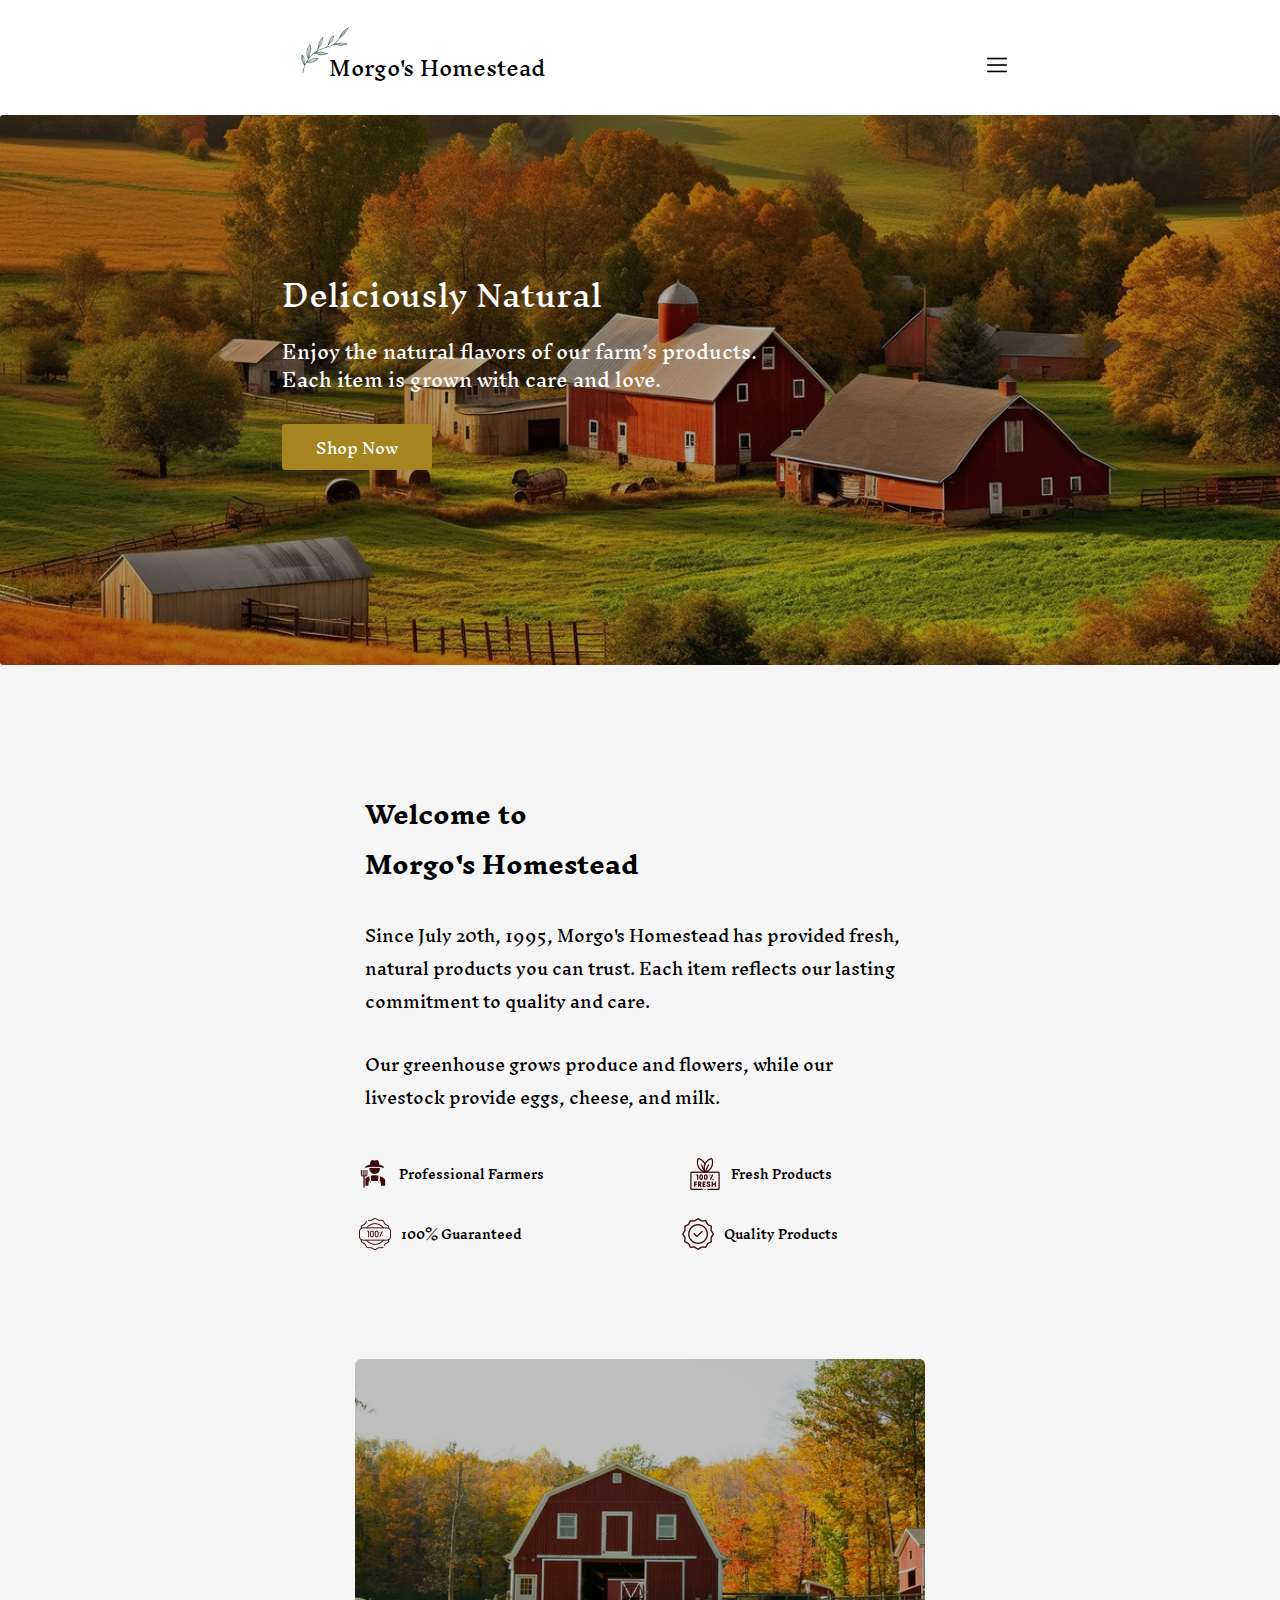
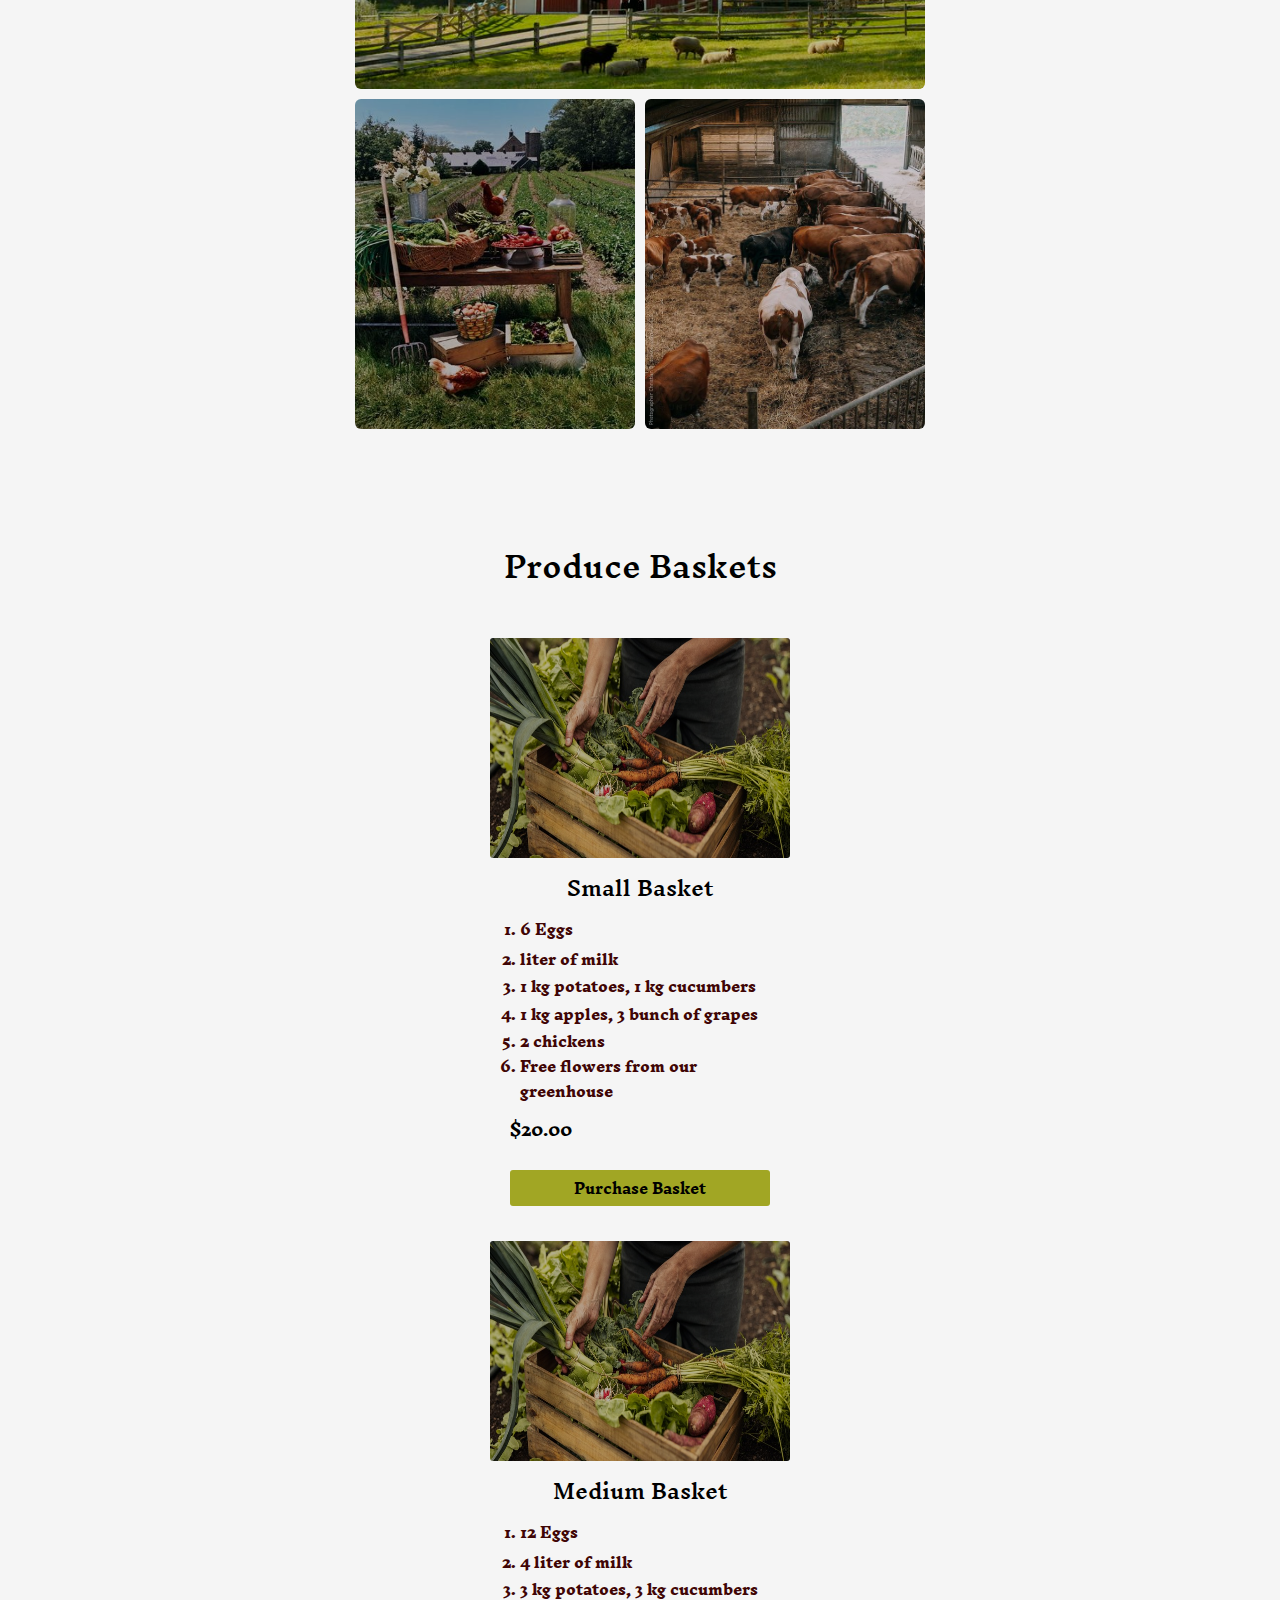
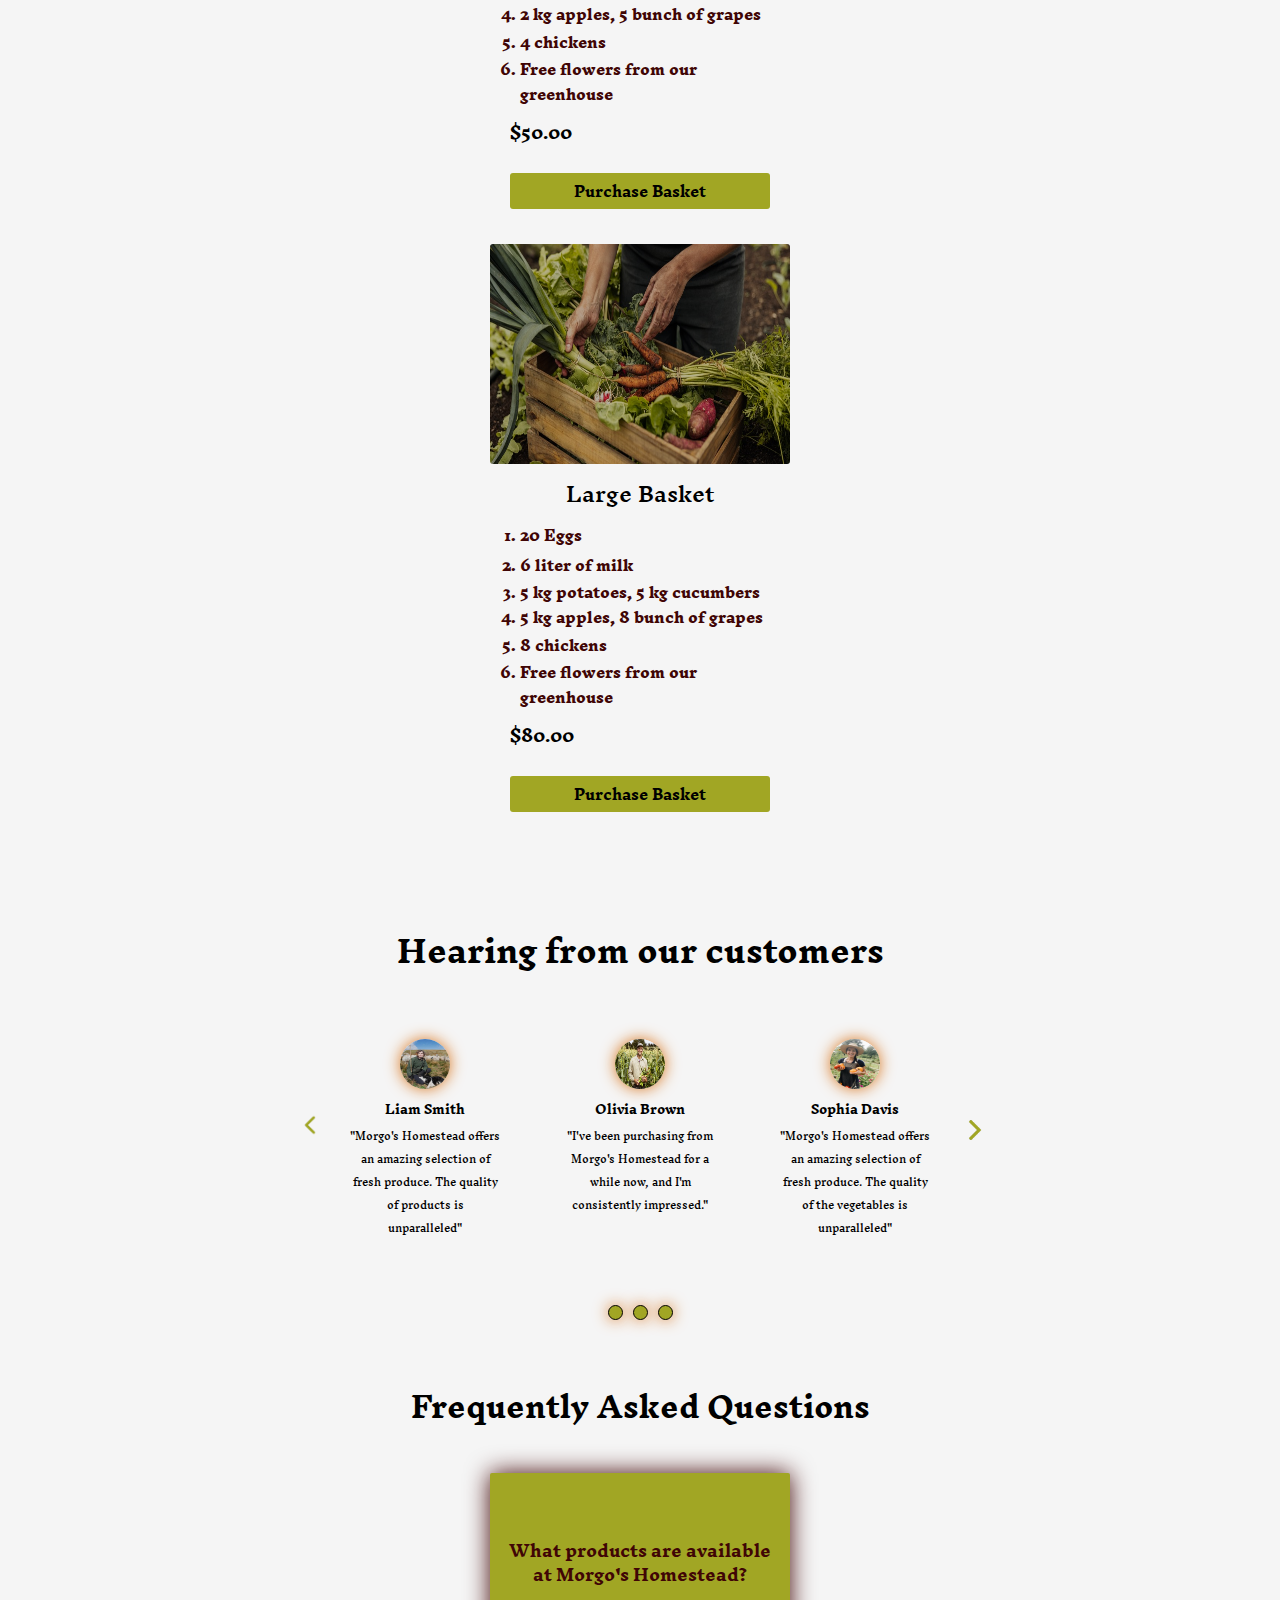
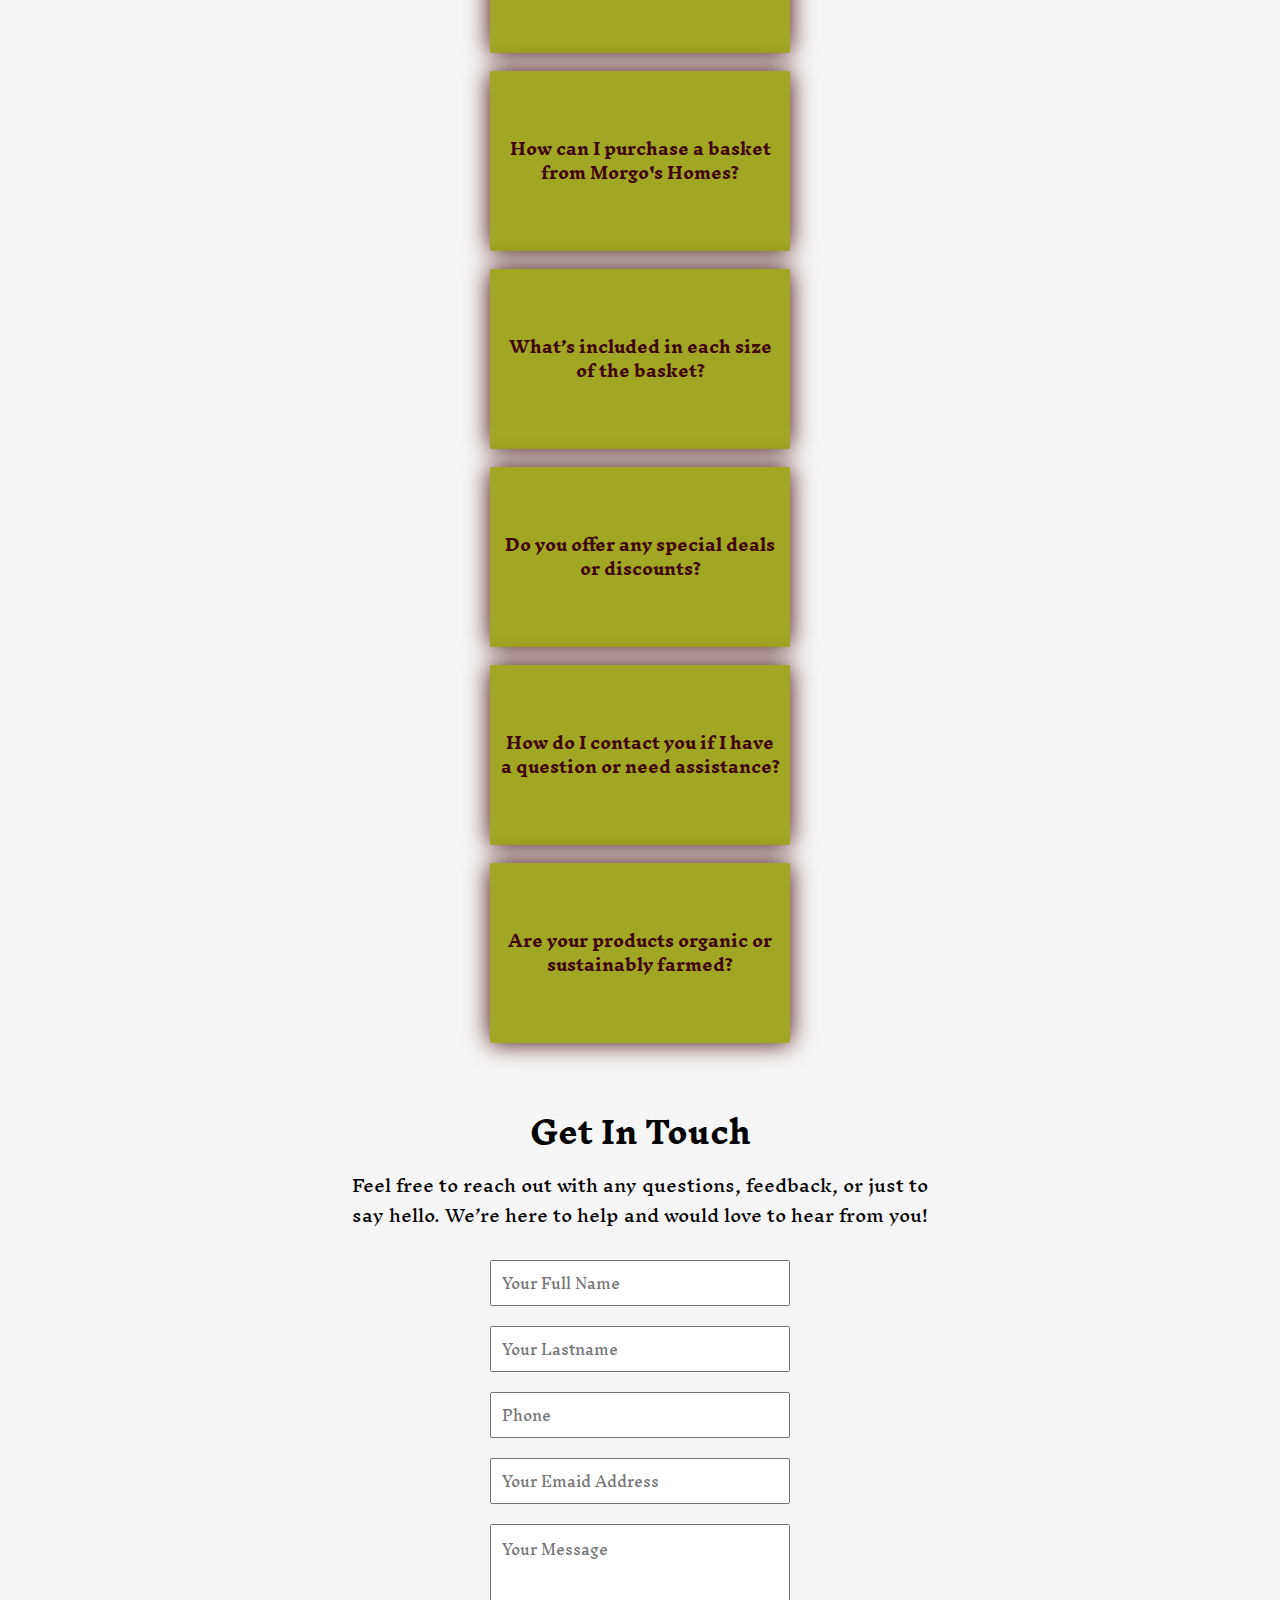
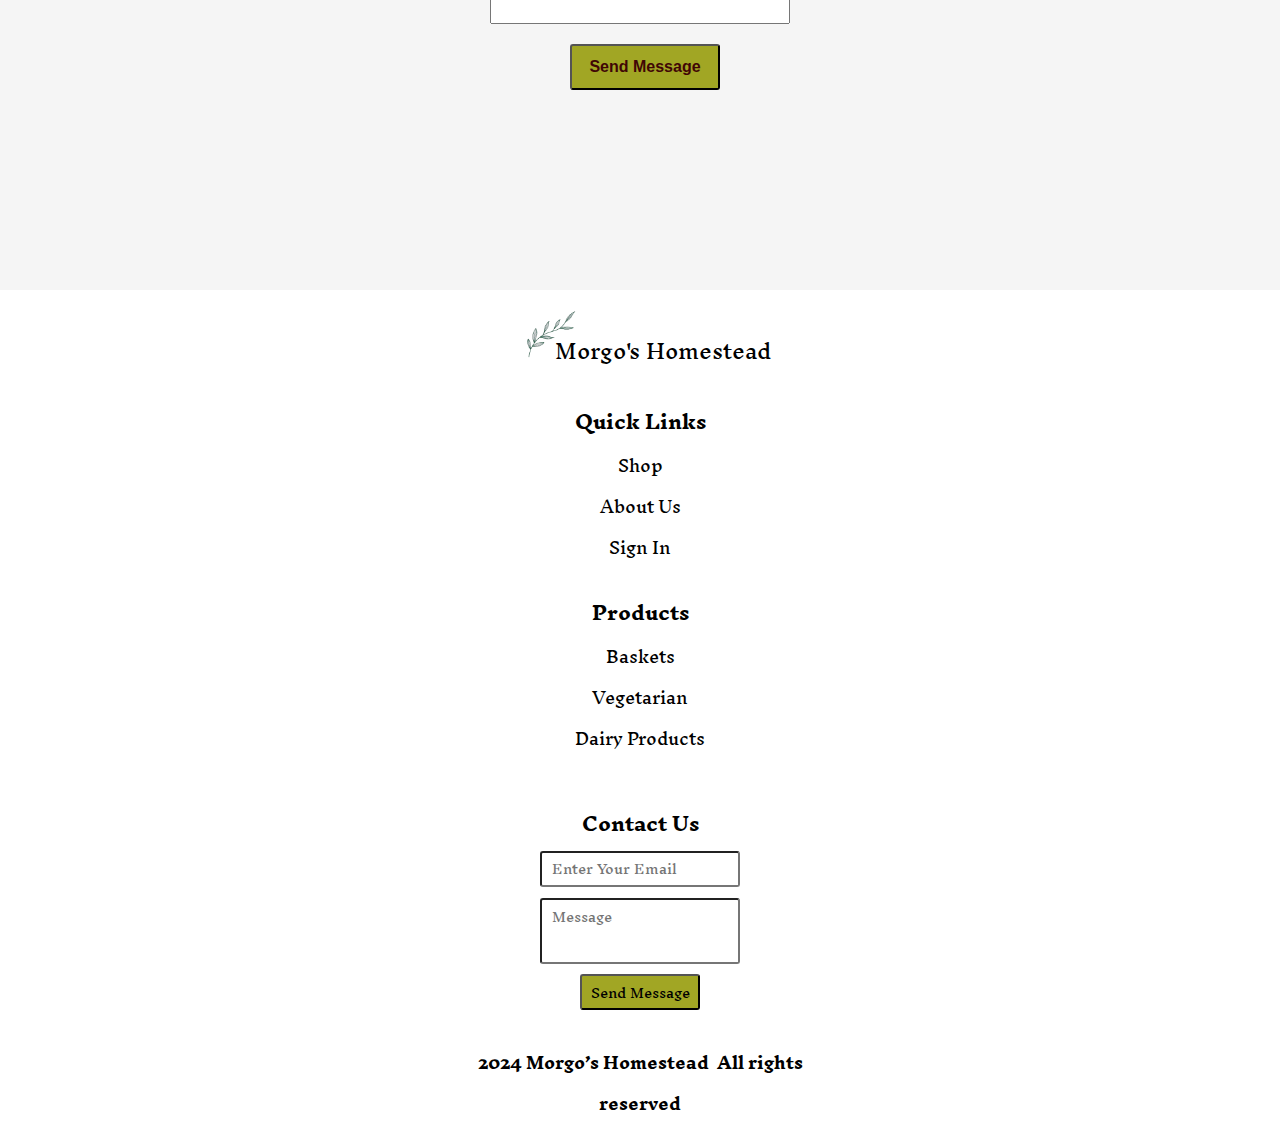
<file: index.html>
<!DOCTYPE html>
<html  lang="en">
<head>
    <meta charset="UTF-8">
    <meta name="viewport" content="width=device-width, initial-scale=1.0">
    <title>Document</title>
    <link rel="stylesheet" href="/homepage.css">
    <link rel="stylesheet" href="/homepage-media.css">
</head>
<body>
    
    <!--creating the header part -->
    <header>
        <!--first header div - logo and the farm name-->
        <div class="first-header-div">
            <img src="/designs/real-logo-without-backgroun.png" alt="">
            <p><a href="/index.html">Morgo's Homestead</a></p>
        </div>

        <!--second header div - navbar-->
        <nav>
            <ul>
                <li><a href="/shop.html">Shop</a></li>
                <li><a href="/aboutUs.html">About Us</a></li>
                <li><a href="/signin.html">Sign In</a></li>
            </ul>
        </nav>

       
        <!--they will be appeared on the small screen-->
        <img class="burger-manu" id="burgerManu" src="/images/menu.png" alt="">
        <div class="burger-manu-div" id="burgerMenuDiv">
            <img id="exitBtn" src="/images/x-icon.png" alt="">
            <p><a href="/shop.html">Shop</a></p>
            <p><a href="/aboutUs.html">About Us</a></p>
            <p><a href="/signin.html">Sign In</a></p>
        </div>
    </header>

    <!--creating the main part that involves 6 sections-->
    <main>
        <!--first main section - intro text on the img-->
        <section class="first-main-section">
            <img src="/images/slide-cover.jpg" alt="">
            <!--text part-->
            <div class="first-main-div">
                <p class="intro-title">Deliciously Natural</p>
                <p class="under-intro">
                    Enjoy the natural flavors of our farm’s products. Each item is grown with care 
                    and love.
                </p>

                <button><a href="/shop.html">Shop Now</a></button>
            </div>
        </section>

        <!--second main section - About us info-->
        <section class="second-main-section">
            <!--text part -->
            <div class="second-main-div">
                <h1>
                    Welcome to <br>
                    Morgo's Homestead
                </h1>
                
                <p class="intro-p-1">
                    Since July 20th, 1995, Morgo's Homestead has provided fresh, natural products 
                    you can trust. Each item reflects our lasting commitment to quality and care. 
                </p>

                <p class="intro-p-2">
                    Our greenhouse grows produce and flowers, while our livestock provide eggs, cheese, and milk.
                </p>

                <!--icon divs-->
                <div class="icons-div">
                    <div>
                        <img src="/images/farmer-icon.png" alt="" width="32px">
                        <p>Professional Farmers</p>
                    </div>
                    <div>
                        <img src="/images/fresh-icon.png" alt="">
                        <p>Fresh Products</p>
                    </div>
                    <div>
                        <img style="margin-left:-20px;" src="/images/sure-icon.png" alt="">
                        <p>100% Guaranteed</p>
                    </div>
                    
                    <div>
                        <img src="/images/quality-control.png" alt="">
                        <p>Quality Products</p>
                    </div>
                </div>
            </div>

            <!--images about farm-->
            <div class="third-img-main-div">
                <img class="img-1" style="filter: brightness(75%)" src="/images/a lot of farmers.jpg" alt="farmers">
                <img class="img-2" style="filter: brightness(70%)"  src="/images/home-page-slider-3.jpg" alt="">
                <img class="img-3" style="filter: brightness(80%)" src="/images/about-us-img.jpg" alt="">
            </div>
        </section>


        <!--third main section - Baskets -->
        <section id="thirdSection" class="third-main-section">

             <!--it will appear if a costumer clicks to the button(purchase Basket) -->
             <div id="singInDiv" class="sign-in-div">
                <div style="display:flex; flex-direction:row; align-items: center;">
                    <h2>Sign In</h2>
                    <img id="xIcon" class="xIcon"  src="/images/x-icon.png" alt="" width="20" height="20">
                </div>
                <p class="welcoming-p">
                    Welcome to Morgo's Homestead! Explore our farm’s bounty and enjoy our fresh, local offerings
                </p>

                <form class="sign-in-form">
                    <input id="enteredName" type="text" placeholder="Enter Your UserName"> <br>
                    <input id="enteredPassword" type="password" placeholder="Enter Your Password"> <br>
                    <p id="incorrectData" style="color:#400505; display:none">Your email or password were incorrect.</p>
                    <input id="continueButton" class="continue-btn" type="button" value="Continue">

                    <p class="register-p">Do not have an account?<u id="registering" style="cursor:pointer">Register</u></p>
                </form>
            </div>
            <h1>Produce Baskets</h1>
            <!--Basket div-->
            <div class="basket-div-mother">
                <!--first basket -->
                <div class="basket-child-div" id="first-child-basket">
                    <img  src="/images/basket-img.jpg" alt="" >

                    <div class="under-title">
                        <h3>Small Basket</h3>
                        <ol>
                            <li>6 Eggs</li>
                            <li>liter of milk</li>
                            <li id="dif-li">1 kg potatoes, 1 kg cucumbers</li>
                            <li>1 kg apples, 3 bunch of grapes</li>
                            <li id="dif-li">2 chickens</li>
                            <li id="dif-li">Free flowers from our greenhouse</li>
                        </ol>

                        <p class="price">$20.00</p>
                        <button class="buyButton">Purchase Basket</button>
                    </div>
                </div>
                <!--second basket -->
                <div class="basket-child-div"  id="second-child-basket">
                    <img class="dif-basket"  src="/images/basket-img.jpg" alt="" >
                    <div class="under-title">
                        <h3>Medium Basket</h3>
                        <ol>
                            <li>12 Eggs</li>
                            <li>4 liter of milk</li>
                            <li id="dif-li">3 kg potatoes, 3 kg cucumbers</li>
                            <li id="dif-li">2 kg apples, 5 bunch of grapes</li>
                            <li>4 chickens</li>
                            <li id="dif-li">Free flowers from our greenhouse</li>
                        </ol>

                        <p class="price">$50.00</p>
                        <button class="buyButton">Purchase Basket</button>
                    </div>
                </div>
                <!--third basket-->
                <div class="basket-child-div" id="thrid-child-basket">
                    <img class="dif-basket" src="/images/basket-img.jpg" alt="">
                    <div class="under-title">
                        <h3>Large Basket</h3>
                        <ol>
                            <li>20 Eggs</li>
                            <li>6 liter of milk</li>
                            <li id="dif-li">5 kg potatoes, 5 kg cucumbers</li>
                            <li id="dif-li">5 kg apples, 8 bunch of grapes</li>
                            <li>8 chickens</li>
                            <li id="dif-li">Free flowers from our greenhouse</li>
                        </ol>

                        <p class="price">$80.00</p>
                        <button class="buyButton">Purchase Basket</button>
                    </div>
                </div>
            </div>
        </section>

        <!--forth main section - Feedback(Slider)-->
        <section class="forth-main-section">
            <h1>Hearing from our customers</h1>
            <!--person1 -->
            <div class="mother-slider-div" id="motherSlider">
                <!--left icon div-->
                <div class="left-icon">
                    <img id="leftIcon" width="50px" src="/images/left-icon.png" alt="">
                </div>

                <!--Slide divs-->
                <div class="Slides">
                    <!--person1-->
                    <div class="child-feedback-div firstCircleChild" id="div-1">
                        <img class="personFace" src="/images/farmer-1.jpg" alt="" >
                        <p class="person-name">Liam Smith</p>
                        <p class="comment"> 
                            "Morgo's Homestead offers an amazing selection of fresh produce. 
                            The quality of products is unparalleled"
                        </p>
                    </div>
                    <!--person2 -->
                    <div class="child-feedback-div firstCircleChild" id="div-2">
                        <img class="personFace"  src="/images/farmer-2.jpg" alt="" >
                        <p class="person-name">Olivia Brown</p>
                        <p class="comment"> 
                            "I've been purchasing from Morgo's Homestead for a while now, 
                            and I'm consistently impressed."
                        </p>
                    </div>
                    <!--person3-->
                    <div class="child-feedback-div firstCircleChild" id="div-3">
                        <img  class="personFace" src="/images/farmer-3.jpg" alt="" >
                        <p class="person-name">Sophia Davis</p>
                        <p class="comment"> 
                            "Morgo's Homestead offers an amazing selection of fresh produce. 
                            The quality of the vegetables is unparalleled"
                        </p>
                    </div>
                    <!--person4-->
                    <div style="display:none" class="child-feedback-div secondCircleChild" id="div-4">
                        <img class="personFace"  src="/images/farmer-4.jpg" alt="" >
                        <p class="person-name">Ethan Taylor</p>
                        <p class="comment"> 
                            "The produce and meat from Morgo's Homestead are always of the highest 
                            quality. r"
                        </p>
                    </div>
                    <!--person5-->
                    <div style="display:none" class="child-feedback-div secondCircleChild" id="div-5">
                        <img class="personFace"  src="/images/farmer-5.jpg" alt="" >
                        <p class="person-name">Michael Brown</p>
                        <p class="comment"> 
                            "I love shopping at Morgo's Homestead for their fantastic produce and 
                            meat. The freshness is unbelivable"
                        </p>
                    </div>

                    <!--person6-->
                    <div style="display:none" class="child-feedback-div secondCircleChild" id="div-6">
                        <img class="personFace"  src="/images/farmer-6.jpg" alt="" >
                        <p class="person-name">Emma Johnson</p>
                        <p class="comment"> 
                            "Morgo's Homestead never disappoints with their fresh produce and meat. 
                            The quality of products are insane"
                        </p>
                    </div>

                    <!--person7-->
                    <div style="display:none" class="child-feedback-div thirdCircleChild" id="div-6">
                        <img id="personFace"  src="/images/farmer-7.jpg" alt="" >
                        <p class="person-name">Miranda Brown</p>
                        <p class="comment"> 
                            "I appreciate the dedication that Morgo's Homestead puts into their work. 
                            The products are top-notch."
                        </p>
                    </div>

                    <!--person8-->
                    <div style="display:none" class="child-feedback-div thirdCircleChild" id="div-6">
                        <img class="personFace"  src="/images/farmer-8.jpeg" alt="" >
                        <p class="person-name">Olivia Martin</p>
                        <p class="comment"> 
                            "Morgo's Homestead never disappoints. Their farm baskets are packed with fresh, seasonal produce, 
                            and the taste is unbeatable. Highly recommend!"
                        </p>
                    </div>

                    <!--person9-->
                    <div style="display:none" class="child-feedback-div thirdCircleChild" id="div-6">
                        <img id="personFace"  src="/images/farmer-9.jpg" alt="" >
                        <p class="person-name">James Rodriguez</p>
                        <p class="comment"> 
                            "I’ve been a loyal customer of Morgo's Homestead for years. Their produce is consistently 
                            high quality."
                        </p>
                    </div>
                </div>
                <!--right icond div-->
                <div class="right-icon">
                    <img id="rightIcon" src="/images/right-icon.png" alt="">
                </div>
            </div>

            <!--circle icons div -->
            <div class="circle-icons">
                <div class="circle" id="circle-1"></div> <!--circle-1-->
                <div class="circle" id="circle-2"></div> <!--circle-2-->
                <div class="circle" id="circle-3"></div> <!--circle-3-->
            </div>
        </section>

        <!--fifth main section - Frequently Asked Questions-->
        <section class="fifth-main-section">
            <!--this div will be appeared when user click's on the question-->
            <div class="answer-div" id="answerDiv">
                <img id="xButton" src="/images/x-icon.png" alt="">
                <h1 id="introH1"></h1>
                <p id="answerToQuestion">
                </p>
            </div>

            <h1>Frequently Asked Questions</h1>
            <!--questions div-->
            <div  class="questions-mother-div">
                <!--question1-->
                <div class="question-child-div">
                    <p>What products are available at Morgo's Homestead?</p>
                </div>
                <!--question2-->
                <div class="question-child-div">
                    <p>How can I purchase a basket from Morgo's Homes?</p>
                </div>
                <!--question3-->
                <div class="question-child-div">
                    <p>What’s included in each size of the basket?</p>
                </div>
                <!--question4-->
                <div class="question-child-div">
                    <p>Do you offer any special deals or discounts?</p>
                </div>
                <!--quetion5-->
                <div class="question-child-div">
                    <p>How do I contact you if I have a question or need assistance?</p>
                </div>
                <!--question6-->
                <div class="question-child-div">
                    <p>Are your products organic or sustainably farmed?</p>
                </div>
            </div>
        </section>
        
        <!--sixth main section - Get in touch-->
        <section class="sixth-main-section">
            <h1>Get In Touch</h1>
            <p>
                Feel free to reach out with any questions, feedback,
                 or just to say hello. We’re here to help and would 
                 love to hear from you!
            </p>

            <form class="get-in-touch-form">
                <input type="text" placeholder="Your Full Name"> 
                <input type="text" placeholder="Your Lastname"> <br>
                <input type="number" placeholder="Phone"> 
                <input type="email" placeholder="Your Emaid Address"> <br>
                <input id="message-input" type="text" placeholder="Your Message"> <br>
                <button>Send Message</button>
            </form>
        

            <form class="for-the-small-screen">
                <input type="text" placeholder="Your Full Name"> <br>
                <input type="text" placeholder="Your Lastname"> <br>
                <input type="number" placeholder="Phone"> <br>
                <input type="email" placeholder="Your Emaid Address"> <br>
                <input type="text" id="messageInput" placeholder="Your Message"> <br>
                <button>Send Message</button>
            </form>
        </section>
    </main>

    <!--footerpart-->
    <footer>
        <div class="first-footer-div">
            <img src="/designs/real-logo-without-backgroun.png" alt="">
            <p><a href="/index.html">Morgo's Homestead</a></p>
        </div>

        <!--mother div-->
        <div class="mother-div">
            <!--quick links-->
            <div class="child-div">
                <h3>Quick Links</h3>
                <p><a style="text-decoration: none; color:#000" href="/shop.html">Shop</a></p>
                <p><a style="text-decoration: none; color:#000" href="/aboutUs.html">About Us</a></p>
                <p><a style="text-decoration: none; color:#000" href="/signin.html">Sign In</a></p>
            </div>
            <!--products-->
            <div class="child-div">
                <h3>Products</h3>
                <p><a style="text-decoration: none; color:#000" href="/shop.html">Baskets</a></p>
                <p><a style="text-decoration: none; color:#000" href="/shop.html">Vegetarian</a></p>
                <p><a style="text-decoration: none; color:#000" href="/shop.html">Dairy Products</a></p>
            </div>
            <!--contact us -->
            <div style="margin-top:40px;" class="child-div">
                <h3>Contact Us</h3>
                <form class="contact-Us">
                    <input type="email" placeholder="Enter Your Email"> <br>
                    <input id="message" type="text" placeholder="Message"><br>
                    <button style="cursor:pointer">Send Message</button>
                </form>
            </div>
        </div>

        <h4 class="lastParagraph">2024 Morgo’s Homestead  All rights reserved</h4>
    </footer>
    <script src="/homePage.js"></script>
</body>
</html>
</file>
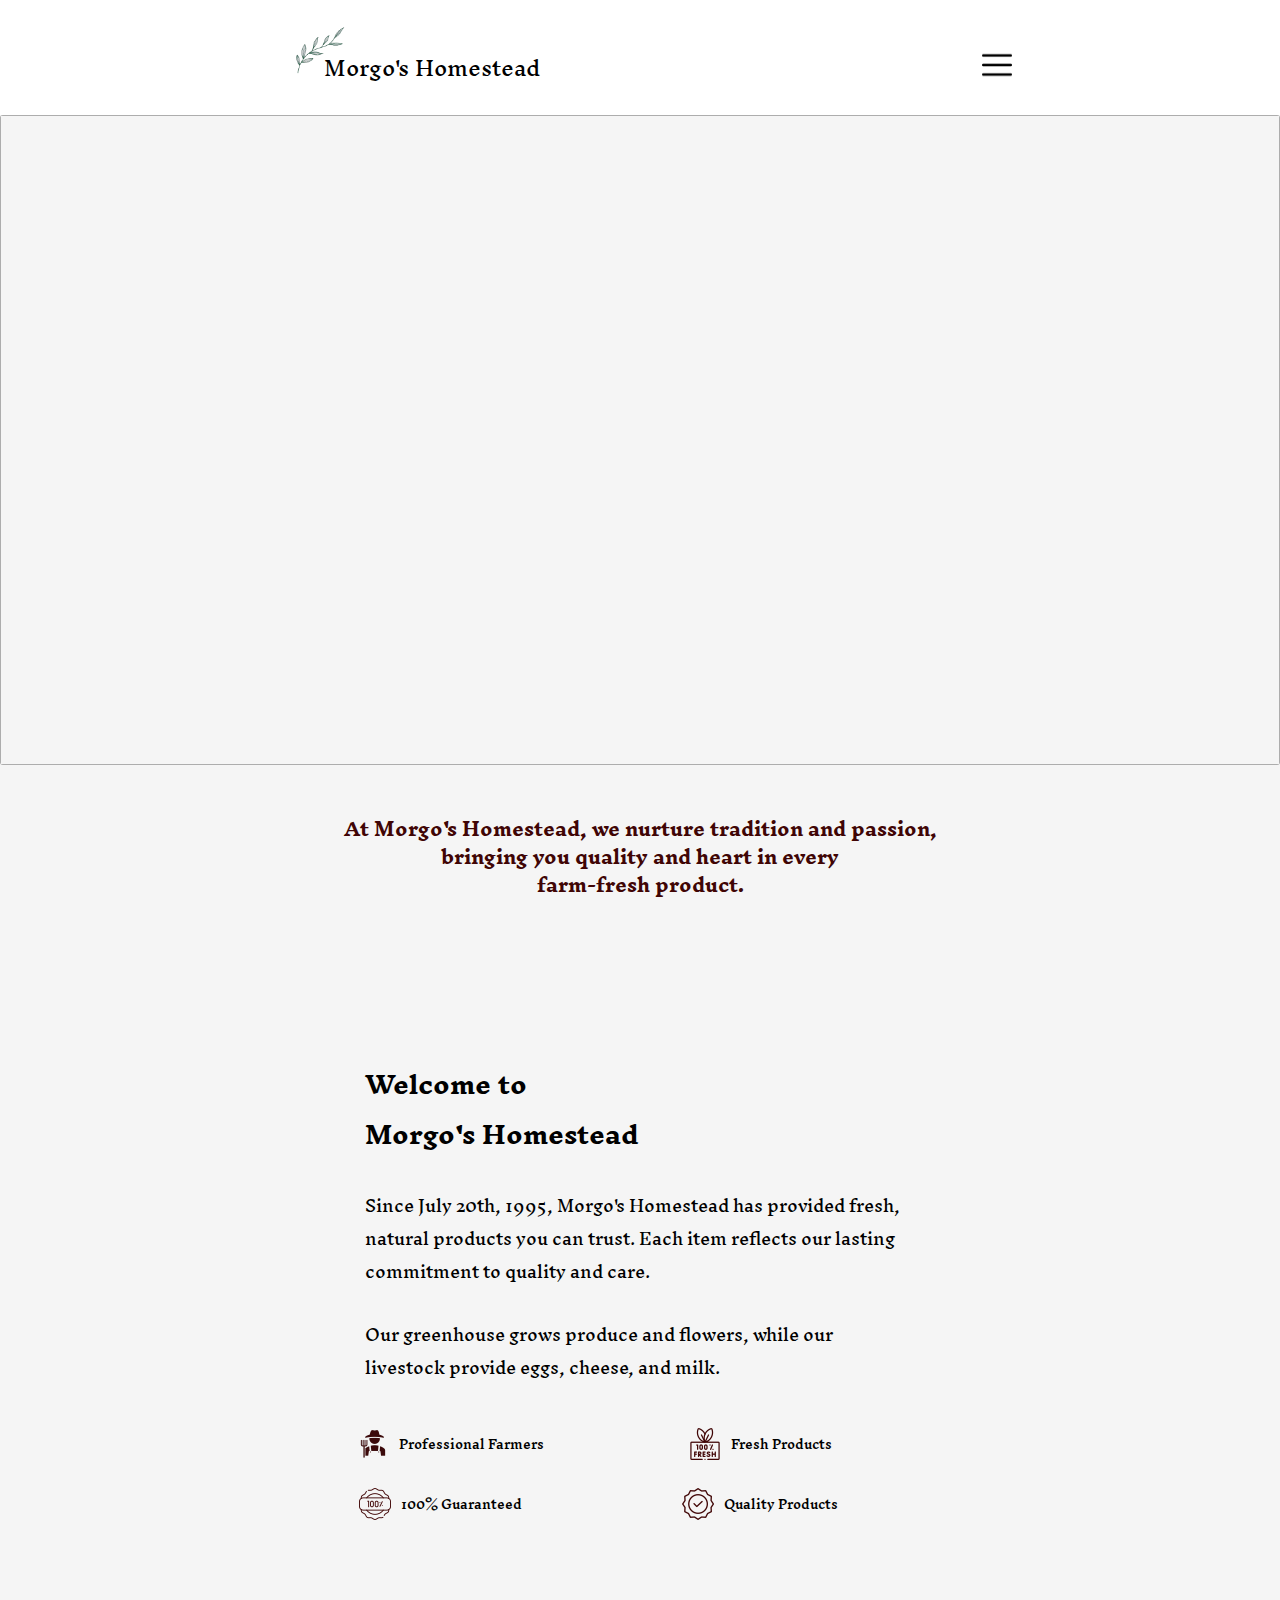
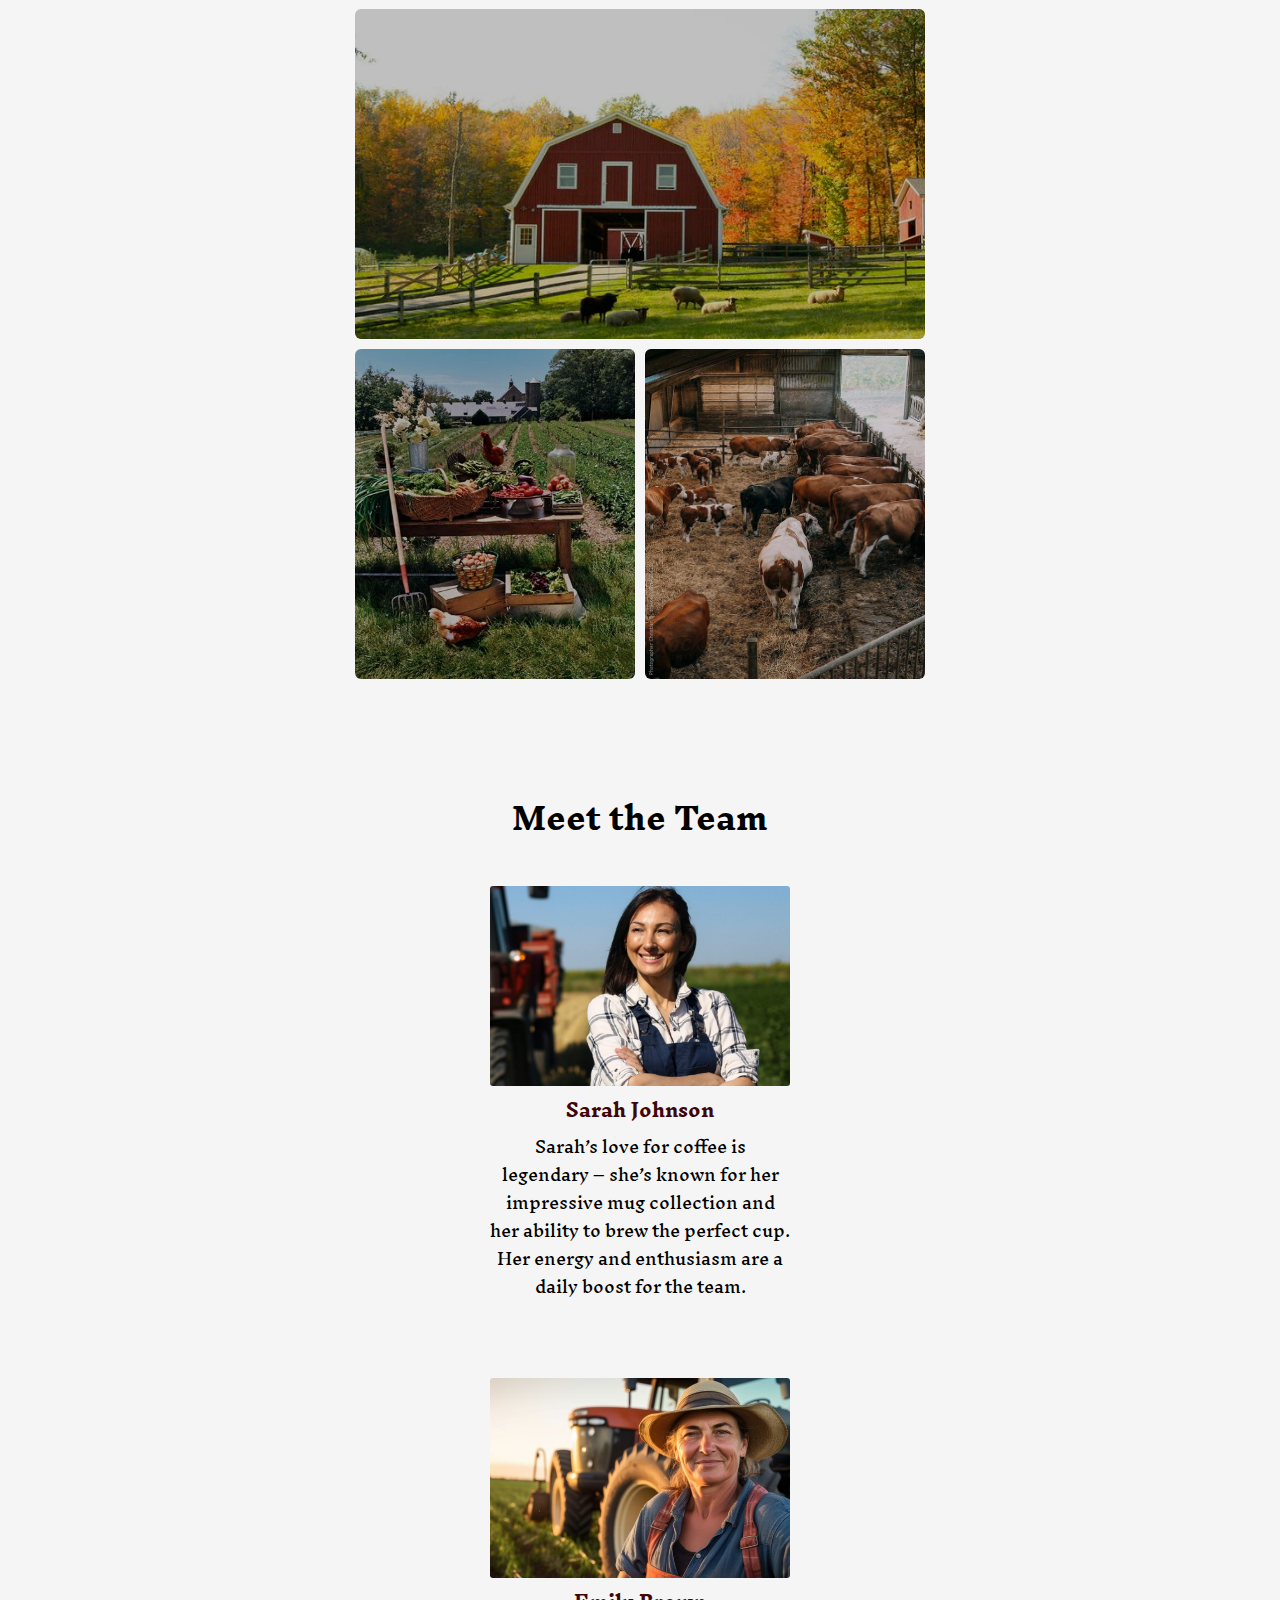
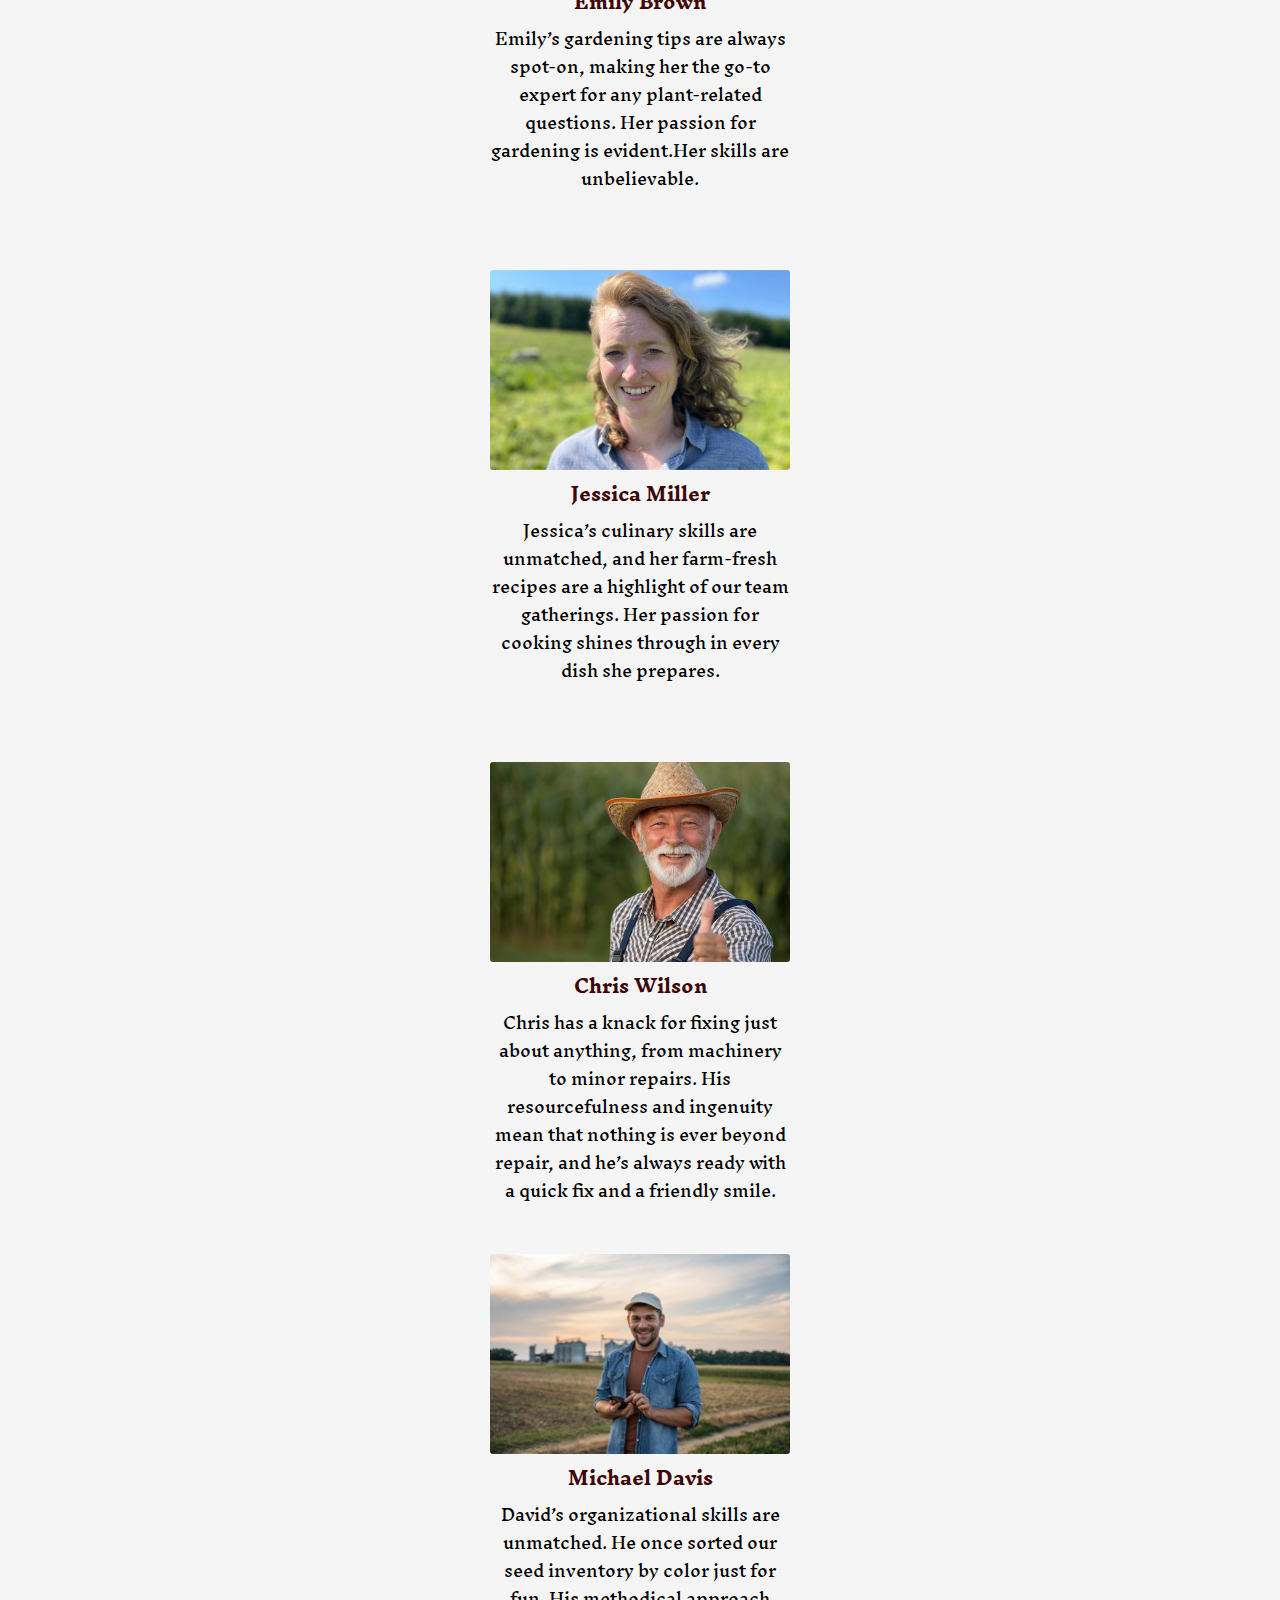
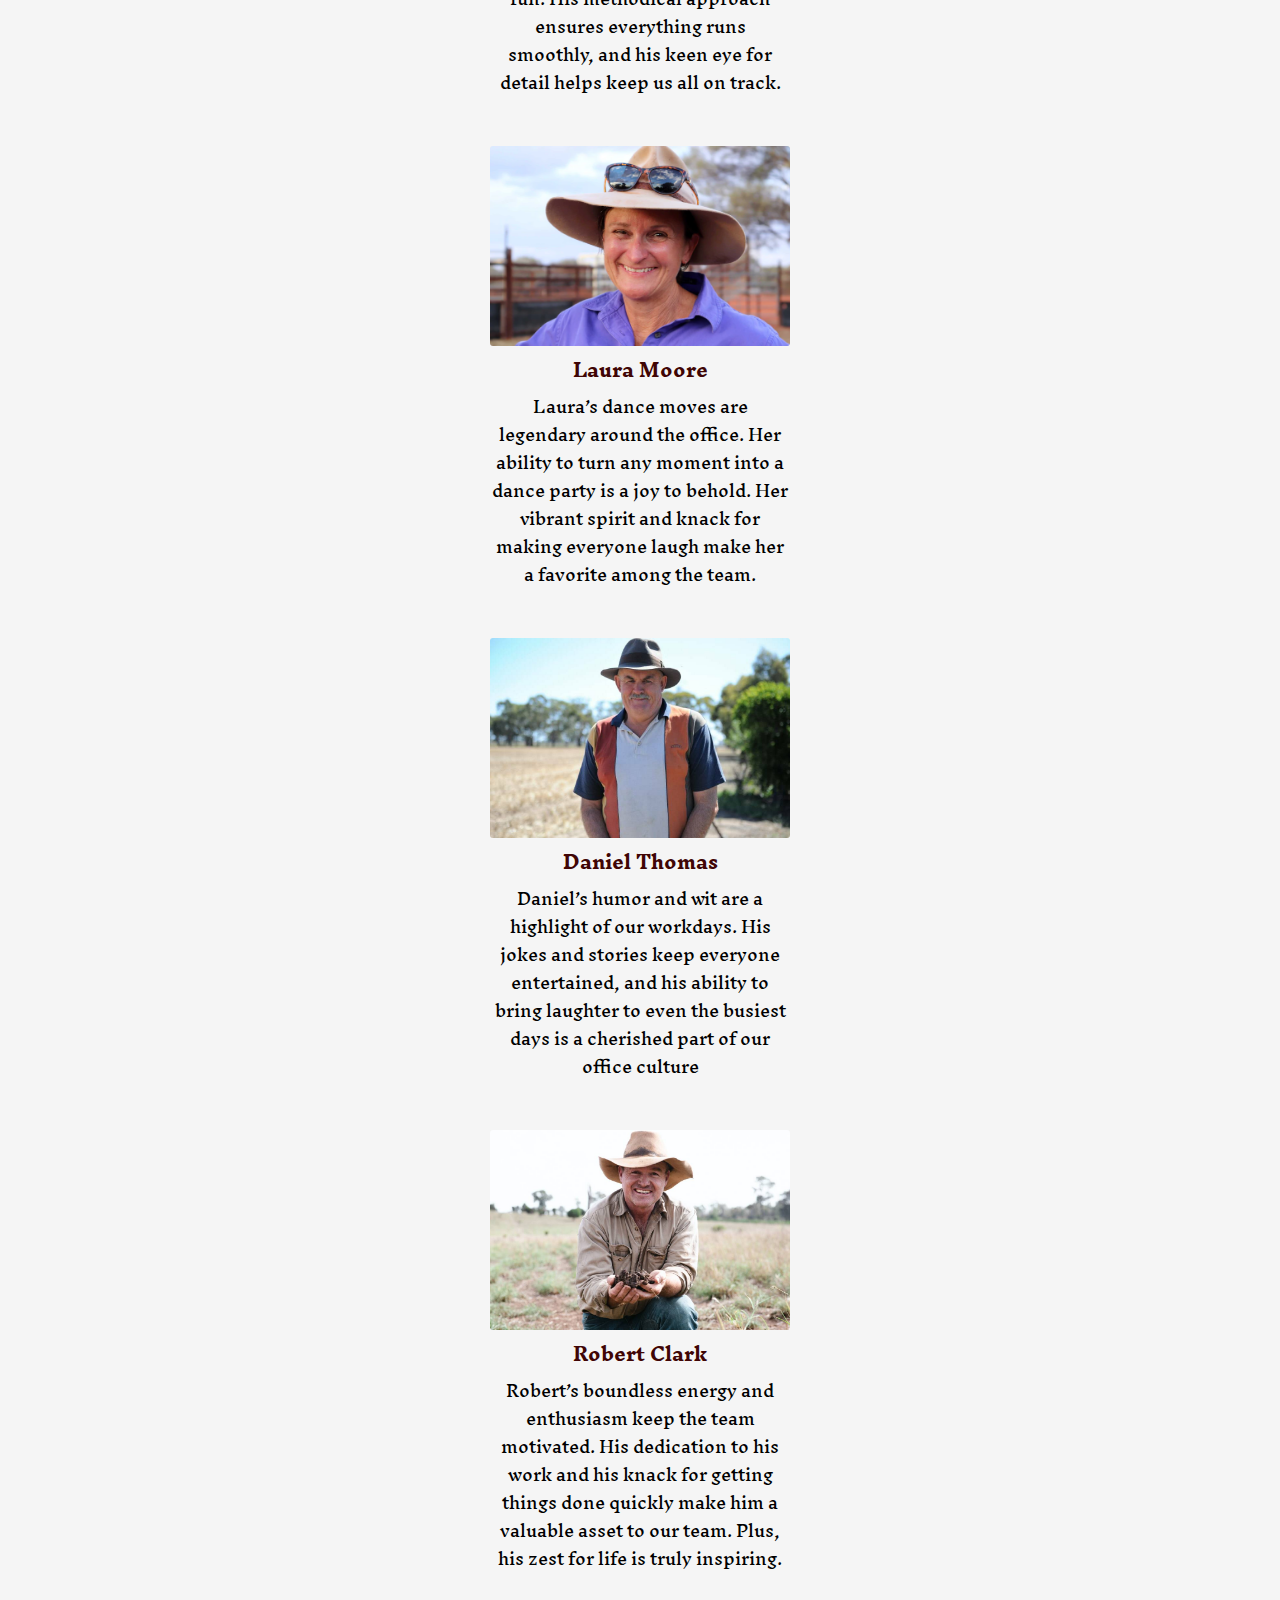
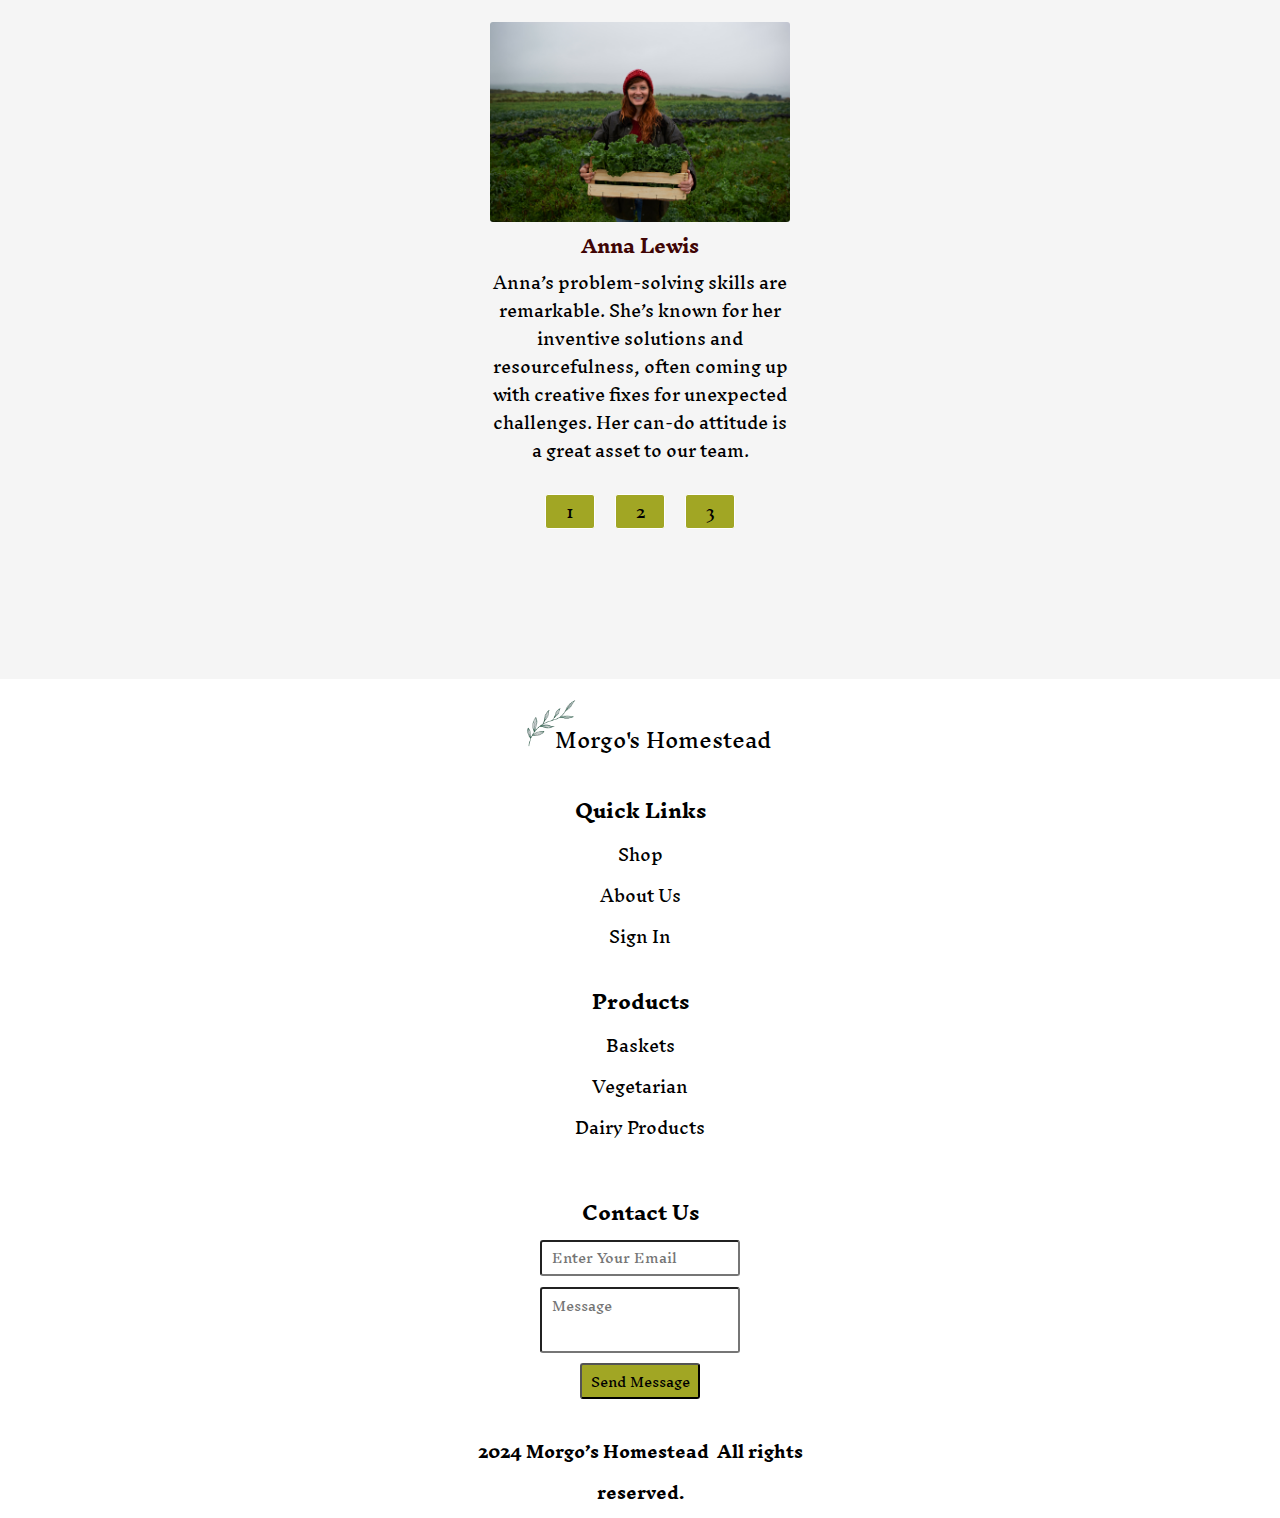
<file: aboutUs.html>
<!DOCTYPE html>
<html lang="en">
<head>
    <meta charset="UTF-8">
    <meta name="viewport" content="width=device-width, initial-scale=1.0">
    <title>Document</title>
    <link rel="stylesheet" href="/aboutUs.css">
    <link rel="stylesheet" href="/aboutUs-media.css">
</head>
<body>
    <!--header part will be same on each page-->
    <header>
        <!--first header div - logo and the farm name-->
        <div class="first-header-div">
            <img src="/designs/real-logo-without-backgroun.png" alt="">
            <p><a href="/index.html">Morgo's Homestead</a></p>
        </div>
    
        <!--second header div - navbar-->
        <nav>
            <ul>
                <li><a href="/shop.html">Shop</a></li>
                <li><a href="/aboutUs.html">About Us</a></li>
                <li><a href="/signin.html">Sign In</a></li>
            </ul>
        </nav>

        <!--they will be appeared on the small screen-->
        <img class="burger-manu" id="burgerManu" src="/images/menu.png" alt="">
        <div class="burger-manu-div" id="burgerMenuDiv">
            <img id="exitBtn" src="/images/x-icon.png" alt="">
            <p><a href="/shop.html">Shop</a></p>
            <p><a href="/aboutUs.html">About Us</a></p>
            <p><a href="/signin.html">Sign In</a></p>
        </div>
    </header>

    <!--creating the main part that involves 3 sections-->
    <main>
        <!--first main section - IMAGE SLIDER-->
        <section class="first-main-section">
            <img id="sliderImage" alt="">
        </section>

        <!--second main section - intro text-->
        <section class="second-main-section">
            <h1>
                At Morgo's Homestead, we nurture tradition  and passion, bringing you quality and heart in every <br> farm-fresh product.
            </h1>
        </section>

        <!--third main section - About us (copy from the home page)-->
        <section class="third-main-section">
                 <!--text part -->
                 <div class="second-main-div">
                    <h1>
                        Welcome to <br>
                        Morgo's Homestead
                    </h1>
                    
                    <p class="intro-p-1">
                        Since July 20th, 1995, Morgo's Homestead has provided fresh, natural products 
                        you can trust. Each item reflects our lasting commitment to quality and care. 
                    </p>
    
                    <p class="intro-p-2">
                        Our greenhouse grows produce and flowers, while our livestock provide eggs, cheese, and milk.
                    </p>
    
                    <!--icon divs-->
                    <div class="icons-div">
                        <div>
                            <img src="/images/farmer-icon.png" alt="" width="32px">
                            <p>Professional Farmers</p>
                        </div>
                        <div>
                            <img src="/images/fresh-icon.png" alt="">
                            <p>Fresh Products</p>
                        </div>
                        <div>
                            <img style="margin-left:-20px" src="/images/sure-icon.png" alt="">
                            <p>100% Guaranteed</p>
                        </div>
                        
                        <div>
                            <img src="/images/quality-control.png" alt="">
                            <p>Quality Products</p>
                        </div>
                    </div>
                </div>
    
                <!--images about farm-->
                <div class="third-img-main-div">
                    <img class="img-1" style="filter: brightness(75%)" src="/images/a lot of farmers.jpg" alt="farmers">
                    <img class="img-2" style="filter: brightness(70%)"  src="/images/home-page-slider-3.jpg" alt="">
                    <img class="img-3" style="filter: brightness(80%)" src="/images/about-us-img.jpg" alt="">

                </div>
        </section>

        <!--forth main section - Farmers(employees)-->
        <section class="forth-main-section">
            <h1>Meet the Team</h1>
            <div class="mother-team-div">
                <!--firts click children-->
                <!--first employee-->
                <div class="child-team-div firstClick">
                    <img class="employeeImage" src="/images/employee-1.jpg" alt="">
                    <p class="name">Sarah Johnson</p>
                    <p class="info">Sarah’s love for coffee is legendary – she’s known for her impressive mug 
                        collection and her ability to brew the perfect cup. Her energy and 
                        enthusiasm are a daily boost for the team.
                    </p>
                </div>
                <!--second employee-->
                <div class="child-team-div firstClick">
                    <img class="employeeImage" src="/images/employee-2.jpg" alt="">
                    <p class="name">Emily Brown</p>
                    <p class="info">
                        Emily’s gardening tips are always spot-on, making her the go-to expert for 
                        any plant-related questions. Her passion for gardening is evident.Her skills are 
                        unbelievable.
                    </p>
                </div>
                <!--third employee-->
                <div class="child-team-div firstClick">
                    <img class="employeeImage" src="/images/employee-3.jpg" alt="">
                    <p class="name">Jessica Miller</p>
                    <p class="info">
                        Jessica’s culinary skills are unmatched, and her farm-fresh recipes are 
                        a highlight of our team gatherings. Her passion for cooking shines through 
                        in every dish she prepares.
                    </p>
                </div>
                <!--forth employee-->
                <div class="child-team-div firstClick">
                    <img class="employeeImage" src="/images/employee-4.jpg" alt="">
                    <p class="name">Chris Wilson</p>
                    <p class="info">
                        Chris has a knack for fixing just about anything, from machinery to 
                        minor repairs. His resourcefulness and ingenuity mean that nothing is 
                        ever beyond repair, and he’s always ready with a quick fix and a friendly 
                        smile.
                    </p>
                </div>
                <!--fifth employee -->
                <div class="child-team-div firstClick">
                    <img class="employeeImage" src="/images/employee-5.webp" alt="">
                    <p class="name">Michael Davis</p>
                    <p class="info">
                        David’s organizational skills are unmatched. He once sorted our seed inventory by
                        color just for fun. His methodical approach ensures everything runs smoothly, and 
                        his keen eye for detail helps keep us all on track.
                    </p>
                </div>
                <!--sixth employee-->
                <div class="child-team-div firstClick">
                    <img  class="employeeImage"src="/images/employee-6.webp" alt="">
                    <p class="name">Laura Moore</p>
                    <p class="info">
                        Laura’s dance moves are legendary around the office. Her ability to turn any 
                        moment into a dance party is a joy to behold. Her vibrant spirit and knack for 
                        making everyone laugh make her a favorite among the team.
                    </p>
                </div>

                <!--seventh emloyee-->
                <div class="child-team-div firstClick">
                    <img class="employeeImage" src="/images/employee-7.jpg" alt="">
                    <p class="name">Daniel Thomas</p>
                    <p class="info">
                        Daniel’s humor and wit are a highlight of our workdays. His jokes and stories keep 
                        everyone entertained, and his ability to bring laughter to even the busiest days is 
                        a cherished part of our office culture
                    </p>
                </div>
                <!--eight employee-->
                <div class="child-team-div firstClick">
                    <img class="employeeImage" src="/images/employee-8.jpg" alt="">
                    <p class="name">Robert Clark</p>
                    <p class="info">
                        Robert’s boundless energy and enthusiasm keep the team motivated. His dedication to 
                        his work and his knack for getting things done quickly make him a valuable asset to 
                        our team. Plus, his zest for life is truly inspiring.
                    </p>
                </div>
                <!--ningth employee-->
                <div class="child-team-div firstClick">
                    <img class="employeeImage" src="/images/employee-9.webp" alt="">
                    <p class="name">Anna Lewis</p>
                    <p class="info">
                        Anna’s problem-solving skills are remarkable. She’s known for her inventive solutions 
                        and resourcefulness, often coming up with creative fixes for unexpected challenges. 
                        Her can-do attitude is a great asset to our team.
                    </p>
                </div>

                <!--second click children-->
                <!--10th employee-->
                <div class="child-team-div secondClick">
                    <img src="/images/employee-10.jpeg" alt="">
                    <p class="name">Maya Patel</p>
                    <p class="info">
                        Maya’s love for coffee is legendary – she’s known for her 
                        impressive mug collection and her ability to brew the perfect 
                        cup. Her energy and enthusiasm are a daily boost for the team, 
                        and her creative coffee concoctions are  a hit.
                    </p>
                </div>
                
                <!--11th employee-->
                <div  class="child-team-div secondClick">
                    <img src="/images/employee-11.jfif" alt="">
                    <p class="name">Sophie Lee</p>
                    <p class="info">
                        Sophie’s gardening tips are always spot-on, making her the 
                        go-to expert for any plant-related questions. Her passion for 
                        gardening is evident, and her advice often turns our garden 
                        into a blooming paradise.
                    </p>
                </div>
                <!--12th emplpoyee-->
                <div  class="child-team-div secondClick">
                    <img src="/images/employee-12.jpg" alt="">
                    <p class="name">Ava Nelson</p>
                    <p class="info">
                        Ava’s culinary skills are unmatched, and her farm-fresh recipes are 
                        a highlight of our team gatherings. Her passion for cooking 
                        shines through in every dish she prepares, making her a beloved 
                        member of our team.
                    </p>
                </div>
                <!--13th employee-->
                <div  class="child-team-div secondClick">
                    <img src="/images/employee-13.jfif" alt="">
                    <p class="name">Noah Murphy</p>
                    <p class="info">
                        Noah has a knack for fixing just about anything, from machinery 
                        to minor repairs. His resourcefulness and ingenuity mean that 
                        nothing is ever beyond repair, and he’s always ready with a 
                        quick fix and a friendly smile.
                    </p>
                </div>
                <!--14th employee-->
                <div  class="child-team-div secondClick">
                    <img src="/images/employee-14.png" alt="">
                    <p class="name">Liam Green</p>
                    <p class="info">
                        Liam’s enthusiasm is truly contagious. His positive attitude and 
                        motivational pep talks keep the team inspired. Whether it’s 
                        tackling a tough task or celebrating a win, Liam’s energy lights
                        up the room.
                    </p>
                </div>
                <!--15th employee-->
                <div  class="child-team-div secondClick">
                    <img src="/images/employee-15.jpeg" alt="">
                    <p class="name">Lucas Scott</p>
                    <p class="info">
                        Lucas’s humor and wit are a highlight of our workdays. 
                        His jokes and stories keep everyone entertained, and his 
                        ability to bring laughter to even the busiest days is a 
                        cherished part of our office culture.
                    </p>
                </div>
                <!--16th employee-->
                <div  class="child-team-div secondClick">
                    <img src="/images/employee-16.jpg" alt="">
                    <p class="name">Ryan Johnson</p>
                    <p class="info">
                        Ryan’s dedication to detail ensures our farm’s equipment is 
                        always in top shape. His commitment to excellence and 
                        meticulous approach are invaluable to keeping everything 
                        running smoothly.
                    </p>
                </div>
                <!--17th employee-->
                <div  class="child-team-div secondClick">
                    <img src="/images/employee-17.webp" alt="">
                    <p class="name">Olivia Adams</p>
                    <p class="info">
                        Olivia’s green thumb has transformed our farm’s flowerbeds into 
                        a vibrant display of color. Her passion for plants and her 
                        ability to nurture them to perfection make her an invaluable 
                        part of our team.
                    </p>
                </div>
                <!--18th employee-->
                <div  class="child-team-div secondClick">
                    <img src="/images/employee-18.jpg" alt="">
                    <p class="name">Emily Walker</p>
                    <p class="info">
                        Emily’s dance moves are legendary around the office. Her 
                        ability to turn any moment into a dance party is a joy to 
                        behold. Her vibrant spirit and knack for making everyone 
                        laugh make her a favorite among the team.
                    </p>
                </div>

                <!--third click chidlren-->
                <!--19th employee-->
                <div  class="child-team-div thirdClick">
                    <img src="/images/employee-19.jpeg" alt="">
                    <p class="name">Grace Cooperr</p>
                    <p class="info">
                        Her gardening tips are always spot-on, making her the 
                        go-to expert for any plant-related questions. Her passion 
                        for gardening is evident, and her advice often turns our 
                        garden into a blooming paradise.
                    </p>
                </div>
                <!--20th employee-->
                <div  class="child-team-div thirdClick">
                    <img src="/images/employee-20.jpg" alt="">
                    <p class="name">Hannah Edwards</p>
                    <p class="info">
                        Her gardening tips are always spot-on, making her the 
                        go-to expert for any plant-related questions. Her 
                        passion for gardening is evident, and her advice often 
                        turns our garden into a blooming paradise.
                    </p>
                </div>
                <!--21th employee-->
                <div  class="child-team-div thirdClick">
                    <img src="/images/employee-22.jpg" alt="">
                    <p class="name">Benjamin Foster</p>
                    <p class="info">
                        His gardening tips are always spot-on, making her 
                        the go-to expert for any plant-related questions. 
                        Her passion for gardening is evident, and her 
                        advice often turns our garden into a blooming 
                        paradise.
                    </p>
                </div>
                <!--22th employee-->
                <div  class="child-team-div thirdClick">
                    <img src="/images/employee-22.jpg" alt="">
                    <p class="name">Dylan Morgan</p>
                    <p class="info">
                        His gardening tips are always spot-on, making her the 
                        go-to expert for any plant-related questions. Her 
                        passion for gardening is evident, and her advice often 
                        turns our garden into a blooming paradise.
                    </p>
                </div>
                <!--23th employee-->
                <div  class="child-team-div thirdClick">
                    <img src="/images/employee-23.webp" alt="">
                    <p class="name">Chloe Mitchell</p>
                    <p class="info">
                        Her gardening tips are always spot-on, making her the 
                        go-to expert for any plant-related questions. Her passion 
                        for gardening is evident, and her advice often turns our 
                        garden into a blooming paradise.
                    </p>
                </div>
                <!--24th employee-->
                <div  class="child-team-div thirdClick">
                    <img src="/images/employee-24.jpg" alt="">
                    <p class="name">Joe Edwards</p>
                    <p class="info">
                        Her gardening tips are always spot-on, making her 
                        the go-to expert for any plant-related questions. 
                        Her passion for gardening is evident, and her 
                        advice often turns our garden into a blooming 
                        paradise.
                    </p>
                </div>
                <!--25th employee-->
                <div  class="child-team-div thirdClick">
                    <img src="/images/employee-25.webp" alt="">
                    <p class="name">Sophia Hayes</p>
                    <p class="info">
                        Her gardening tips are always spot-on, 
                        making her the go-to expert for any 
                        plant-related questions. Her passion for 
                        gardening is evident, and her advice often 
                        turns our garden into a blooming paradise.
                    </p>
                </div>
                <!--26th employee-->
                <div  class="child-team-div thirdClick">
                    <img src="/images/employee-26.jpg" alt="">
                    <p class="name">Lily Parker</p>
                    <p class="info">
                        Her gardening tips are always spot-on, making her the 
                        go-to expert for any plant-related questions. Her 
                        passion for gardening is evident, and her advice often 
                        turns our garden into a blooming paradise.
                    </p>
                </div>
                <!--27th employee-->
                <div  class="child-team-div thirdClick">
                    <img src="/images/employee-27.webp" alt="">
                    <p class="name">Emma Bennett</p>
                    <p class="info">
                        Her gardening tips are always spot-on, making her 
                        the go-to expert for any plant-related questions. 
                        Her passion for gardening is evident, and her 
                        advice often turns our garden into a blooming 
                        paradise.
                    </p>
                </div>
            </div>



            <div class="numbers">
                <div class="numberChild" id="firstNumber">1</div>
                <div id="secondNumber">2</div>
                <div id="thirdNumber">3</div>
            </div>
        </section>
    </main>


    <!--footer will be same on each page-->
    <footer>
        <div class="first-footer-div">
            <img src="/designs/real-logo-without-backgroun.png" alt="">
            <p><a href="/index.html">Morgo's Homestead</a></p>
        </div>

        <!--mother div-->
        <div class="mother-div">
            <!--quick links-->
            <div class="child-div">
                <h3>Quick Links</h3>
                <p><a style="text-decoration: none; color:#000" href="/shop.html">Shop</a></p>
                <p><a style="text-decoration: none; color:#000" href="/aboutUs.html">About Us</a></p>
                <p><a style="text-decoration: none; color:#000" href="/signin.html">Sign In</a></p>
            </div>
            <!--products-->
            <div class="child-div">
                <h3>Products</h3>
                <p><a style="text-decoration: none; color:#000" href="/shop.html">Baskets</a></p>
                <p><a style="text-decoration: none; color:#000" href="/shop.html">Vegetarian</a></p>
                <p><a style="text-decoration: none; color:#000" href="/shop.html">Dairy Products</a></p>
            </div>
            <!--contact us -->
            <div style="margin-top:40px;" class="child-div">
                <h3>Contact Us</h3>
                <form class="contact-Us">
                    <input type="email" placeholder="Enter Your Email"> <br>
                    <input id="message" type="text" placeholder="Message"><br>
                    <button style="cursor:pointer">Send Message</button>
                </form>
            </div>
        </div>

        <h4 class="lastParagraph" >2024 Morgo’s Homestead  All rights reserved.</h4>
    </footer>
    <script src="/aboutUs.js"></script>
</body>
</html>
</file>
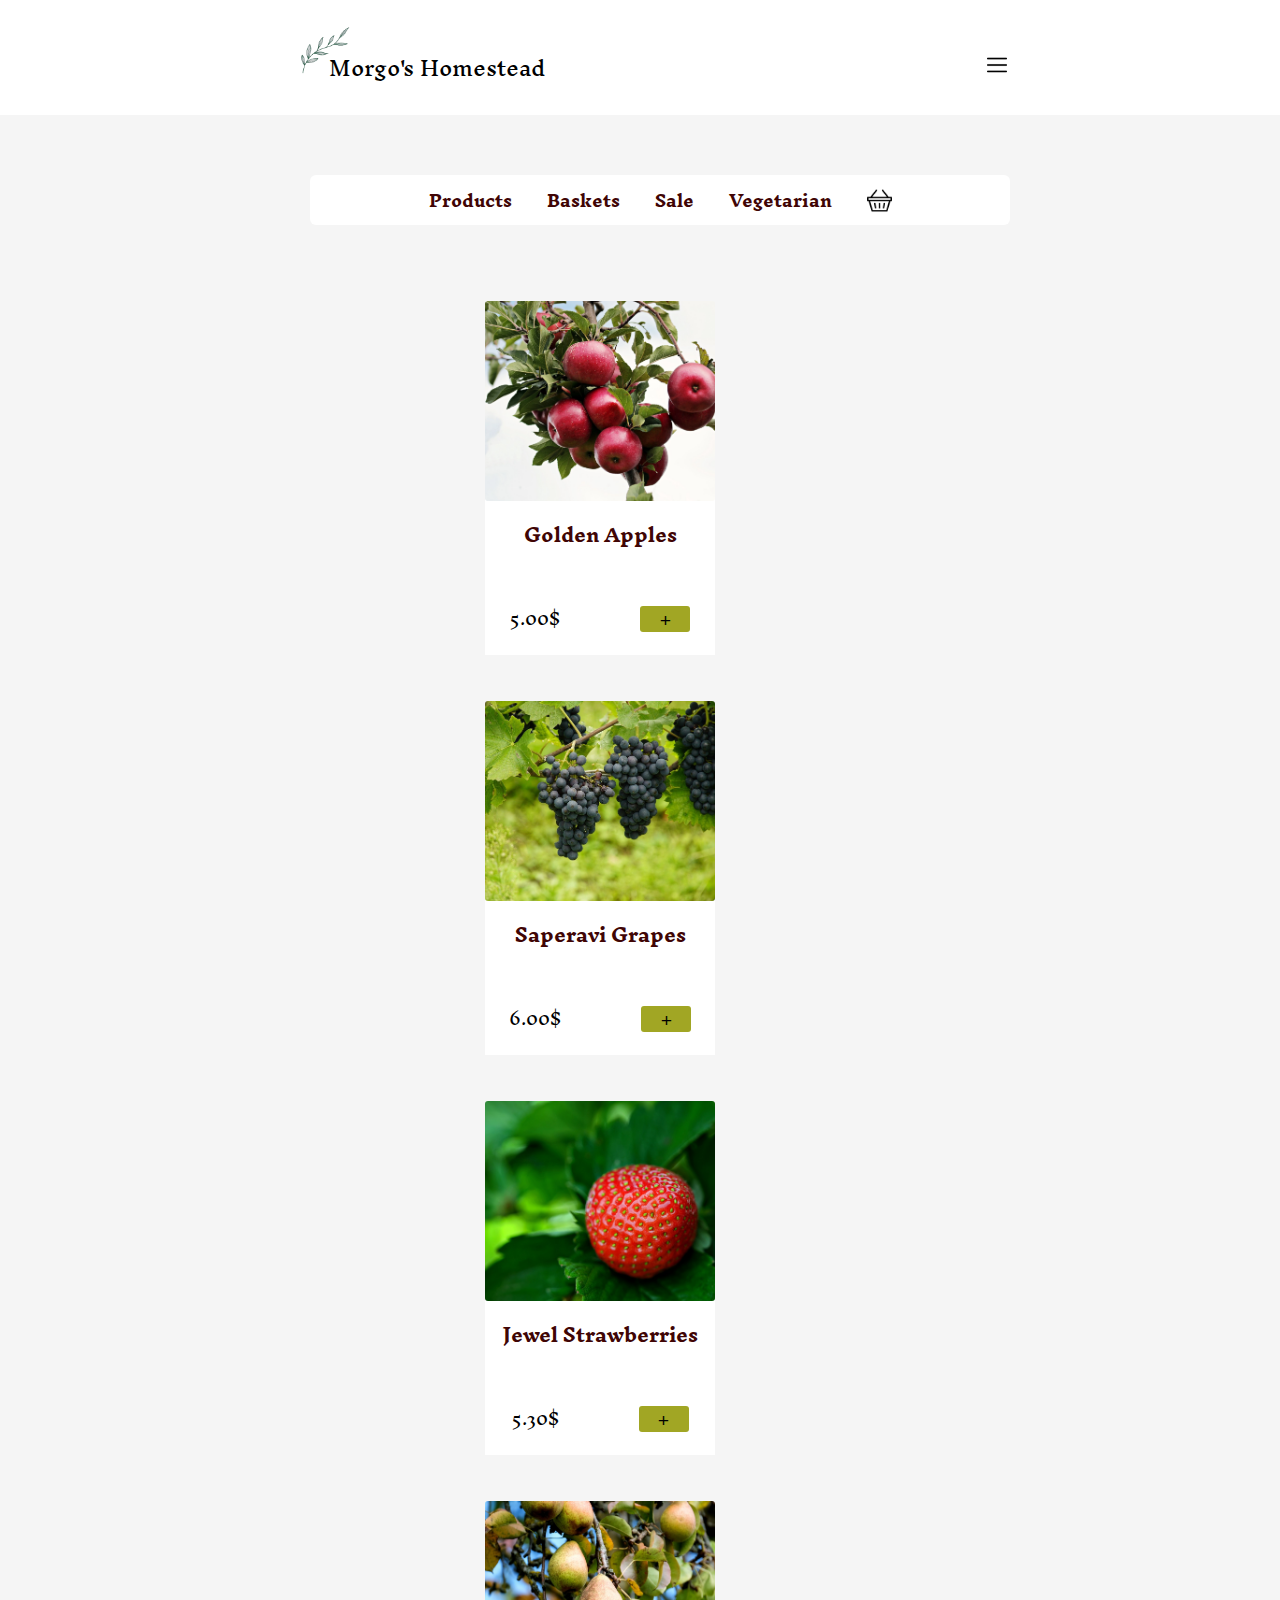
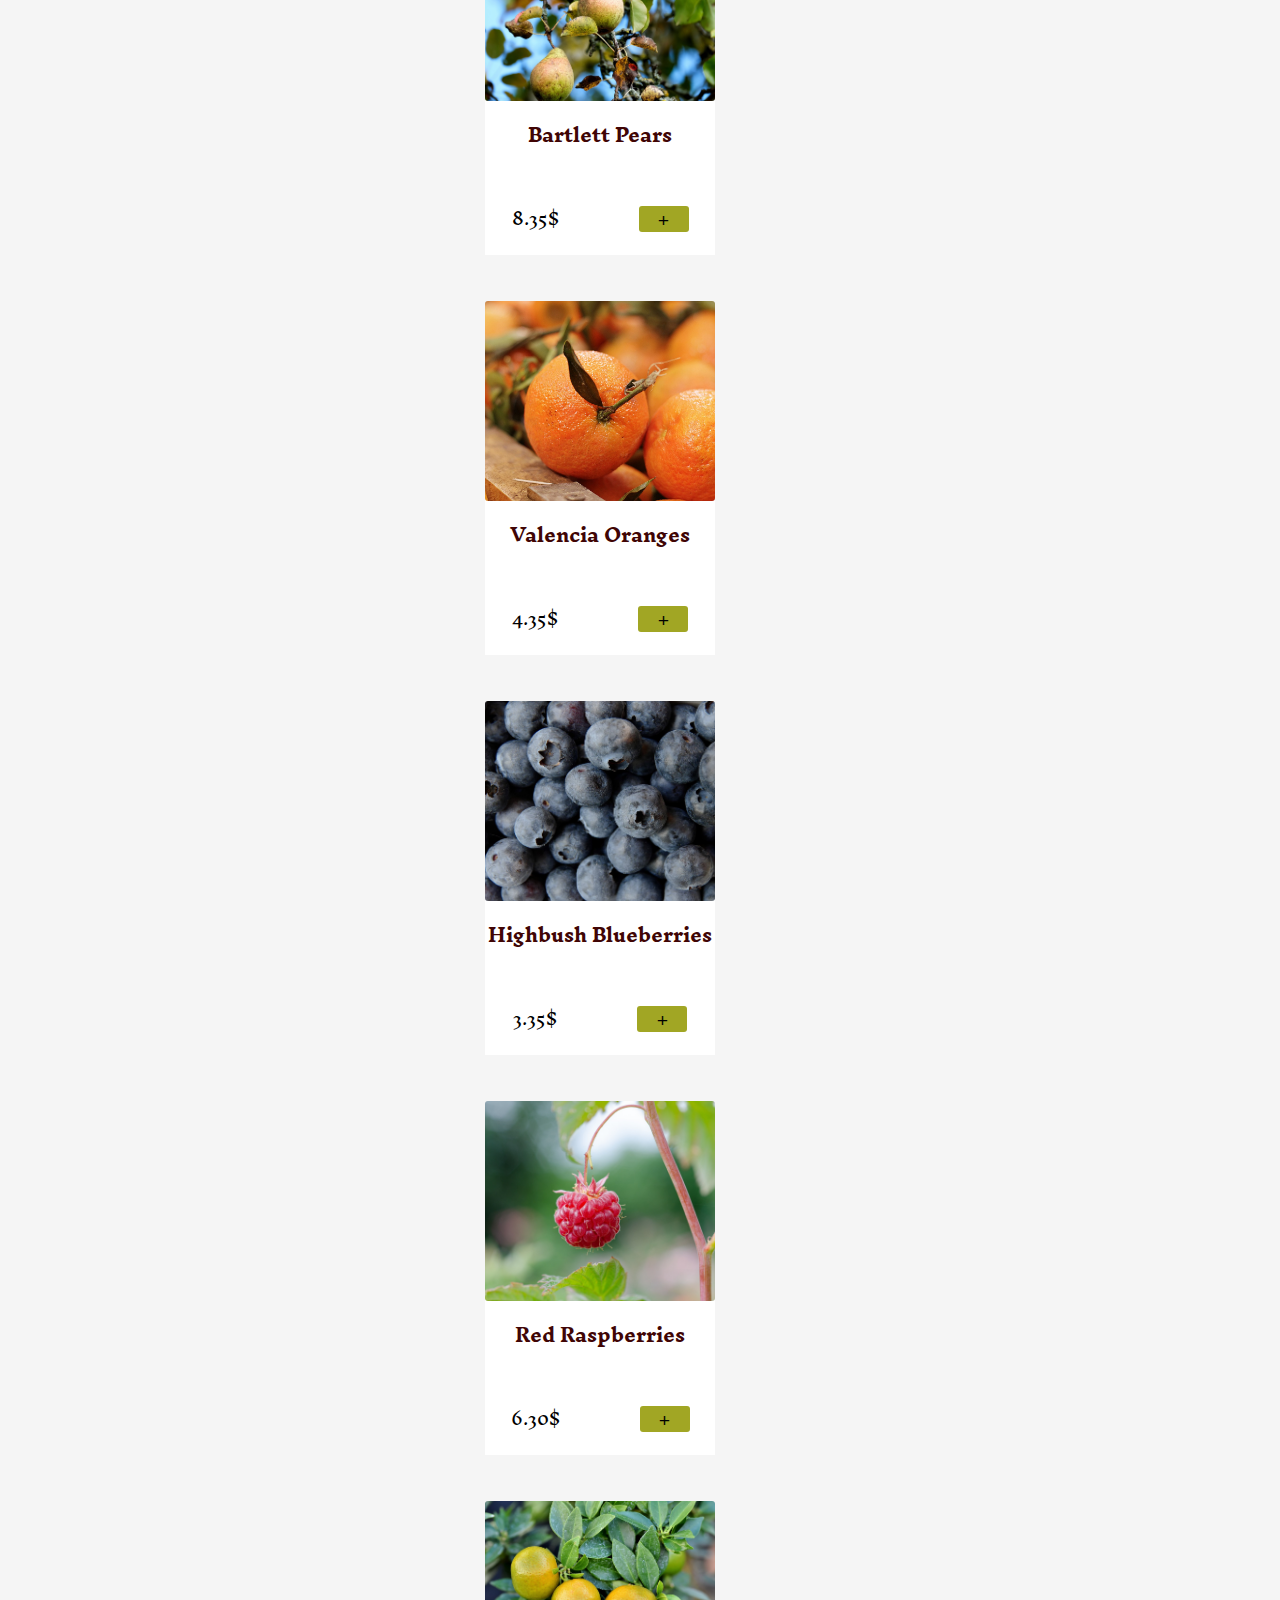
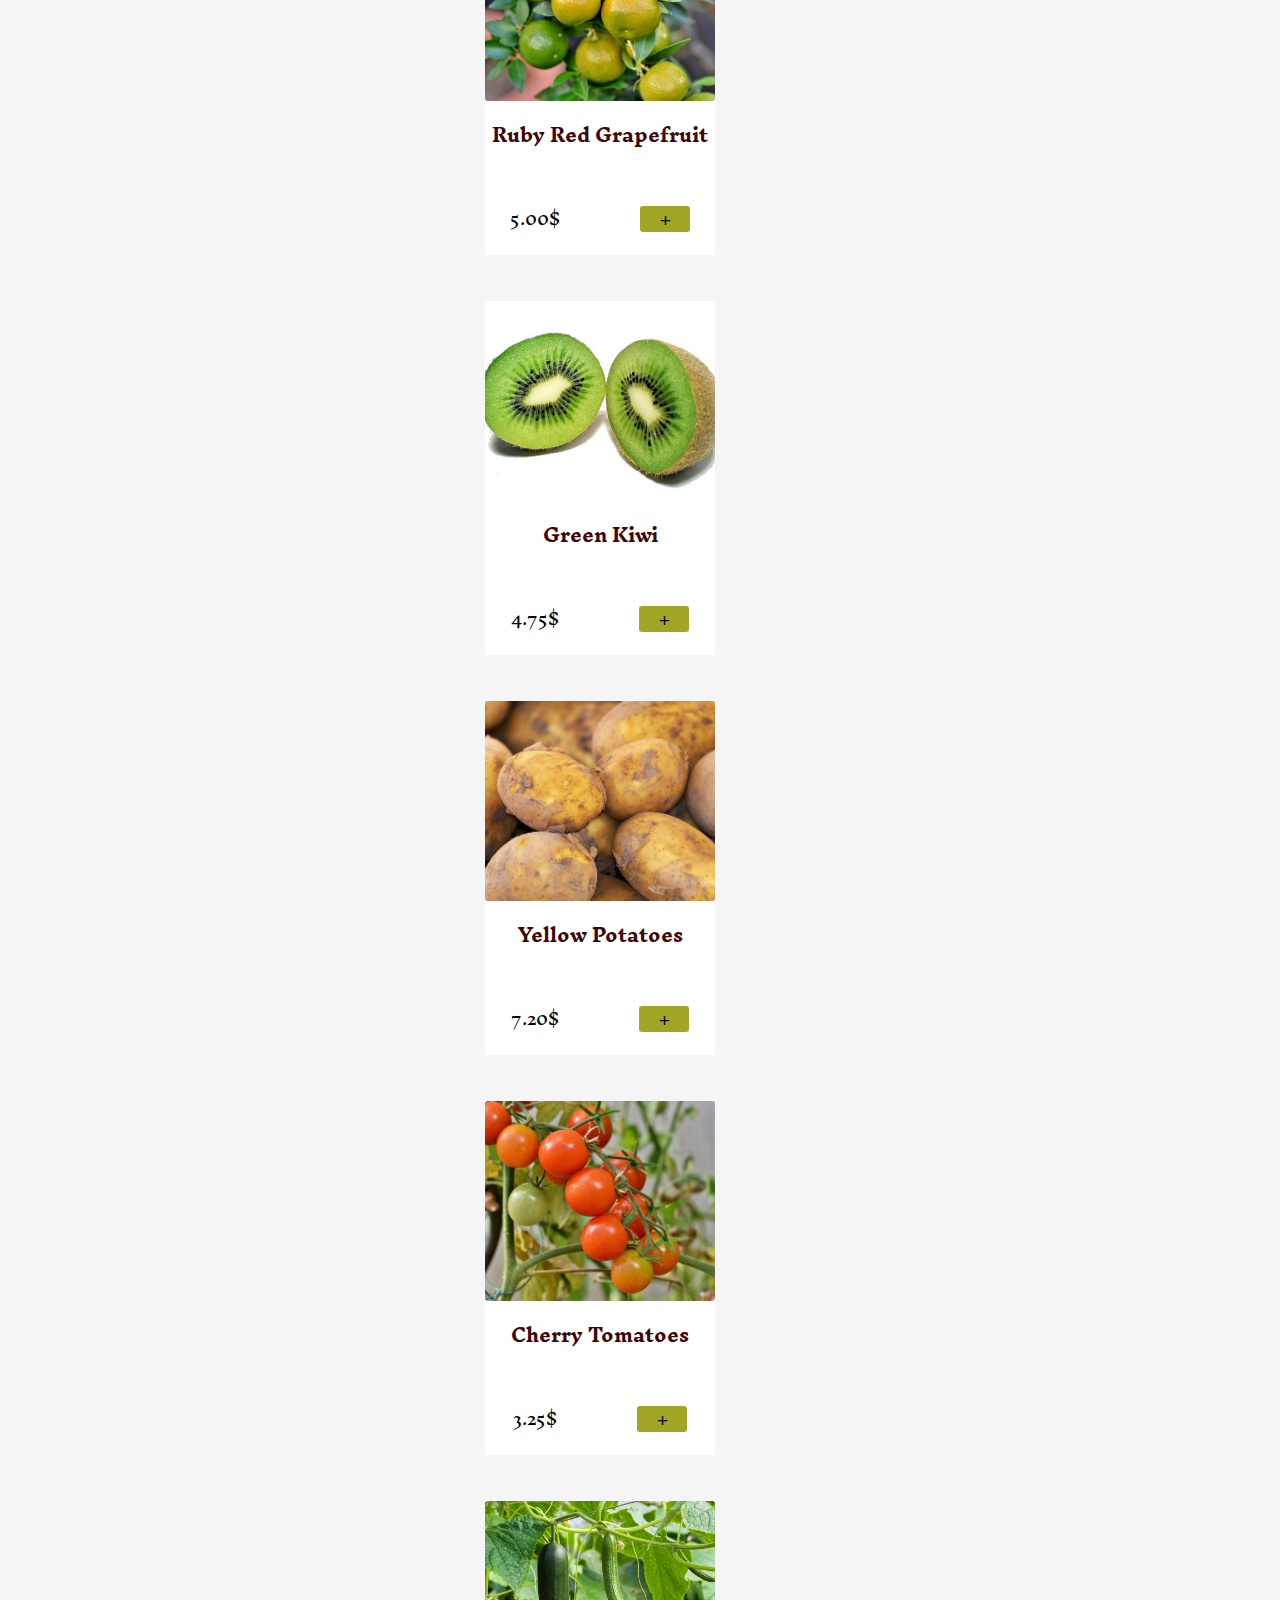
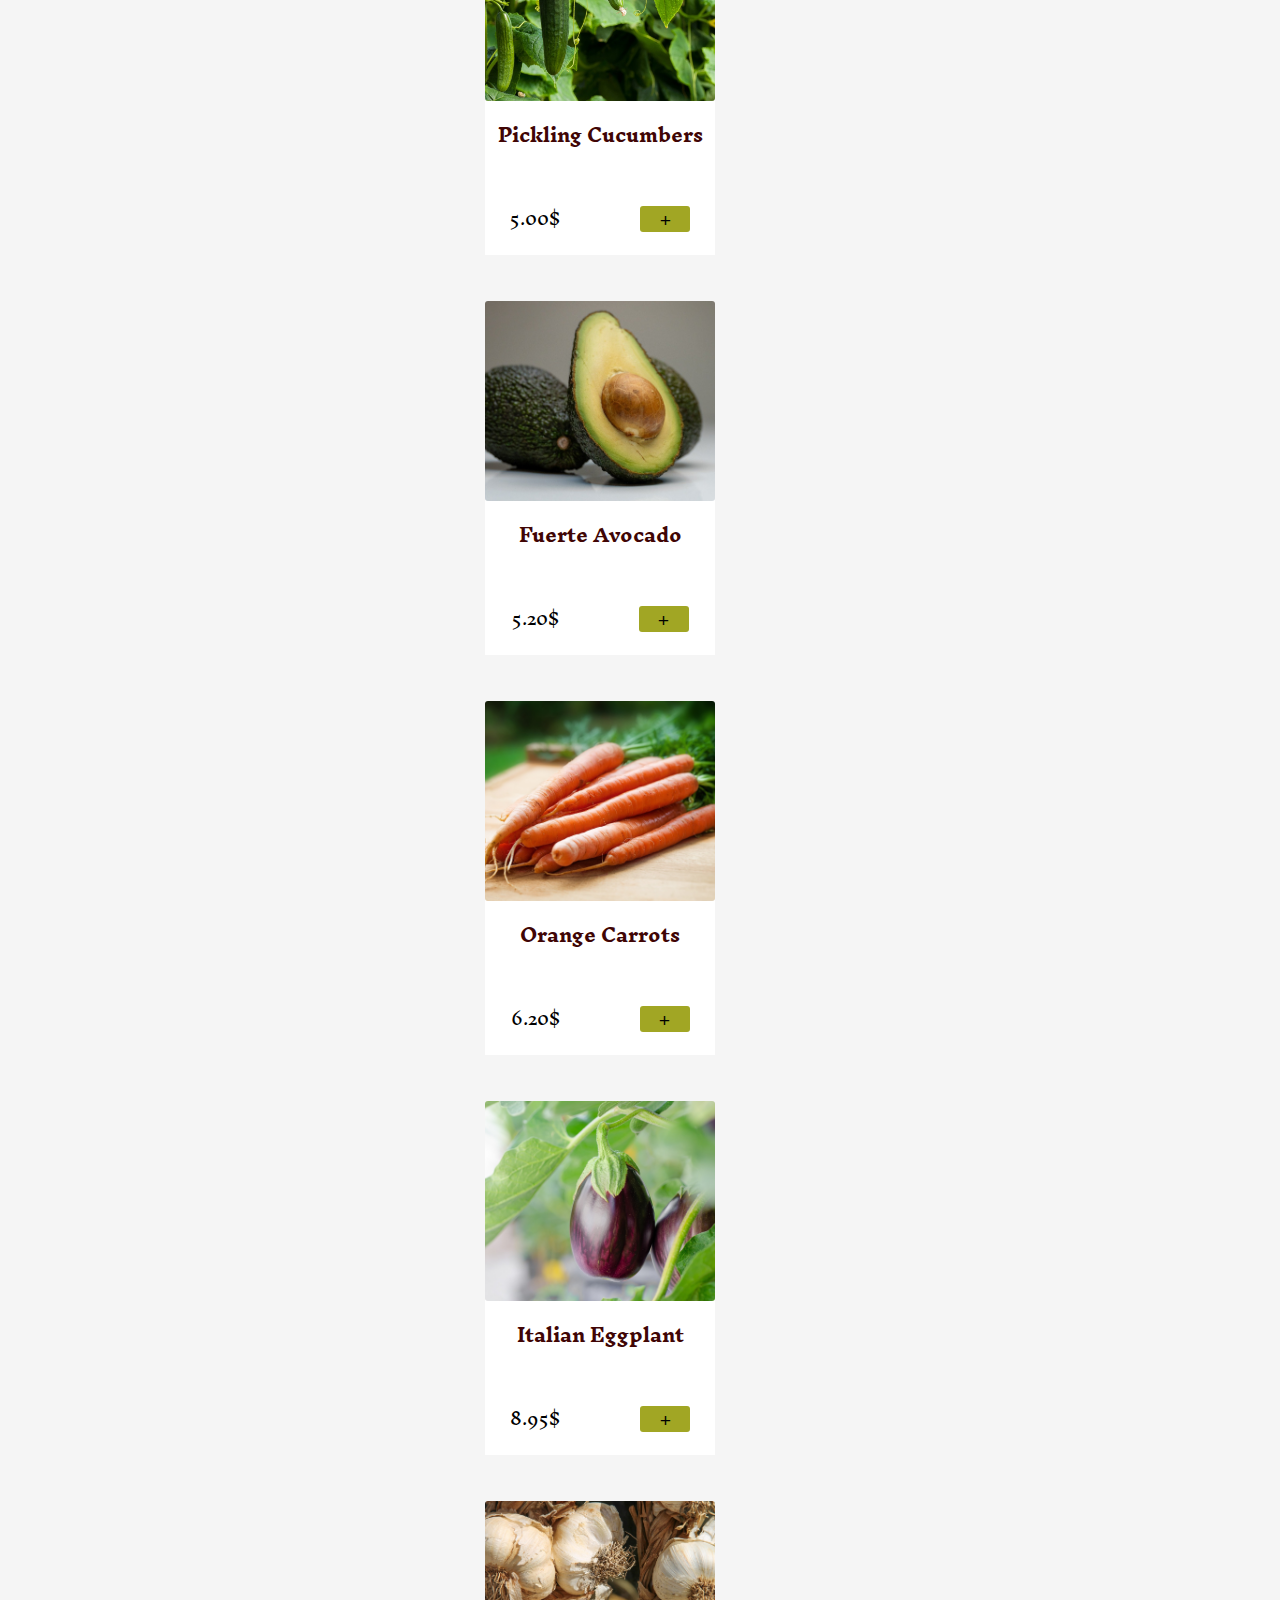
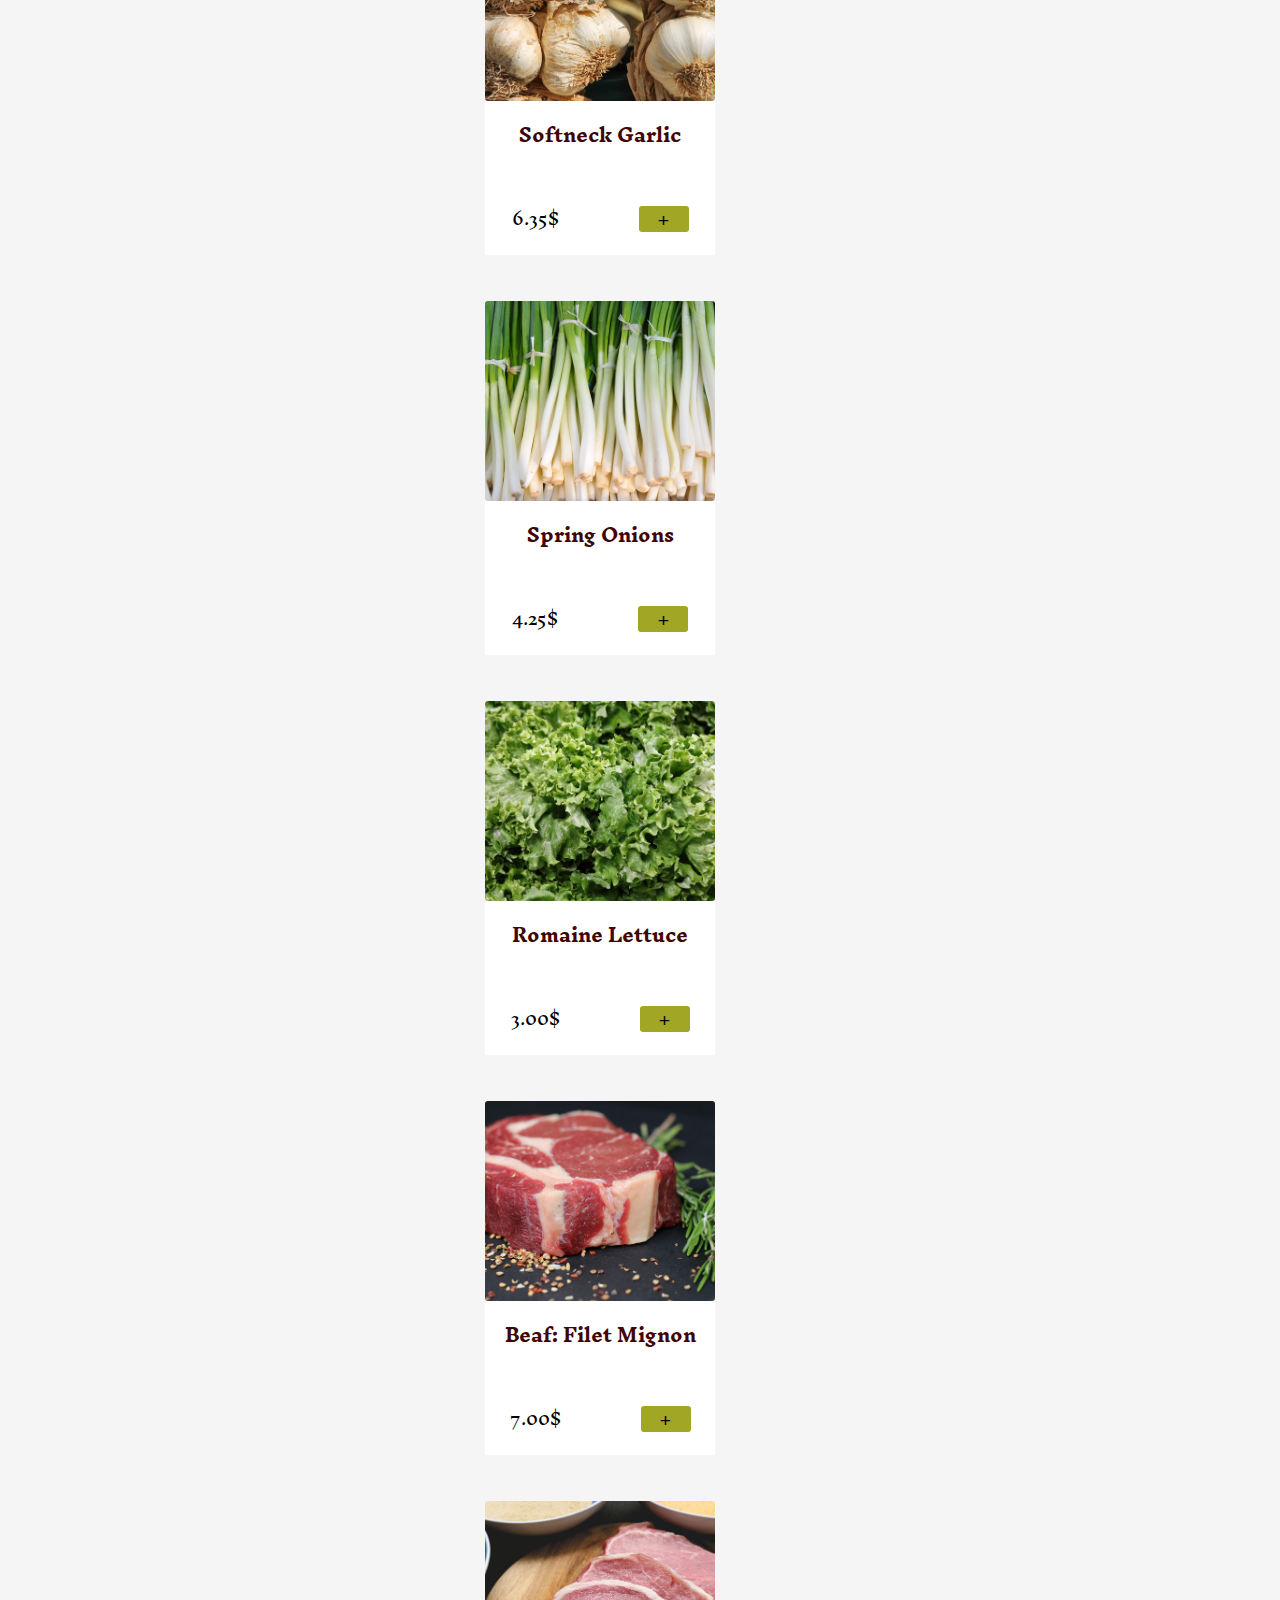
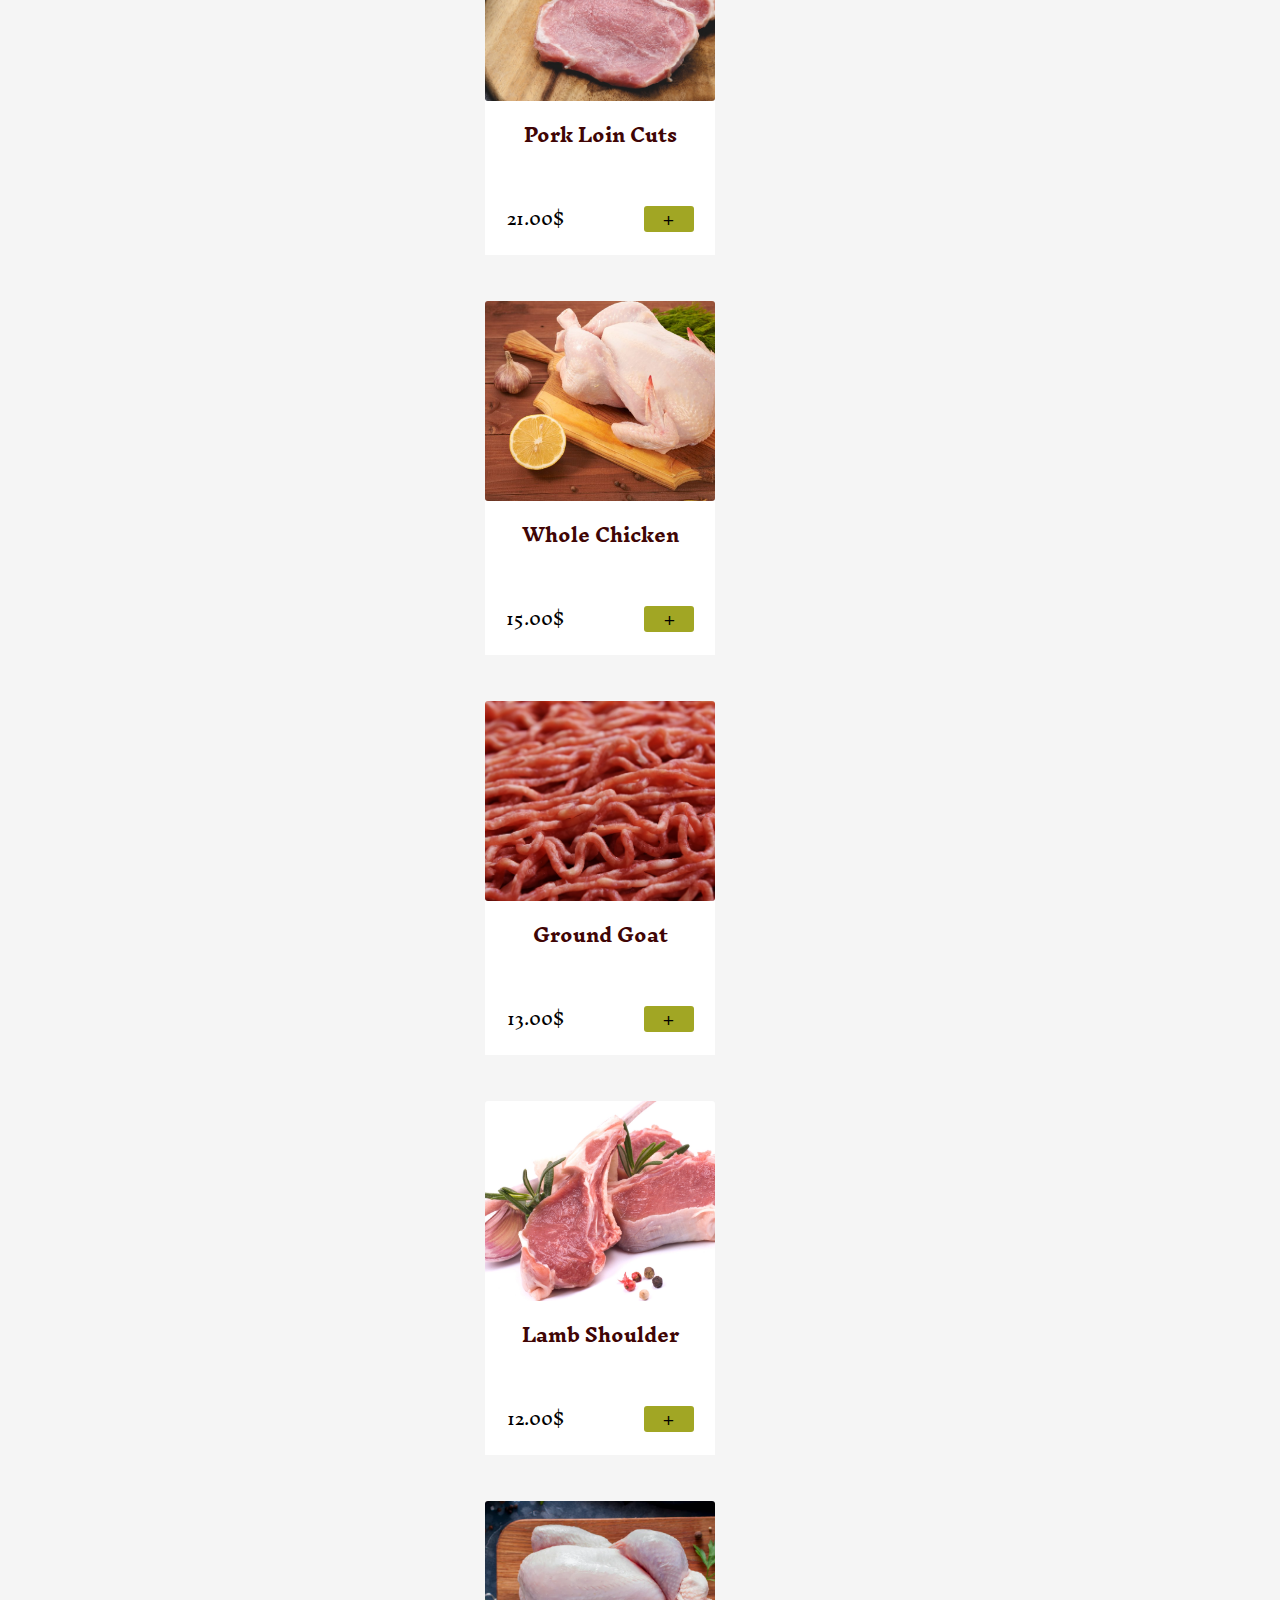
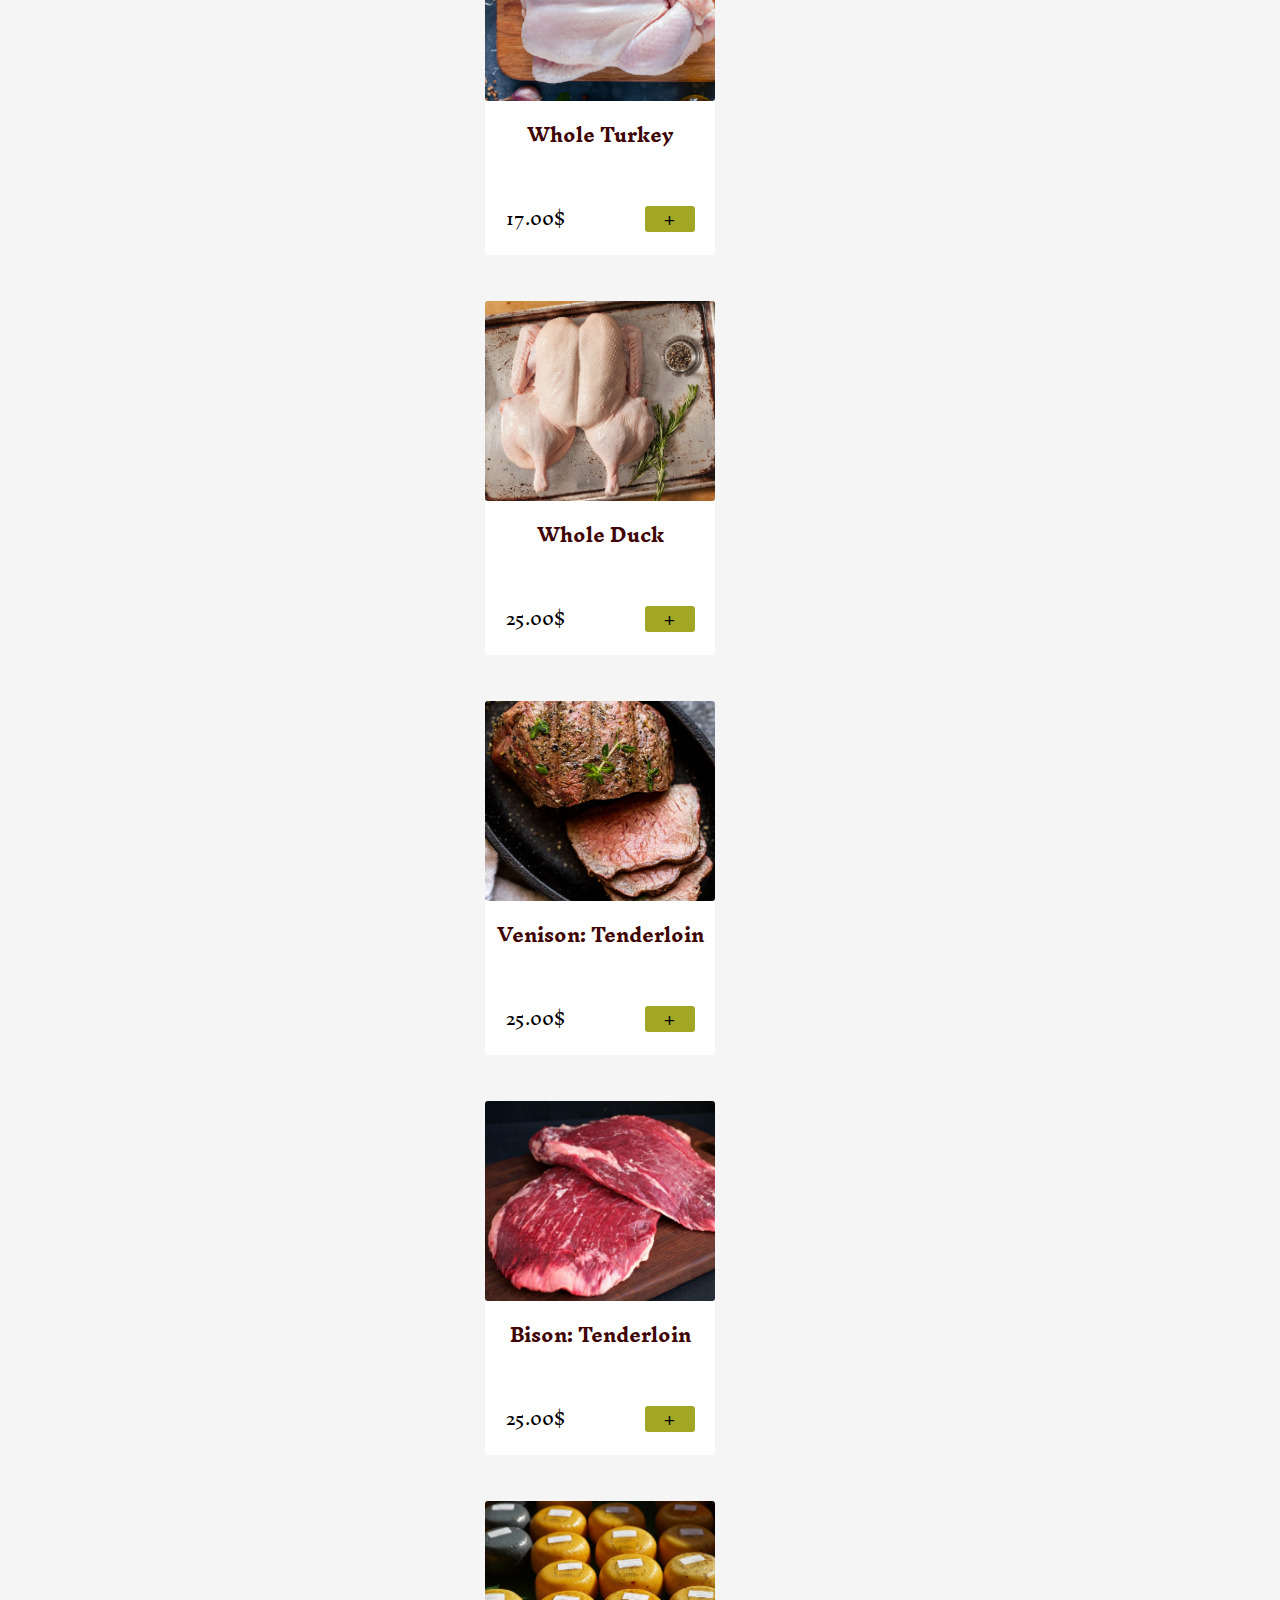
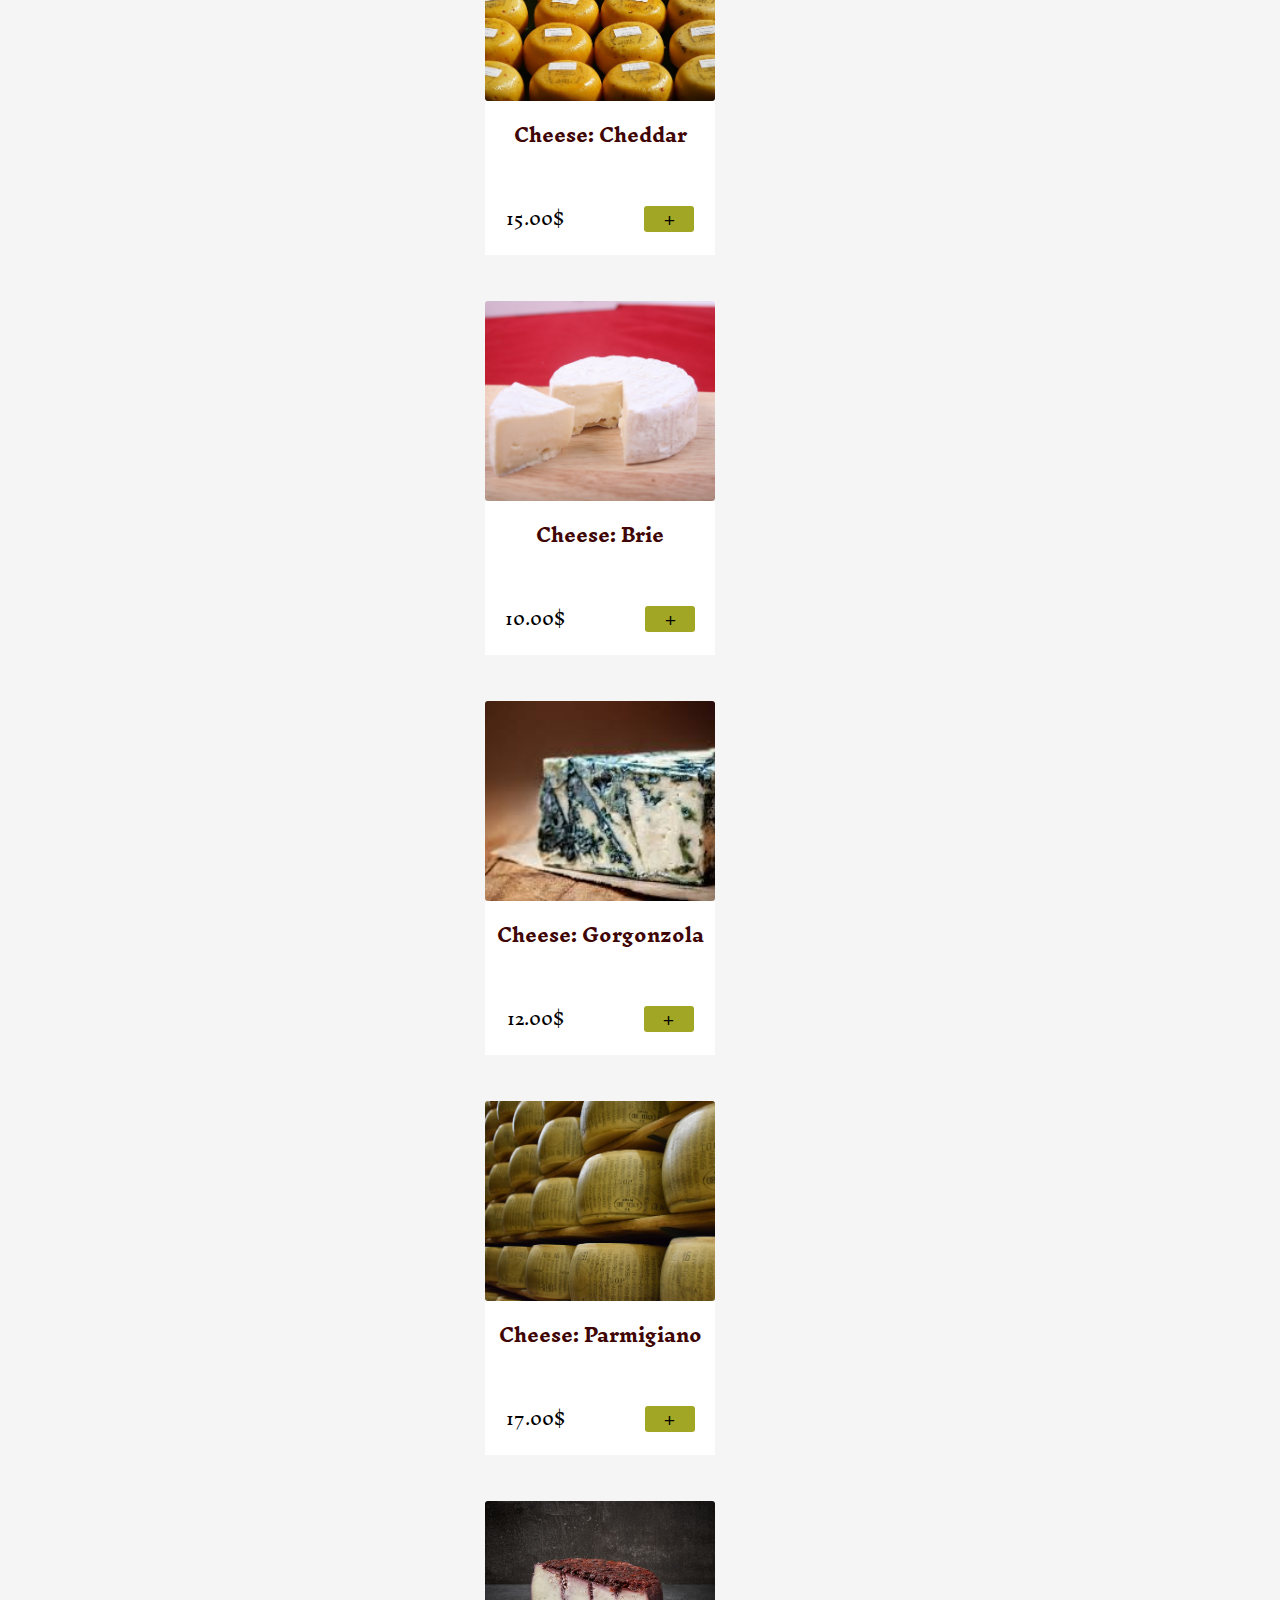
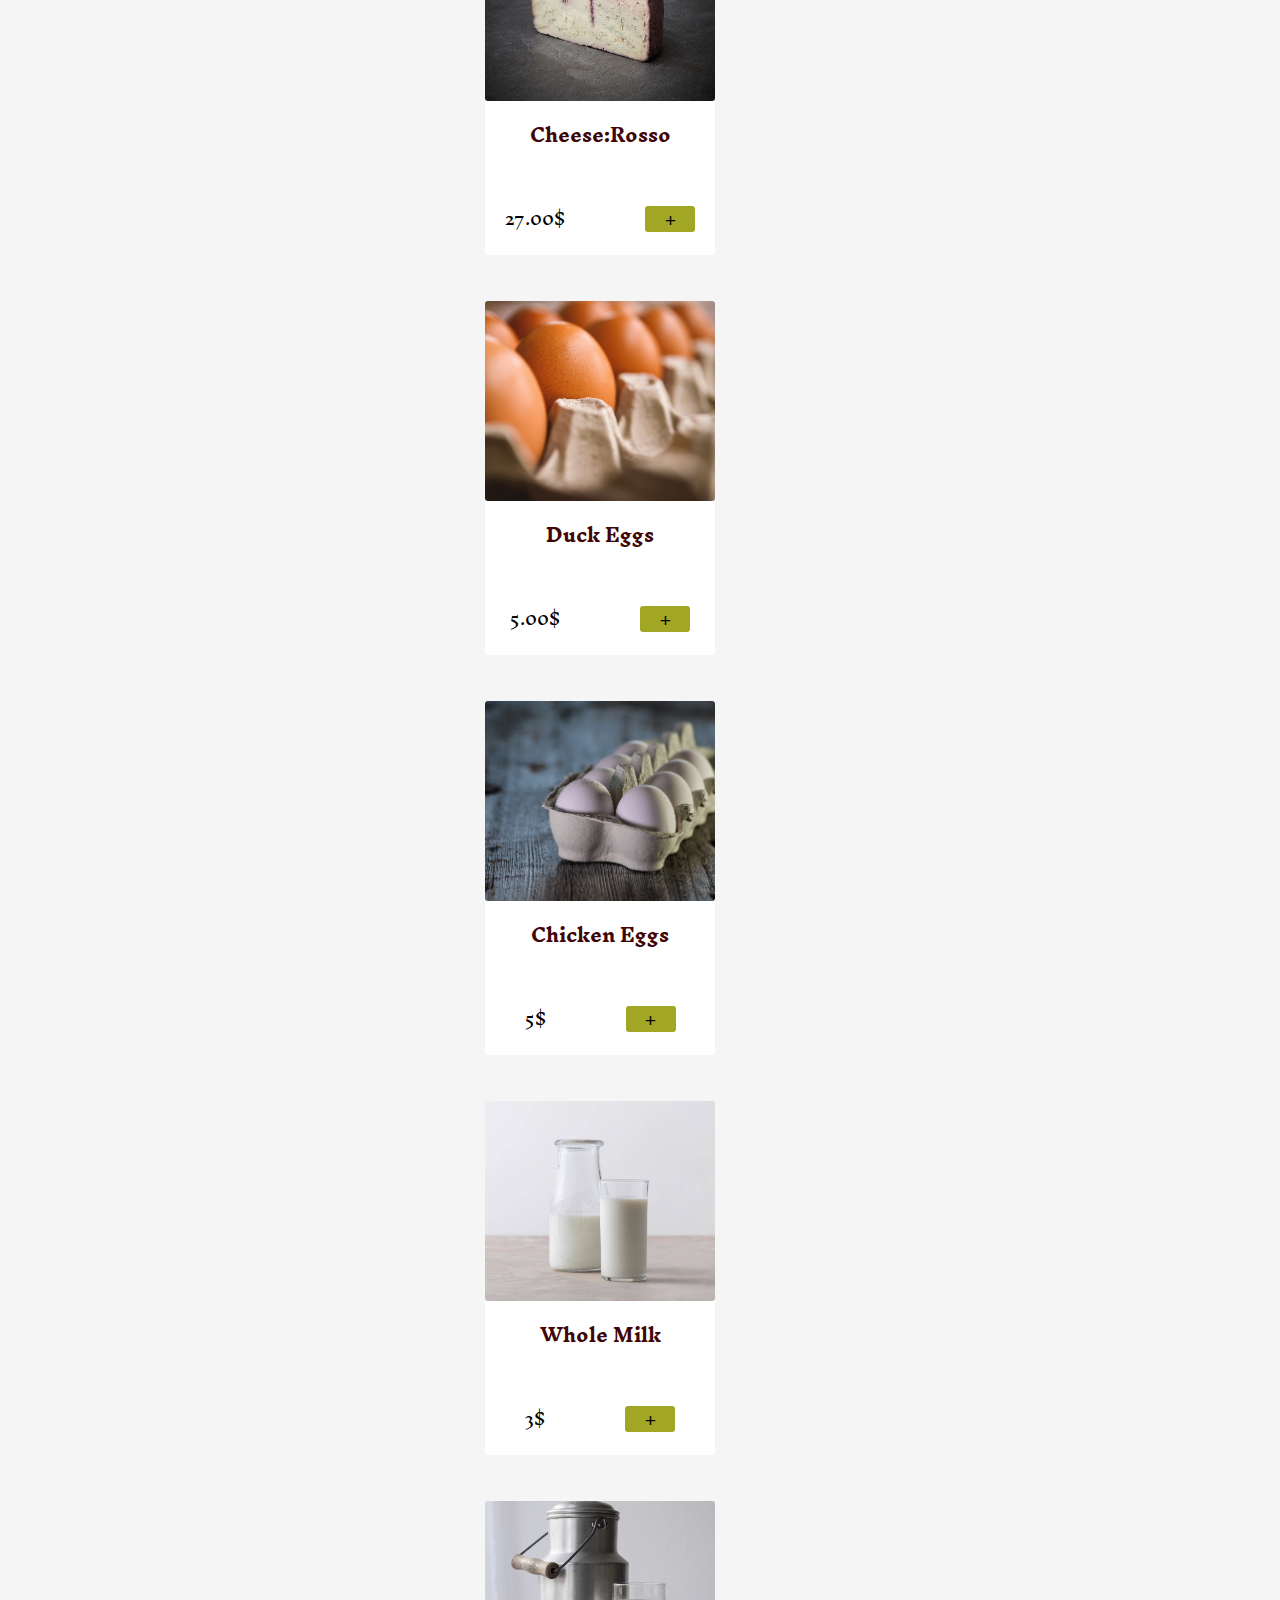
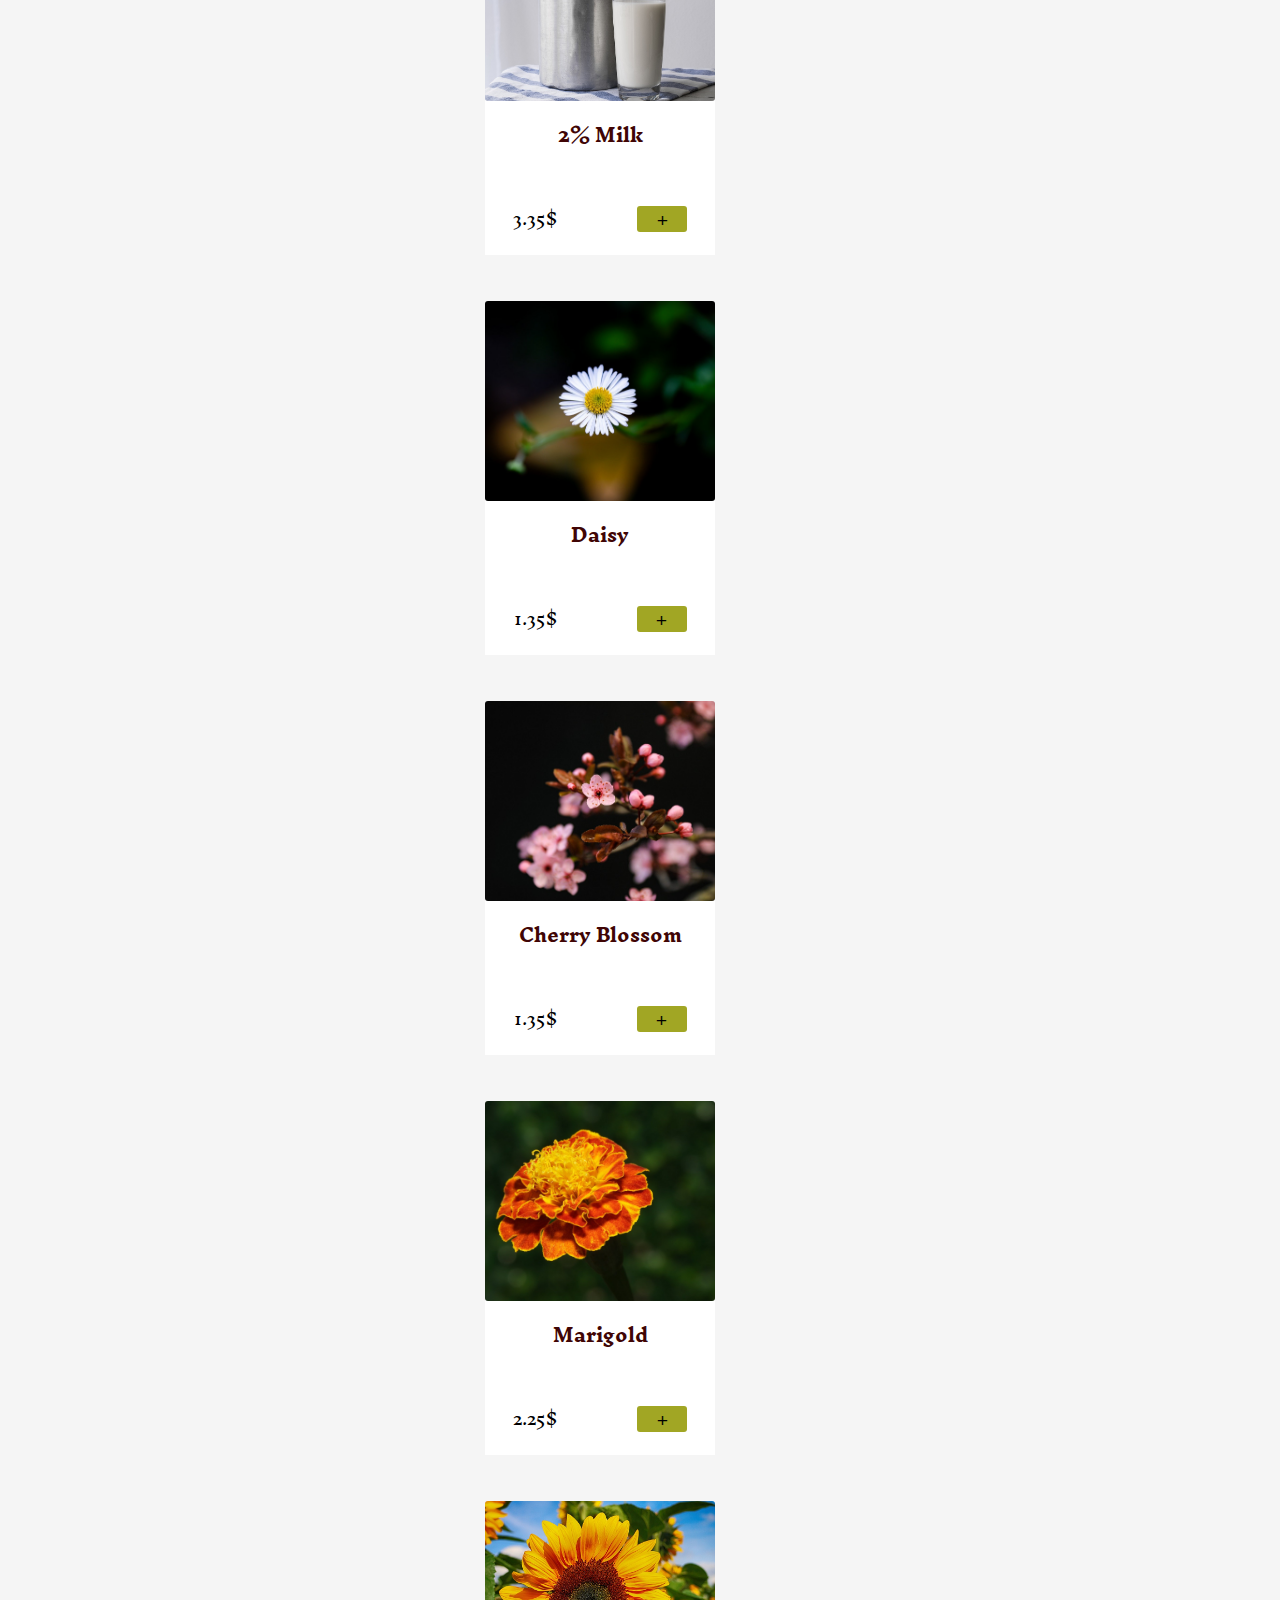
<file: shop.html>
<!DOCTYPE html>
<html lang="en">
<head>
    <meta charset="UTF-8">
    <meta name="viewport" content="width=device-width, initial-scale=1.0">
    <title>Document</title>
    <link rel="stylesheet" href="/shop.css">
    <link rel="stylesheet" href="/shop-media.css">
</head>
<body>
   <!--different header part -->
    <header>
        <!--first header div - logo and the farm name-->
        <div class="first-header-div">
            <img src="/designs/real-logo-without-backgroun.png" alt="">
            <p><a href="/index.html">Morgo's Homestead</a></p>
        </div>

        <!--second header div - navbar-->
        <nav>
            <ul>
                <li><a href="/shop.html">Shop</a></li>
                <li><a href="/aboutUs.html">About Us</a></li>
                <li><a href="/signin.html">Sign In</a></li>
            </ul>
        </nav>

        <!--they will be appeared on the small screen-->
        <img class="burger-manu" id="burgerManu" src="/images/menu.png" alt="">
        <div class="burger-manu-div" id="burgerMenuDiv">
            <img id="exitBtn" src="/images/x-icon.png" alt="">
            
            <p><a href="/aboutUs.html">About Us</a></p>
            <p><a href="/signin.html">Sign In</a></p>
            <p><a href="/homepage.html">Home Page</a></p>
        </div>
    </header>

    <!--creating the main part-->
    <main>
        <!--creating the first main section -->
        <section class="first-main-section">
            <!--categories-->
            <div class="category-div">
                <h2>Catogories</h2>
                <hr>
                <ul>
                    <li id="meatCategory">Meat</li>
                    <li id="vegetablesCategory">Vegetables</li>
                    <li id="fruitsCategory">Fruits</li>
                    <li id="milkCategory">Dairy & Milk & Eggs</li>
                    <li id="flowersCategory">Flowers</li>
                </ul>
            </div>

            <!--links and products-->
            <div class="linksVsProducts">
                <!--this div will be appeared when user click on the plus div-->
                <div   id="shoppingCartDiv" class="basket">
                    <img id="xButton" class="x-button" src="/images/x-icon.png" alt="" width="20" height="20" >
                    <h1>Your Shopping Cart</h1>
                    <ol id="basketUl">
                        <!--img and price ( flex-direction: column)-->
                    </ol>
                    <p style="font-size:18px ; margin-left: 10px; cursor:pointer;" >Total Price:<span id="sumOfPrices"></span></p>
                </div>

                <!--links-->
                <div class="link-div">
                    <p id="productsLink">Products</p>
                    <p id="basketLink">Baskets</p>
                    <p id="saledLink">Sale</p>
                    <p id="vegetarianLink">Vegetarian</p>
                    <img id="basketClick" src="/images/basket-icon.png" alt="">
                </div>

                
                <!--------------------------------------->
                <!--this div will be appeared when user log in the page -->
                <div id="AccountDiv" class="Account-div">
                    <img id="userLogo" src="/images/person-icon.png" alt="">
                    <p id="accountUser"></p>
                    <p style="display:none" id="AccountPs"></p>
                </div>
                <!-------------------------------------->

                
                <!------------------------------------------>
                <!--account information div (+ sign out)-->
                <div id="personalInfo" class="personalInfo">
                    <img id="exitIcon" class="exitIcon" src="/images/x-icon.png" alt="" width="18" height="18">
                    <h1>Personal Information</h1>

                    <ul class="personal-info-ul">
                        <li>Your UserName:<span id="personalName"></span></li>
                        <li>Your Password:<span id="personalPassword"></span></li>
                    </ul>

                    <button id="signOut">Sign Out</button>
                </div>
                <!------------------------------------------>


                
                <!--this div will be appeared when user click on the plus button (user need to  be signed in order to buy new item )-->
                <!----------------------------------------------->
                <div class="signIn" id="signInDiv">
                    <div class="XvsSign">
                        <h2>Sign In</h2>
                        <img id="xIcon" src="/images/x-icon.png" alt="" width="20" height="20">
                    </div>

                    <p class="welcoming-p">
                        Welcome to Morgo's Homestead! Explore our farm’s bounty and enjoy our fresh, local offerings
                    </p>

                    <form class="sign-in-form">
                        <input id="enteredName" type="text" placeholder="Enter Your UserName"> <br>
                        <input id="enteredPassword" type="password" placeholder="Enter Your Password"> <br>
                        <p id="wrongData"></p>
                        <p id="incorrectData" style="color:#400505; display:none">Your email or password were incorrect.</p>
                        <input id="continueButton" class="continue-btn" type="button" value="Continue">
    
                        <p class="register-p">Do not have an account?<u style="cursor:pointer" id="regLink">Register</u></p>
                    </form>
                </div>

                <!--this div will be appeared when user click on the link of registration-->
                <div class="registration" id="registrationDiv">
                    <img id="exitBtnnn" src="/images/x-icon.png" alt="">
                    <h2 class="head-registration">Registration</h2>
                    <p class="welcoming-p">
                        Welcome to Morgo's Homestead! Explore our farm’s bounty and enjoy our fresh, local offerings
                    </p>

                    <form class="registrationForm" >
                        <input id="regName" type="text" placeholder="Enter Your Firstname"> 
                        <input id="regPass" type="password" placeholder="Enter Desired Password"> 
                        <input id="registeredBtn" class="continue-btn" type="button" value="Registration">

                        <p class="register-p">Do have an account?<u  style="cursor:pointer; color:#400505;font-weight: bold;">SignIn</u></p>
                    </form>
                </div>
                <!----------------------------------------------->
                <!--products-->
                <div id="productsDiv" class="products-div-mother" >
                   <!--fruits - children -->
                    <!--first child-->
                    <div class="child-div fruits vegetarian">
                        <img class="productImage" src="/images/fruits-apple.jpg" alt="">
                        <p class="title">Golden Apples</p>
                        <div>
                            <p class="productPrice"><span class="priceNumber">5.00</span>$</p>
                            <p class="plus">+</p>
                        </div>
                    </div>
                    <!--second child-->
                    <div class="child-div fruits vegetarian"  >
                        <img class="productImage" src="/images/fruits-grapes.jpg" alt="">
                        <p class="title">Saperavi Grapes</p>
                        <div>
                            <p class="productPrice"><span class="priceNumber">6.00</span>$</p>
                            <p class="plus">+</p>
                        </div>
                    </div>
                    <!--third child-->
                    <div class="child-div fruits vegetarian"  >
                        <img class="productImage" src="/images/fruits-strawbery.jpg" alt="">
                        <p class="title">Jewel Strawberries</p>
                        <div>
                            <p class="productPrice"><span class="priceNumber">5.30</span>$</p>
                            <p class="plus">+</p>
                        </div>
                    </div>
                    <!--forth child-->
                    <div class="child-div fruits vegetarian"   >
                        <img class="productImage" src="/images/fruit-pear.jpg" alt="">
                        <p class="title">Bartlett Pears</p>
                        <div>
                            <p class="productPrice"><span class="priceNumber" >8.35</span>$</p>
                            <p class="plus">+</p>
                        </div>
                    </div>
                    <!--fifth child-->
                    <div class="child-div fruits vegetarian"  > 
                        <img  class="productImage" src="/images/fruits-orange.jpg" alt="">
                        <p class="title">Valencia Oranges</p>
                        <div >
                            <p class="productPrice"><span class="priceNumber">4.35</span>$</p>
                            <p class="plus">+</p>
                        </div>
                    </div>
                    <!--sixth child-->
                    <div class="child-div fruits vegetarian"  > 
                        <img class="productImage" src="/images/fruit-blubery.jpg" alt="">
                        <p class="title">Highbush Blueberries</p>
                        <div>
                            <p class="productPrice"><span class="priceNumber">3.35</span>$</p>
                            <p class="plus">+</p>
                        </div>
                    </div>
                    <!--seventh child-->
                    <div class="child-div fruits vegetarian">
                        <img class="productImage" src="/images/fruit-raspbery.jpg" alt="">
                        <p class="title">Red Raspberries</p>
                        <div>
                            <p class="productPrice"><span class="priceNumber">6.30</span>$</p>
                            <p class="plus">+</p>
                        </div>
                    </div>
                    <!--eight child-->
                    <div class="child-div fruits vegetarian" >
                        <img class="productImage" src="/images/fruit-frapefruit.jpg" alt="">
                        <p class="title">Ruby Red Grapefruit</p>
                        <div>
                            <p class="productPrice"><span class="priceNumber">5.00</span>$</p>
                            <p class="plus">+</p>
                        </div>
                    </div>
                    <!--ninth child-->
                    <div class="child-div fruits vegetarian" >
                        <img class="productImage" src="/images/fruit-kiwi.jpg" alt="">
                        <p class="title">Green Kiwi</p>
                        <div>
                            <p class="productPrice"><span class="priceNumber">4.75</span>$</p>
                            <p class="plus">+</p>
                        </div>
                    </div>

                    <!--vegetables children-->
                    <!--10th child-->
                    <div class="child-div vegetables vegetarian"  >
                        <img class="productImage" src="/images/vegetables-potato.jpg" alt="">
                        <p class="title">Yellow Potatoes</p>
                        <div>
                            <p class="productPrice"><span class="priceNumber">7.20</span>$</p>
                            <p class="plus">+</p>
                        </div>
                    </div>
                    <!--11th child-->
                    <div class="child-div vegetables vegetarian"   >
                        <img class="productImage" src="/images/vegetables- tomato.jpg" alt="">
                        <p class="title">Cherry Tomatoes</p>
                        <div>
                            <p class="productPrice"><span class="priceNumber">3.25</span>$</p>
                            <p class="plus">+</p>
                        </div>
                    </div>
                    <!--12th child-->
                    <div class="child-div vegetables vegetarian"  >
                        <img class="productImage" src="/images/vegetables - cucumber.jpg" alt="">
                        <p class="title">Pickling Cucumbers</p>
                        <div>
                            <p class="productPrice"><span class="priceNumber">5.00</span>$</p>
                            <p class="plus">+</p>
                        </div>
                    </div>
                    <!--13th child-->
                    <div class="child-div vegetables vegetarian" >
                        <img class="productImage" src="/images/vegetables-avocado.jpg" alt="">
                        <p class="title">Fuerte Avocado</p>
                        <div>
                            <p class="productPrice"><span class="priceNumber">5.20</span>$</p>
                            <p class="plus">+</p>
                        </div>
                    </div>
                    <!--14th child-->
                    <div class="child-div vegetables vegetarian" >
                        <img class="productImage" src="/images/vegetables-carrots.jpg" alt="">
                        <p class="title">Orange Carrots</p>
                        <div>
                            <p class="productPrice"><span class="priceNumber">6.20</span>$</p>
                            <p class="plus">+</p>
                        </div>
                    </div>
                    <!--15th child-->
                    <div class="child-div vegetables vegetarian" >
                        <img class="productImage" src="/images/vegetables-eggplant.jpg" alt="">
                        <p class="title">Italian Eggplant</p>
                        <div>
                            <p class="productPrice"><span class="priceNumber">8.95</span>$</p>
                            <p class="plus">+</p>
                        </div>
                    </div>
                    <!--16th child-->
                    <div class="child-div vegetables vegetarian" > 
                        <img class="productImage" src="/images/vegetables - garlic.jpg" alt="">
                        <p class="title">Softneck Garlic</p>
                        <div>
                            <p class="productPrice"><span class="priceNumber">6.35</span>$</p>
                            <p class="plus">+</p>
                        </div>
                    </div>
                    <!--17th child-->
                    <div class="child-div vegetables vegetarian" >
                        <img class="productImage" src="/images/vegetables-greenonions.jpg" alt="">
                        <p class="title">Spring Onions</p>
                        <div>
                            <p class="productPrice"><span class="priceNumber">4.25</span>$</p>
                            <p class="plus">+</p>
                        </div>
                    </div>
                    <!--18th child-->
                    <div class="child-div vegetables vegetarian">
                        <img class="productImage" src="/images/vegetables-lettuce.jpg" alt="">
                        <p class="title">Romaine Lettuce</p>
                        <div>
                            <p class="productPrice"><span class="priceNumber">3.00</span>$</p>
                            <p class="plus">+</p>
                        </div>
                    </div>

                    <!--Meat children-->
                    <!--19th child-->
                    <div class="child-div meat" >
                        <img class="productImage" src="/images/meat-beef.jpg" alt="">
                        <p class="title">Beaf: Filet Mignon</p>
                        <div>
                            <p class="productPrice"><span class="priceNumber">7.00</span>$</p>
                            <p class="plus">+</p>
                        </div>
                    </div>
                    <!--20th child-->
                    <div class="child-div meat" >
                        <img class="productImage" src="/images/meat-pork.jpg" alt="">
                        <p class="title">Pork Loin Cuts</p>
                        <div>
                            <p class="productPrice"><span class="priceNumber">21.00</span>$</p>
                            <p class="plus">+</p>
                        </div>
                    </div>
                    <!--21th child-->
                    <div class="child-div meat" >
                        <img class="productImage" src="/images/meat-chiken'.jpg" alt="">
                        <p class="title">Whole Chicken</p>
                        <div>
                            <p class="productPrice"><span class="priceNumber">15.00</span>$</p>
                            <p class="plus">+</p>
                        </div>
                    </div>
                    <!--22th child-->
                    <div class="child-div meat" >
                        <img class="productImage" src="/images/meat-goat.jpg" alt="">
                        <p class="title">Ground Goat</p>
                        <div>
                            <p class="productPrice"><span class="priceNumber">13.00</span>$</p>
                            <p class="plus">+</p>
                        </div>
                    </div>
                    <!--23th child-->
                    <div class="child-div meat" > 
                        <img class="productImage" src="/images/meat-lamb.webp" alt="">
                        <p class="title">Lamb Shoulder</p>
                        <div>
                            <p class="productPrice"><span class="priceNumber">12.00</span>$</p>
                            <p class="plus">+</p>
                        </div>
                    </div>
                    <!--24th child-->
                    <div class="child-div meat" >
                        <img class="productImage" src="/images/meat-turkey.webp" alt="">
                        <p class="title">Whole Turkey</p>
                        <div>
                            <p class="productPrice"><span class="priceNumber">17.00</span>$</p>
                            <p class="plus">+</p>
                        </div>
                    </div>
                    <!--25th child-->
                    <div class="child-div meat" >
                        <img class="productImage" src="/images/meat-duck.jpg" alt="">
                        <p class="title">Whole Duck</p>
                        <div>
                            <p class="productPrice"><span class="priceNumber">25.00</span>$</p>
                            <p class="plus">+</p>
                        </div>
                    </div>
                    <!--26th child-->
                    <div class="child-div meat" >
                        <img class="productImage" src="/images/meat-venison.jpg" alt="">
                        <p class="title">Venison: Tenderloin</p>
                        <div>
                            <p class="productPrice"><span class="priceNumber">25.00</span>$</p>
                            <p class="plus">+</p>
                        </div>
                    </div>
                    <!--27th child-->
                    <div class="child-div meat" >
                        <img class="productImage" src="/images/meat-bison.jpg" alt="">
                        <p class="title">Bison: Tenderloin</p>
                        <div>
                            <p class="productPrice"><span class="priceNumber">25.00</span>$</p>
                            <p class="plus">+</p>
                        </div>
                    </div>

                    <!--Milk & Eggs & CHEESE-->
                    
                    <!--28th child-->
                    <div class="child-div milk saled vegetarian">
                        <img class="productImage" src="/images/cheese-chedar.jpg" alt="">
                        <p class="title">Cheese: Cheddar</p>
                        <div>
                            <p class="productPrice"><span class="priceNumber">15.00</span>$</p>
                            <p class="plus">+</p>
                        </div>
                    </div>
                    <!--29th child-->
                    <div class="child-div milk saled vegetarian" >
                        <img class="productImage" src="/images/cheese-brie.jpg" alt="">
                        <p class="title">Cheese: Brie</p>
                        <div>
                            <p class="productPrice"><span class="priceNumber">10.00</span>$</p>
                            <p class="plus">+</p>
                        </div>
                    </div>
                    <!--30th child-->
                    <div class="child-div milk vegetarian" >
                        <img class="productImage" src="/images/cheese-gorgonzola.jpg" alt="">
                        <p class="title">Cheese: Gorgonzola</p>
                        <div>
                            <p class="productPrice"><span class="priceNumber">12.00</span>$</p>
                            <p class="plus">+</p>
                        </div>
                    </div>
                    <!--31th child-->
                    <div class="child-div milk vegetarian" >
                        <img class="productImage" src="/images/cheese-parmiggano.jpg" alt="">
                        <p class="title">Cheese: Parmigiano</p>
                        <div>
                            <p class="productPrice"><span class="priceNumber">17.00</span>$</p>
                            <p class="plus">+</p>
                        </div>
                    </div>
                    <!--32th child-->
                    <div class="child-div milk vegetarian" >
                        <img class="productImage" src="/images/cheese- rosso.jpg" alt="">
                        <p class="title">Cheese:Rosso</p>
                        <div>
                            <p class="productPrice"><span class="priceNumber">27.00</span>$</p>
                            <p class="plus">+</p>
                        </div>
                    </div>
                    <!--33th child-->
                    <div class="child-div milk saled vegetarian">
                        <img class="productImage" src="/images/eggs.jpg" alt="">
                        <p class="title">Duck Eggs</p>
                        <div>
                            <p class="productPrice"><span class="priceNumber">5.00</span>$</p>
                            <p class="plus">+</p>
                        </div>
                    </div>
                    <!--34th child-->
                    <div class="child-div milk vegetarian" >
                        <img class="productImage" src="/images/eggs2.jpg" alt="">
                        <p class="title">Chicken Eggs</p>
                        <div>
                            <p class="productPrice"><span class="priceNumber">5</span>$</p>
                            <p class="plus">+</p>
                        </div>
                    </div>
                    <!--35th child-->
                    <div class="child-div milk saled vegetarian"  >
                        <img class="productImage" src="/images/milk1.jpg" alt="">
                        <p class="title">Whole Milk</p>
                        <div>
                            <p class="productPrice"><span class="priceNumber">3</span>$</p>
                            <p class="plus">+</p>
                        </div>
                    </div>
                    <!--36th child-->
                    <div class="child-div milk saled vegetarian"  >
                        <img class="productImage" src="/images/milk2.jpg" alt="">
                        <p class="title">2% Milk  </p>
                        <div>
                            <p class="productPrice"><span class="priceNumber">3.35</span>$</p>
                            <p class="plus">+</p>
                        </div>
                    </div>
                    <!--FLOWERS -->
                    <!--37child-->
                    
                    <div class="child-div flowers saled" >
                        <img  class="productImage" src="/images/flowers -Daisy .jpg" alt="">
                        <p class="title">Daisy</p>
                        <div>
                            <p class="productPrice"><span class="priceNumber">1.35</span>$</p>
                            <p class="plus">+</p>
                        </div>
                    </div>
                    <!--38th child-->
                    <div class="child-div flowers" >
                        <img class="productImage" src="/images/flowers- Cherry Blossom.jpg" alt="">
                        <p class="title">Cherry Blossom</p>
                        <div>
                            <p  class="productPrice"><span class="priceNumber">1.35</span>$</p>
                            <p class="plus">+</p>
                        </div>
                    </div>
                    <!--39th child-->
                    <div  class="child-div flowers " >
                        <img  class="productImage" src="/images/flowers- Marigold.jpg" alt="">
                        <p class="title" >Marigold</p>
                        <div>
                            <p class="productPrice"><span class="priceNumber">2.25</span>$</p>
                            <p class="plus">+</p>
                        </div>
                    </div>
                    <!--40th child-->
                    <div class="child-div flowers saled" >
                        <img  class="productImage" src="/images/flowers- sunflower.jpg" alt="">
                        <p class="title" >Sunflower</p>
                        <div>
                            <p class="productPrice"><span class="priceNumber">4.25</span>$</p>
                            <p class="plus">+</p>
                        </div>
                    </div>
                    <!--41th child-->
                    <div class="child-div flowers" >
                        <img   class="productImage" src="/images/flowers-lilu.jpg" alt="">
                        <p class="title">Lilu</p>
                        <div>
                            <p  class="productPrice"><span class="priceNumber">1.35</span>$</p>
                            <p  class="plus">+</p>
                        </div>
                    </div>
                    <!--42th child-->
                    <div class="child-div flowers" >
                        <img  class="productImage" src="/images/flowers-orchid.jpg" alt="">
                        <p class="title">Orchid</p>
                        <div>
                            <p class="productPrice"><span class="priceNumber">1.25</span>$</p>
                            <p class="plus">+</p>
                        </div>
                    </div>
                    <!--43th child-->
                    <div class="child-div flowers saled" >
                        <img  class="productImage" src="/images/flowers-Peony.jpg" alt="">
                        <p class="title">Peony</p>
                        <div>
                            <p class="productPrice"><span class="priceNumber">1.20</span>$</p>
                            <p class="plus">+</p>
                        </div>
                    </div>
                    <!--44th child-->
                    <div class="child-div flowers">
                        <img class="productImage" src="/images/flowers-tulip.jpg" alt="">
                        <p class="title">Tulip</p>
                        <div>
                            <p class="productPrice"><span class="priceNumber">1.35</span>$</p>
                            <p class="plus">+</p>
                        </div>
                    </div>
                    <!--45th child-->
                    <div class="child-div flowers saled" >
                        <img class="productImage" src="/images/flowers-rose.jpg" alt="">
                        <p class="title">Rose</p>
                        <div>
                            <p class="productPrice"><span class="priceNumber">1.35</span>$</p>
                            <p class="plus">+</p>
                        </div>
                    </div>
                    

                    <!--Baskets-->
                    <!--46th child-->
                    <div style="margin-top:40px; height:640px;" class="child-div basketsInProducts">
                        <img class="basketImage"  src="/images/basket-img.jpg" alt="" >
                        <div id="basket-under-image">
                            <h3 class="productTitle">Small Basket</h3>
                            <ol class="insideTheBusket">
                                <li>6 Eggs</li>
                                <li>1 litre of milk</li>
                                <li> 1kg potatoes, 1 kg cucumbers</li>
                                <li>1 kg apples, 3 bunch of grapes</li>
                                <li>2 chickens</li>
                                <li>Free flowers from our greenhouse</li>
                            </ol>
                        </div>

                        <p class="basketProductsPrice"><span class="basketPrice">20.00</span>$</p>
                        <button class="purchaseBasket">Purchase Basket</button>
                    </div>

                    <!--47th child-->
                    <div  style="margin-top:40px; height:640px;" class="child-div basketsInProducts">
                        <img class="basketImage" src="/images/basket-img.jpg" alt="" >
                        <div id="basket-under-image">
                            <h3 class="productTitle">Medium Basket</h3>
                            <ol class="insideTheBusket">
                                <li>12 Eggs</li>
                                <li>4 litre of milk</li>
                                <li>3kg potatoes, 3kg cucumbers</li>
                                <li>2kg apples, 5 bunch of grapes</li>
                                <li>4 chickens</li>
                                <li>Free flowers from our greenhouse</li>
                            </ol>
                        </div>

                        <p class="basketProductsPrice"><span  class="basketPrice">50.00</span>$</p>
                        <button class="purchaseBasket">Purchase Basket</button>
                    </div>

                    <!--48th child-->
                    <div  style="margin-top:40px; height:640px;" class="child-div basketsInProducts">
                        <img class="basketImage" src="/images/basket-img.jpg" alt="">
                        <div id="basket-under-image">
                            <h3 class="productTitle">Large Basket</h3>
                            <ol class="insideTheBusket">
                                <li>20 Eggs</li>
                                <li>6 litre of milk</li>
                                <li>5kg potatoes, 5kg cucumbers</li>
                                <li>5kg apples, 8 bunch of grapes</li>
                                <li>8 chickens</li>
                                <li>Free flowers from our greenhouse</li>
                            </ol>
                        </div>

                        <p class="basketProductsPrice"><span class="basketPrice">80.00</span>$</p>
                        <button class="purchaseBasket">Purchase Basket</button>
                    </div>
                </div>
            </div>
        </section>
    </main>

    <!--footer will be same on each page-->
    <footer>
        <div class="first-footer-div">
            <img src="/designs/real-logo-without-backgroun.png" alt="">
            <p><a href="/index.html">Morgo's Homestead</a></p>
        </div>

        <!--mother div-->
        <div class="mother-div">
            <!--quick links-->
            <div class="child-div-footer">
                <h3>Quick Links</h3>
                <p><a style="text-decoration: none; color:#000" href="/shop.html">Shop</a></p>
                <p><a style="text-decoration: none; color:#000" href="/aboutUs.html">About Us</a></p>
                <p><a style="text-decoration: none; color:#000" href="/signin.html">Sign In</a></p>
            </div>
            <!--products-->
            <div class="child-div-footer">
                <h3>Products</h3>
                <p><a style="text-decoration: none; color:#000" href="/shop.html">Baskets</a></p>
                <p><a style="text-decoration: none; color:#000" href="/shop.html">Vegetarian</a></p>
                <p><a style="text-decoration: none; color:#000" href="/shop.html">Dairy Products</a></p>
            </div>
            <!--contact us -->
            <div style="margin-top:40px;" class="child-div-footer">
                <h3>Contact Us</h3>
                <form class="contact-Us">
                    <input type="email" placeholder="Enter Your Email"> <br>
                    <input id="message" type="text" placeholder="Message"><br>
                    <button style="cursor:pointer">Send Message</button>
                </form>
            </div>
        </div>

        <h4 class="lastParagraph">2024 Morgo’s Homestead  All rights reserved.</h4>
    </footer>

    <script src="/shop.js"></script>
   
</body>
</html>
</file>
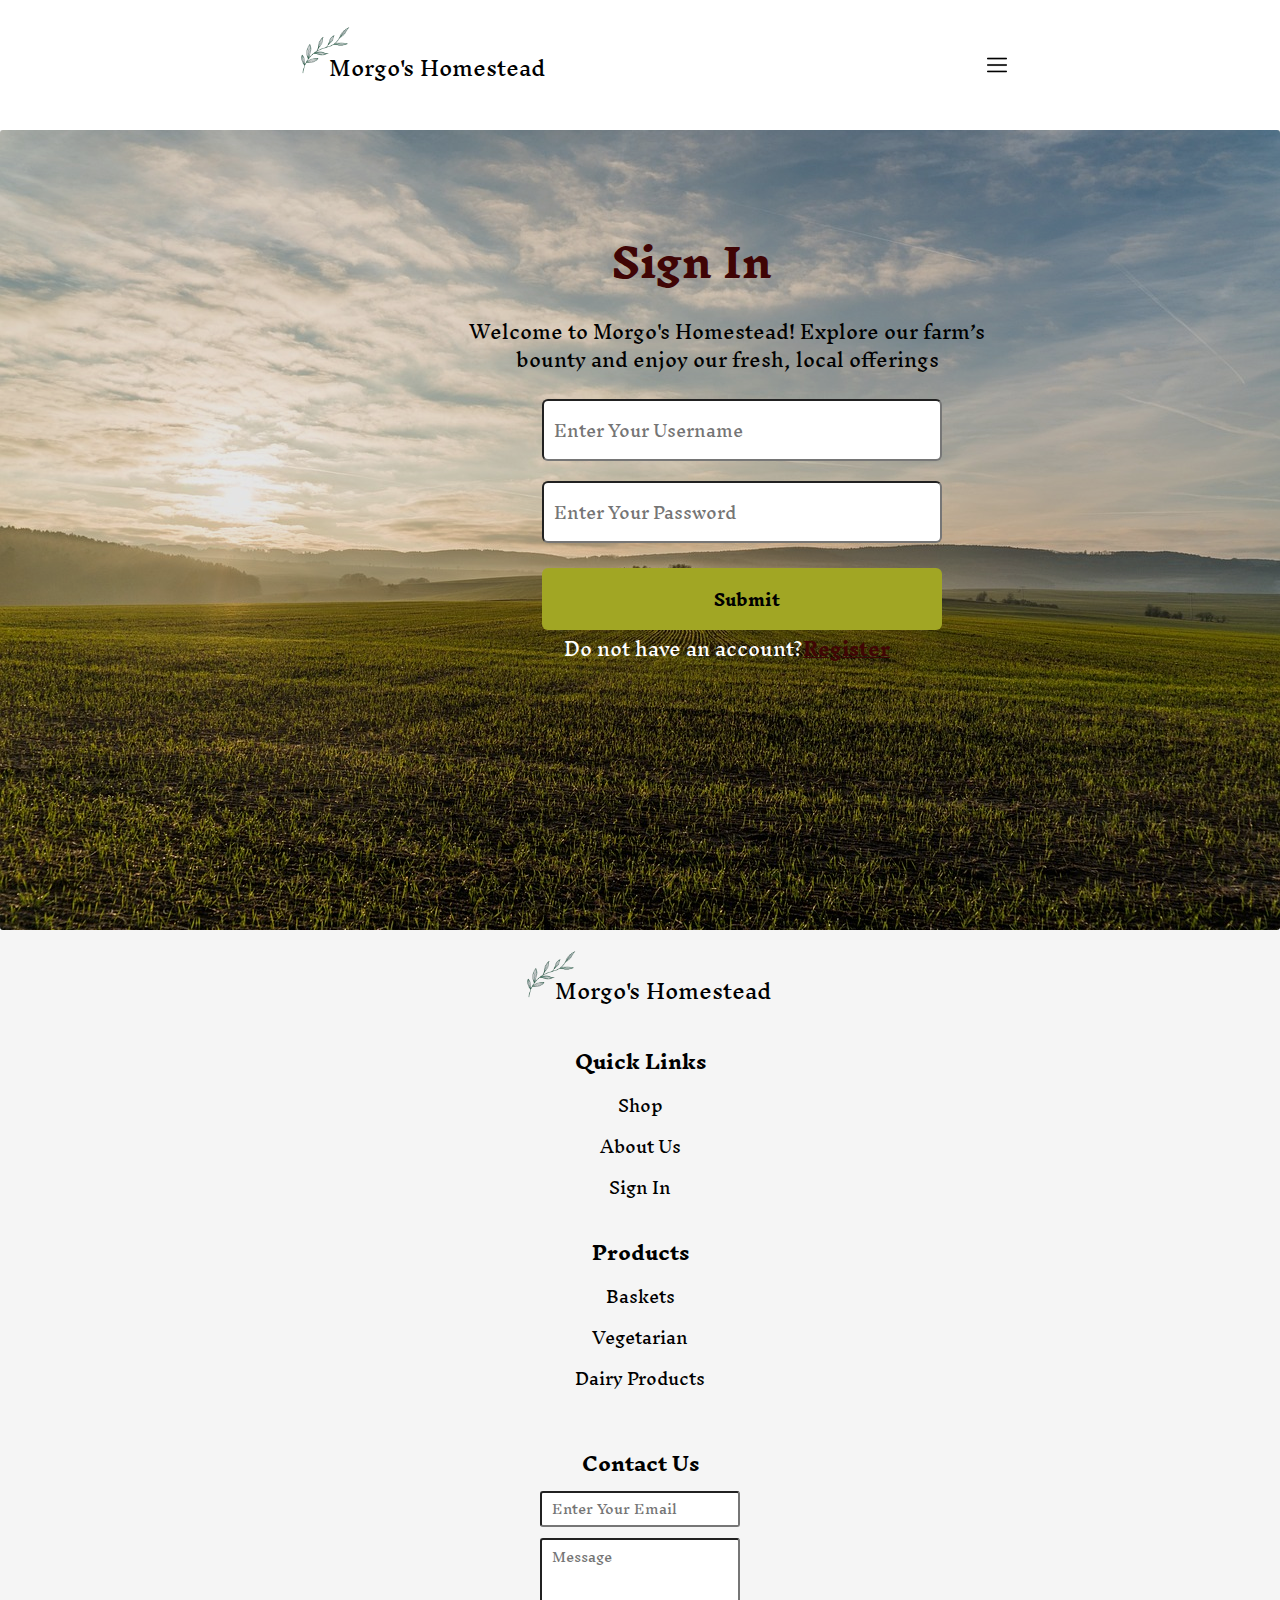
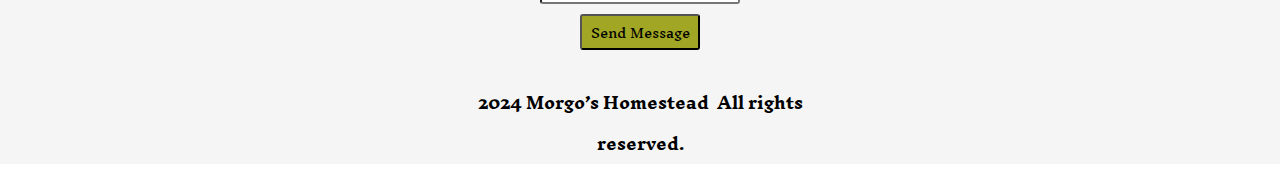
<file: signin.html>
<!DOCTYPE html>
<html lang="en">
<head>
    <meta charset="UTF-8">
    <meta name="viewport" content="width=device-width, initial-scale=1.0">
    <title>Document</title>
    <link rel="stylesheet" href="/signIn.css">
    <link rel="stylesheet" href="/sign-in-media.css">
</head>
<body>
     <!--header part will be same on every page-->
    <header>
        <!--first header div - logo and the farm name-->
        <div class="first-header-div">
            <img src="/designs/real-logo-without-backgroun.png" alt="">
            <p><a href="/index.html">Morgo's Homestead</a></p>
        </div>

        <!--second header div - navbar-->
        <nav>
            <ul>
                <li><a href="/shop.html">Shop</a></li>
                <li><a href="/aboutUs.html">About Us</a></li>
                <li><a href="/signin.html">Sign In</a></li>
            </ul>
        </nav>

        <!--they will be appeared on the small screen-->
        <img class="burger-manu" id="burgerManu" src="/images/menu.png" alt="">
        <div class="burger-manu-div" id="burgerMenuDiv">
            <img id="exitBtnn" src="/images/x-icon.png" alt="">
            <p><a href="/shop.html">Shop</a></p>
            <p><a href="/aboutUs.html">About Us</a></p>
            <p><a href="/signin.html">Sign In</a></p>
        </div>
    </header>

    <!--creating the main part that involves - 2 section-->
    <main>
        <!--first main section-->
        <section class="first-main-section" id="first-main-section">
            <img src="/images/background-1.jpg" alt="">

            <div class="text-div">
                <h1> Enjoy the natural flavors of our farm’s products.
                    Each item is grown with care and love.
                </h1>

              
            </div>

            <!--registration div-->
            <div class="registration" id="registrationDiv" >
                <img id="exitBtn" src="/images/x-icon.png" alt="">
                <h2 class="head-registration">Registration</h2>
                <p class="welcoming-p">
                    Welcome to Morgo's Homestead! Explore our farm’s bounty and enjoy our fresh, local offerings
                </p>

                <form class="registrationForm" >
                    <input id="regName" type="text" placeholder="Enter Your Firstname"> 
                    <input id="regPass" type="password" placeholder="Enter Desired Password"> 
                    <input id="registeredBtn" class="continue-btn" type="button" value="Registration">

                    <p class="register-p">Do have an account?<u  style="cursor:pointer; color:#400505;font-weight: bold;">SignIn</u></p>
                </form>
            </div>

            <!--sign in div-->
            <div class="signin-div" id="signInDiv">   
                <h1>Sign In</h1>
                <p>
                    Welcome to Morgo's Homestead! Explore our farm’s <br> bounty and enjoy  our fresh, local offerings
                </p>

                <form class="signin-form">
                    <input id="enteredUserame" type="text" placeholder="Enter Your Username"> <br>
                    <input id="enteredPassword" type="text" placeholder="Enter Your Password"> <br>
                    <p style="margin-left:-90px;" id="wrongData"></p>
                    <input id="clickBtn" class="button" type="button" value="Submit">
                    
                </form>
                <p class="no-account">Do not have an account?<u style="cursor:pointer ; color:#400505 ; font-weight: bold; " id="registerClick">Register</u></p>
            
            </div>
        </section>

        <!--if user sign in to his/her account this section will be displayed-->
        <section class="second-main-section" id="second-main-section">
            <!--categories-->
            <div class="category-div">
                <h2>Catogories</h2>
                <hr>
                <ul>
                    <li id="meatCategory">Meat</li>
                    <li id="vegetablesCategory">Vegetables</li>
                    <li id="fruitsCategory">Fruits</li>
                    <li id="milkCategory">Dairy & Milk & Eggs</li>
                    <li id="flowersCategory">Flowers</li>
                </ul>
            </div>

            <div class="linksVsProducts">
                <!--this div will be appeared when user click on the plus div-->
                <div  id="shoppingCartDiv" class="basket">
                    <img id="xButton" class="x-button" src="/images/x-icon.png" alt="" width="20" height="20" >
                    <h1>Your Shopping Cart</h1>
                    <ol id="basketUl">
                        <!--img and price ( flex-direction: column)-->
                    </ol>
                    <p style="font-size:18px ; margin-left: 10px; cursor:pointer;" >Total Price:<span id="sumOfPrices"></span></p>
                </div>


                <!--links-->
                <div class="link-div">
                    <p id="productsLink">Products</p>
                    <p id="basketLink">Baskets</p>
                    <p id="saledLink">Sale</p>
                    <p id="vegetarianLink">Vegetarian</p>
                    <img id="basketClick" src="/images/basket-icon.png" alt="">
                </div>

                
                <!--------------------------------------->
                <!--this div will be appeared when user log in the page -->
                <div id="AccountDiv" class="Account-div">
                    <img id="userLogo" src="/images/person-icon.png" alt="">
                    <p id="accountUser"></p>
                    <p style="display:none" id="AccountPs"></p>
                </div>
                <!-------------------------------------->

                <!------------------------------------------>
                <!--account information div (+ sign out)-->
                <div id="personalInfo" class="personalInfo">
                    <img id="exitIcon" class="exitIcon" src="/images/x-icon.png" alt="" width="18" height="18">
                    <h1>Personal Information</h1>

                    <ul class="personal-info-ul">
                        <li>Your UserName:<span id="personalName"></span></li>
                        <li>Your Password:<span id="personalPassword"></span></li>
                    </ul>

                    <button id="signOut">Sign Out</button>
                </div>
                <!------------------------------------------>

                <!--this div will be appeared when user click on the plus button (user need to  be signed in order to buy new item )-->
                <!----------------------------------------------->
                <div class="signIn" id="signInDiv">
                    <div class="XvsSign">
                        <h2>Sign In</h2>
                        <img id="xIcon" src="/images/x-icon.png" alt="" width="20" height="20">
                    </div>

                    <p class="welcoming-p">
                        Welcome to Morgo's Homestead! Explore our farm’s bounty and enjoy our fresh, local offerings
                    </p>

                    <form class="sign-in-form">
                        <input id="enteredName" type="text" placeholder="Enter Your UserName"> <br>
                        <input id="enteredPassword" type="password" placeholder="Enter Your Password"> <br>
                        <p id="wrongData"></p>
                        <p id="incorrectData" style="color:#400505; display:none">Your email or password were incorrect.</p>
                        <input id="continueButton" class="continue-btn" type="button" value="Continue">
        
                        <p class="register-p">Do not have an account?<u style="cursor:pointer" id="regLink">Register</u></p>
                    </form>
                </div>

                <!---------------------------------------->
                <!--this div will be appeared when user click on the link of registration-->
                <div class="registration" id="registrationDiv">
                    <img id="exitBtnnn" src="/images/x-icon.png" alt="">
                    <h2 class="head-registration">Registration</h2>
                    <p class="welcoming-p">
                        Welcome to Morgo's Homestead! Explore our farm’s bounty and enjoy our fresh, local offerings
                    </p>

                    <form class="registrationForm" >
                        <input id="regName" type="text" placeholder="Enter Your Firstname"> 
                        <input id="regPass" type="password" placeholder="Enter Desired Password"> 
                        <input id="registeredBtn" class="continue-btn" type="button" value="Registration">

                        <p class="register-p">Do have an account?<u  style="cursor:pointer; color:#400505;font-weight: bold;">SignIn</u></p>
                    </form>
                </div>
                <!----------------------------------------------->
                <!--products-->
                <div id="productsDiv" class="products-div-mother" >
                    <!--fruits - children -->
                    <!--first child-->
                    <div class="child-div fruits vegetarian">
                        <img class="productImage" src="/images/fruits-apple.jpg" alt="">
                        <p class="title">Golden Apples</p>
                        <div>
                            <p class="productPrice"><span class="priceNumber">5.00</span>$</p>
                            <p class="plus">+</p>
                        </div>
                    </div>
                    <!--second child-->
                    <div class="child-div fruits vegetarian"  >
                        <img class="productImage" src="/images/fruits-grapes.jpg" alt="">
                        <p class="title">Saperavi Grapes</p>
                        <div>
                            <p class="productPrice"><span class="priceNumber">6.00</span>$</p>
                            <p class="plus">+</p>
                        </div>
                    </div>
                    <!--third child-->
                    <div class="child-div fruits vegetarian"  >
                        <img class="productImage" src="/images/fruits-strawbery.jpg" alt="">
                        <p class="title">Jewel Strawberries</p>
                        <div>
                            <p class="productPrice"><span class="priceNumber">5.30</span>$</p>
                            <p class="plus">+</p>
                        </div>
                    </div>
                    <!--forth child-->
                    <div class="child-div fruits vegetarian"   >
                        <img class="productImage" src="/images/fruit-pear.jpg" alt="">
                        <p class="title">Bartlett Pears</p>
                        <div>
                            <p class="productPrice"><span class="priceNumber" >8.35</span>$</p>
                            <p class="plus">+</p>
                        </div>
                    </div>
                    <!--fifth child-->
                    <div class="child-div fruits vegetarian"  > 
                        <img  class="productImage" src="/images/fruits-orange.jpg" alt="">
                        <p class="title">Valencia Oranges</p>
                        <div >
                            <p class="productPrice"><span class="priceNumber">4.35</span>$</p>
                            <p class="plus">+</p>
                        </div>
                    </div>
                    <!--sixth child-->
                    <div class="child-div fruits vegetarian"  > 
                        <img class="productImage" src="/images/fruit-blubery.jpg" alt="">
                        <p class="title">Highbush Blueberries</p>
                        <div>
                            <p class="productPrice"><span class="priceNumber">3.35</span>$</p>
                            <p class="plus">+</p>
                        </div>
                    </div>
                    <!--seventh child-->
                    <div class="child-div fruits vegetarian">
                        <img class="productImage" src="/images/fruit-raspbery.jpg" alt="">
                        <p class="title">Red Raspberries</p>
                        <div>
                            <p class="productPrice"><span class="priceNumber">6.30</span>$</p>
                            <p class="plus">+</p>
                        </div>
                    </div>
                    <!--eight child-->
                    <div class="child-div fruits vegetarian" >
                        <img class="productImage" src="/images/fruit-frapefruit.jpg" alt="">
                        <p class="title">Ruby Red Grapefruit</p>
                        <div>
                            <p class="productPrice"><span class="priceNumber">5.00</span>$</p>
                            <p class="plus">+</p>
                        </div>
                    </div>
                    <!--ninth child-->
                    <div class="child-div fruits vegetarian" >
                        <img class="productImage" src="/images/fruit-kiwi.jpg" alt="">
                        <p class="title">Green Kiwi</p>
                        <div>
                            <p class="productPrice"><span class="priceNumber">4.75</span>$</p>
                            <p class="plus">+</p>
                        </div>
                    </div>

                    <!--vegetables children-->
                    <!--10th child-->
                    <div class="child-div vegetables vegetarian"  >
                        <img class="productImage" src="/images/vegetables-potato.jpg" alt="">
                        <p class="title">Yellow Potatoes</p>
                        <div>
                            <p class="productPrice"><span class="priceNumber">7.20</span>$</p>
                            <p class="plus">+</p>
                        </div>
                    </div>
                    <!--11th child-->
                    <div class="child-div vegetables vegetarian"   >
                        <img class="productImage" src="/images/vegetables- tomato.jpg" alt="">
                        <p class="title">Cherry Tomatoes</p>
                        <div>
                            <p class="productPrice"><span class="priceNumber">3.25</span>$</p>
                            <p class="plus">+</p>
                        </div>
                    </div>
                    <!--12th child-->
                    <div class="child-div vegetables vegetarian"  >
                        <img class="productImage" src="/images/vegetables - cucumber.jpg" alt="">
                        <p class="title">Pickling Cucumbers</p>
                        <div>
                            <p class="productPrice"><span class="priceNumber">5.00</span>$</p>
                            <p class="plus">+</p>
                        </div>
                    </div>
                    <!--13th child-->
                    <div class="child-div vegetables vegetarian" >
                        <img class="productImage" src="/images/vegetables-avocado.jpg" alt="">
                        <p class="title">Fuerte Avocado</p>
                        <div>
                            <p class="productPrice"><span class="priceNumber">5.20</span>$</p>
                            <p class="plus">+</p>
                        </div>
                    </div>
                    <!--14th child-->
                    <div class="child-div vegetables vegetarian" >
                        <img class="productImage" src="/images/vegetables-carrots.jpg" alt="">
                        <p class="title">Orange Carrots</p>
                        <div>
                            <p class="productPrice"><span class="priceNumber">6.20</span>$</p>
                            <p class="plus">+</p>
                        </div>
                    </div>
                    <!--15th child-->
                    <div class="child-div vegetables vegetarian" >
                        <img class="productImage" src="/images/vegetables-eggplant.jpg" alt="">
                        <p class="title">Italian Eggplant</p>
                        <div>
                            <p class="productPrice"><span class="priceNumber">8.95</span>$</p>
                            <p class="plus">+</p>
                        </div>
                    </div>
                    <!--16th child-->
                    <div class="child-div vegetables vegetarian" > 
                        <img class="productImage" src="/images/vegetables - garlic.jpg" alt="">
                        <p class="title">Softneck Garlic</p>
                        <div>
                            <p class="productPrice"><span class="priceNumber">6.35</span>$</p>
                            <p class="plus">+</p>
                        </div>
                    </div>
                    <!--17th child-->
                    <div class="child-div vegetables vegetarian" >
                        <img class="productImage" src="/images/vegetables-greenonions.jpg" alt="">
                        <p class="title">Spring Onions</p>
                        <div>
                            <p class="productPrice"><span class="priceNumber">4.25</span>$</p>
                            <p class="plus">+</p>
                        </div>
                    </div>
                    <!--18th child-->
                    <div class="child-div vegetables vegetarian">
                        <img class="productImage" src="/images/vegetables-lettuce.jpg" alt="">
                        <p class="title">Romaine Lettuce</p>
                        <div>
                            <p class="productPrice"><span class="priceNumber">3.00</span>$</p>
                            <p class="plus">+</p>
                        </div>
                    </div>

                    <!--Meat children-->
                    <!--19th child-->
                    <div class="child-div meat" >
                        <img class="productImage" src="/images/meat-beef.jpg" alt="">
                        <p class="title">Beaf: Filet Mignon</p>
                        <div>
                            <p class="productPrice"><span class="priceNumber">7.00</span>$</p>
                            <p class="plus">+</p>
                        </div>
                    </div>
                    <!--20th child-->
                    <div class="child-div meat" >
                        <img class="productImage" src="/images/meat-pork.jpg" alt="">
                        <p class="title">Pork Loin Cuts</p>
                        <div>
                            <p class="productPrice"><span class="priceNumber">21.00</span>$</p>
                            <p class="plus">+</p>
                        </div>
                    </div>
                    <!--21th child-->
                    <div class="child-div meat" >
                        <img class="productImage" src="/images/meat-chiken'.jpg" alt="">
                        <p class="title">Whole Chicken</p>
                        <div>
                            <p class="productPrice"><span class="priceNumber">15.00</span>$</p>
                            <p class="plus">+</p>
                        </div>
                    </div>
                    <!--22th child-->
                    <div class="child-div meat" >
                        <img class="productImage" src="/images/meat-goat.jpg" alt="">
                        <p class="title">Ground Goat</p>
                        <div>
                            <p class="productPrice"><span class="priceNumber">13.00</span>$</p>
                            <p class="plus">+</p>
                        </div>
                    </div>
                    <!--23th child-->
                    <div class="child-div meat" > 
                        <img class="productImage" src="/images/meat-lamb.webp" alt="">
                        <p class="title">Lamb Shoulder</p>
                        <div>
                            <p class="productPrice"><span class="priceNumber">12.00</span>$</p>
                            <p class="plus">+</p>
                        </div>
                    </div>
                    <!--24th child-->
                    <div class="child-div meat" >
                        <img class="productImage" src="/images/meat-turkey.webp" alt="">
                        <p class="title">Whole Turkey</p>
                        <div>
                            <p class="productPrice"><span class="priceNumber">17.00</span>$</p>
                            <p class="plus">+</p>
                        </div>
                    </div>
                    <!--25th child-->
                    <div class="child-div meat" >
                        <img class="productImage" src="/images/meat-duck.jpg" alt="">
                        <p class="title">Whole Duck</p>
                        <div>
                            <p class="productPrice"><span class="priceNumber">25.00</span>$</p>
                            <p class="plus">+</p>
                        </div>
                    </div>
                    <!--26th child-->
                    <div class="child-div meat" >
                        <img class="productImage" src="/images/meat-venison.jpg" alt="">
                        <p class="title">Venison: Tenderloin</p>
                        <div>
                            <p class="productPrice"><span class="priceNumber">25.00</span>$</p>
                            <p class="plus">+</p>
                        </div>
                    </div>
                    <!--27th child-->
                    <div class="child-div meat" >
                        <img class="productImage" src="/images/meat-bison.jpg" alt="">
                        <p class="title">Bison: Tenderloin</p>
                        <div>
                            <p class="productPrice"><span class="priceNumber">25.00</span>$</p>
                            <p class="plus">+</p>
                        </div>
                    </div>

                    <!--Milk & Eggs & CHEESE-->
                    
                    <!--28th child-->
                    <div class="child-div milk saled vegetarian">
                        <img class="productImage" src="/images/cheese-chedar.jpg" alt="">
                        <p class="title">Cheese: Cheddar</p>
                        <div>
                            <p class="productPrice"><span class="priceNumber">15.00</span>$</p>
                            <p class="plus">+</p>
                        </div>
                    </div>
                    <!--29th child-->
                    <div class="child-div milk saled vegetarian" >
                        <img class="productImage" src="/images/cheese-brie.jpg" alt="">
                        <p class="title">Cheese: Brie</p>
                        <div>
                            <p class="productPrice"><span class="priceNumber">10.00</span>$</p>
                            <p class="plus">+</p>
                        </div>
                    </div>
                    <!--30th child-->
                    <div class="child-div milk vegetarian" >
                        <img class="productImage" src="/images/cheese-gorgonzola.jpg" alt="">
                        <p class="title">Cheese: Gorgonzola</p>
                        <div>
                            <p class="productPrice"><span class="priceNumber">12.00</span>$</p>
                            <p class="plus">+</p>
                        </div>
                    </div>
                    <!--31th child-->
                    <div class="child-div milk vegetarian" >
                        <img class="productImage" src="/images/cheese-parmiggano.jpg" alt="">
                        <p class="title">Cheese: Parmigiano</p>
                        <div>
                            <p class="productPrice"><span class="priceNumber">17.00</span>$</p>
                            <p class="plus">+</p>
                        </div>
                    </div>
                    <!--32th child-->
                    <div class="child-div milk vegetarian" >
                        <img class="productImage" src="/images/cheese- rosso.jpg" alt="">
                        <p class="title">Cheese:Rosso</p>
                        <div>
                            <p class="productPrice"><span class="priceNumber">27.00</span>$</p>
                            <p class="plus">+</p>
                        </div>
                    </div>
                    <!--33th child-->
                    <div class="child-div milk saled vegetarian">
                        <img class="productImage" src="/images/eggs.jpg" alt="">
                        <p class="title">Duck Eggs</p>
                        <div>
                            <p class="productPrice"><span class="priceNumber">5.00</span>$</p>
                            <p class="plus">+</p>
                        </div>
                    </div>
                    <!--34th child-->
                    <div class="child-div milk vegetarian" >
                        <img class="productImage" src="/images/eggs2.jpg" alt="">
                        <p class="title">Chicken Eggs</p>
                        <div>
                            <p class="productPrice"><span class="priceNumber">5</span>$</p>
                            <p class="plus">+</p>
                        </div>
                    </div>
                    <!--35th child-->
                    <div class="child-div milk saled vegetarian"  >
                        <img class="productImage" src="/images/milk1.jpg" alt="">
                        <p class="title">Whole Milk</p>
                        <div>
                            <p class="productPrice"><span class="priceNumber">3</span>$</p>
                            <p class="plus">+</p>
                        </div>
                    </div>
                    <!--36th child-->
                    <div class="child-div milk saled vegetarian"  >
                        <img class="productImage" src="/images/milk2.jpg" alt="">
                        <p class="title">2% Milk  </p>
                        <div>
                            <p class="productPrice"><span class="priceNumber">3.35</span>$</p>
                            <p class="plus">+</p>
                        </div>
                    </div>
                    <!--FLOWERS -->
                    <!--37child-->
                    
                    <div class="child-div flowers saled" >
                        <img  class="productImage" src="/images/flowers -Daisy .jpg" alt="">
                        <p class="title">Daisy</p>
                        <div
                            <p class="productPrice"><span class="priceNumber">1.35</span>$</p>
                            <p class="plus">+</p>
                        </div>
                    </div>
                    <!--38th child-->
                    <div class="child-div flowers" >
                        <img class="productImage" src="/images/flowers- Cherry Blossom.jpg" alt="">
                        <p class="title">Cherry Blossom</p>
                        <div>
                            <p  class="productPrice"><span class="priceNumber">1.35</span>$</p>
                            <p class="plus">+</p>
                        </div>
                    </div>
                    <!--39th child-->
                    <div  class="child-div flowers " >
                        <img  class="productImage" src="/images/flowers- Marigold.jpg" alt="">
                        <p class="title" >Marigold</p>
                        <div>
                            <p class="productPrice"><span class="priceNumber">2.25</span>$</p>
                            <p class="plus">+</p>
                        </div>
                    </div>
                    <!--40th child-->
                    <div class="child-div flowers saled" >
                        <img  class="productImage" src="/images/flowers- sunflower.jpg" alt="">
                        <p class="title" >Sunflower</p>
                        <div>
                            <p class="productPrice"><span class="priceNumber">4.25</span>$</p>
                            <p class="plus">+</p>
                        </div>
                    </div>
                    <!--41th child-->
                    <div class="child-div flowers" >
                        <img   class="productImage" src="/images/flowers-lilu.jpg" alt="">
                        <p class="title">Lilu</p>
                        <div>
                            <p  class="productPrice"><span class="priceNumber">1.35</span>$</p>
                            <p  class="plus">+</p>
                        </div>
                    </div>
                    <!--42th child-->
                    <div class="child-div flowers" >
                        <img  class="productImage" src="/images/flowers-orchid.jpg" alt="">
                        <p class="title">Orchid</p>
                        <div>
                            <p class="productPrice"><span class="priceNumber">1.25</span>$</p>
                            <p class="plus">+</p>
                        </div>
                    </div>
                    <!--43th child-->
                    <div class="child-div flowers saled" >
                        <img  class="productImage" src="/images/flowers-Peony.jpg" alt="">
                        <p class="title">Peony</p>
                        <div>
                            <p class="productPrice"><span class="priceNumber">1.20</span>$</p>
                            <p class="plus">+</p>
                        </div>
                    </div>
                    <!--44th child-->
                    <div class="child-div flowers">
                        <img class="productImage" src="/images/flowers-tulip.jpg" alt="">
                        <p class="title">Tulip</p>
                        <div>
                            <p class="productPrice"><span class="priceNumber">1.35</span>$</p>
                            <p class="plus">+</p>
                        </div>
                    </div>
                    <!--45th child-->
                    <div class="child-div flowers saled" >
                        <img class="productImage" src="/images/flowers-rose.jpg" alt="">
                        <p class="title">Rose</p>
                        <div>
                            <p class="productPrice"><span class="priceNumber">1.35</span>$</p>
                            <p class="plus">+</p>
                        </div>
                    </div>
                    

                    <!--Baskets-->
                    <!--46th child-->
                    <div style="margin-top:40px; height:640px;" class="child-div basketsInProducts">
                        <img class="basketImage"  src="/images/basket-img.jpg" alt="" >
                        <div id="basket-under-image">
                            <h3 class="productTitle">Small Basket</h3>
                            <ol class="insideTheBusket">
                                <li>6 Eggs</li>
                                <li>1 litre of milk</li>
                                <li> 1kg potatoes, 1 kg cucumbers</li>
                                <li>1 kg apples, 3 bunch of grapes</li>
                                <li>2 chickens</li>
                                <li>Free flowers from our greenhouse</li>
                            </ol>
                        </div>

                        <p class="basketProductsPrice"><span class="basketPrice">20.00</span>$</p>
                        <button class="purchaseBasket">Purchase Basket</button>
                    </div>

                    <!--47th child-->
                    <div  style="margin-top:40px; height:640px;" class="child-div basketsInProducts">
                        <img class="basketImage" src="/images/basket-img.jpg" alt="" >
                        <div id="basket-under-image">
                            <h3 class="productTitle">Medium Basket</h3>
                            <ol class="insideTheBusket">
                                <li>12 Eggs</li>
                                <li>4 litre of milk</li>
                                <li>3kg potatoes, 3kg cucumbers</li>
                                <li>2kg apples, 5 bunch of grapes</li>
                                <li>4 chickens</li>
                                <li>Free flowers from our greenhouse</li>
                            </ol>
                        </div>

                        <p class="basketProductsPrice"><span  class="basketPrice">50.00</span>$</p>
                        <button class="purchaseBasket">Purchase Basket</button>
                    </div>

                    <!--48th child-->
                    <div  style="margin-top:40px; height:640px;" class="child-div basketsInProducts">
                        <img class="basketImage" src="/images/basket-img.jpg" alt="">
                        <div id="basket-under-image">
                            <h3 class="productTitle">Large Basket</h3>
                            <ol class="insideTheBusket">
                                <li>20 Eggs</li>
                                <li>6 litre of milk</li>
                                <li>5kg potatoes, 5kg cucumbers</li>
                                <li>5kg apples, 8 bunch of grapes</li>
                                <li>8 chickens</li>
                                <li>Free flowers from our greenhouse</li>
                            </ol>
                        </div>

                        <p class="basketProductsPrice"><span class="basketPrice">80.00</span>$</p>
                        <button class="purchaseBasket">Purchase Basket</button>
                    </div>
                </div>
            </div>
        </section>
    </main>

    <!--footer will be same on each page-->
    <footer>
        <div class="first-footer-div">
            <img src="/designs/real-logo-without-backgroun.png" alt="">
            <p><a href="/index.html">Morgo's Homestead</a></p>
        </div>

        <!--mother div-->
        <div class="footer-mother-div">
            <!--quick links-->
            <div class="footer-child-div">
                <h3>Quick Links</h3>
                <p><a style="text-decoration: none; color:#000" href="/shop.html">Shop</a></p>
                <p><a style="text-decoration: none; color:#000" href="/aboutUs.html">About Us</a></p>
                <p><a style="text-decoration: none; color:#000" href="/signin.html">Sign In</a></p>
            </div>
            <!--products-->
            <div class="footer-child-div">
                <h3>Products</h3>
                <p><a style="text-decoration: none; color:#000" href="/shop.html">Baskets</a></p>
                <p><a style="text-decoration: none; color:#000" href="/shop.html">Vegetarian</a></p>
                <p><a style="text-decoration: none; color:#000" href="/shop.html">Dairy Products</a></p>
            </div>
            <!--contact us -->
            <div style="margin-top:40px;" class="footer-child-div">
                <h3>Contact Us</h3>
                <form class="contact-Us">
                    <input type="email" placeholder="Enter Your Email"> <br>
                    <input id="message" type="text" placeholder="Message"><br>
                    <button style="cursor:pointer">Send Message</button>
                </form>
            </div>
        </div>

        <h4 class="lastParagraph" >2024 Morgo’s Homestead  All rights reserved.</h4>
    </footer>
    <script src="/signIn.js"></script>
</body>
</html>
</file>
<file: homepage-media.css>
@media(min-width:350px){
    /* in the header part there will be logo and the burgerManu */
    header{
        gap:0%;
    }
    
    .first-header-div{
        margin-right:90px;
    }
    .first-header-div img{
        width:60px;
        height:60px;
    }
    .first-header-div p{
        font-size:16px;
        margin-left:-30px;
    }

    nav{
        display:none;
    }

    .burger-manu{
        display:block;
        margin-top:20px;
        margin-left:-10px;
    }

    /*main part */
    main{
        overflow-x: hidden;
    }
    /* first main section */
    /* text part of the first main div - intro */
    .first-main-div{
        left:10%;
    }

    .intro-title{
        font-size:25px;
    }

    .under-intro{
        width:330px;
        font-size:14px;
        line-height:28px;
    }

    .first-main-div button{
        width:130px;
        height:40px;
    }

    /* second main section */
    .second-main-section{
        display:flex;
        flex-direction:column;
        gap:80px;
    }

    .second-main-div h1{
        font-size:20px;
        line-height:35px;
    }

    .second-main-div{
        width:270px;
    }

    .intro-p-1 , .intro-p-2{
        width:290px;
        font-size:13px;
    }

    .icons-div{
        grid-template-columns: repeat(2,170px);
        margin-left:-15px;
        margin-top:30px;
    }

    .icons-div div{
        display:flex;
        flex-direction:row;
        justify-content: center;
        align-items:center;
        gap:2px;
    }

    .icons-div div img{
        width:25px;
    }
    .icons-div div p{
        font-size:10px;
        font-weight: bold;
       
    }

    .third-img-main-div{
        grid-template-columns: repeat(2,170px);
    }

    /* styling the third main section */
    .third-main-section{
        margin-top:100px;
    }

    .third-main-section h1{
        font-size:20px;
    }

    .basket-div-mother{
        grid-template-columns: repeat(1,300px);
    }

    .sign-in-div{
        width:350px;
    }

    .sign-in-div h2{
        font-size:18px;
        margin-left:150px;
    }

    .sign-in-div img{
        margin-left:90px;
        margin-top:30px;
    }
    .sign-in-form{
        margin-left:15px;
    }

    /* stylng the forth main section */
    .forth-main-section{
        margin-top:80px;
    }

    .forth-main-section h1{
        font-size:18px;
    }

    .left-icon img{
        width:18px;
    }

    .right-icon img{
        width:12px;
    }

    
    .Slides{
        grid-template-columns: repeat(3,95px);
    }

    .child-feedback-div img{
        width:35px;
        height:35px;
    }

    .person-name{
        font-size:8px;
        font-weight:bold;
    }

    .comment{
        width:105px;
        font-size:10px;
        line-height:18px;
        height:150px;
        font-weight:500;
    }

    #rightIcon{
        margin-left:10px;
    }

    /* fifth main section - FAQ   */
    .fifth-main-section{
        margin-top:50px;
    }

    .fifth-main-section h1{
        font-size:18px;
    }

    .questions-mother-div{
        grid-template-columns: repeat(1,300px);
    }

    .answer-div{
        width:330px;
        height: 750px;
    }

    .answer-div img{
        margin-left:0px;
    }

    .answer-div h1{

        text-align: center;
    }

    /* sixth main section  - get in touch */
    .sixth-main-section{
        margin-top:50px;
    }

    .sixth-main-section h1{
        font-size:20px;
    }

    .sixth-main-section p{
        width:320px;
    }

    .get-in-touch-form{
        display:none;
    }

    .for-the-small-screen{
        display:block;
    }

    /* footer */
    .mother-div{
        grid-template-columns: repeat(1,300px);
    }

    .child-div{
        margin-top:20px;
    }

    .lastParagraph{
        text-align:center;
        width:350px;
        margin-left:0px;
        font-size:16px;
    }
}


@media(min-width:650px){
    /* in the header part there will be logo and the burgerManu */
    header{
        gap:10%;
    }
    
    .first-header-div{
        margin-right:250px;
    }
    .first-header-div img{
        width:60px;
        height:60px;
    }
    .first-header-div p{
        font-size:16px;
        margin-left:-20px;
    }

    nav{
        display:none;
    }

    .burger-manu{
        display:block;
        margin-top:20px;
        margin-left:-10px;
        
    }

    .burger-manu-div{
        right:7%;
    }

    .burger-manu-div img{
        width:25px;
        height:25px;
    }
    /*main part */
    main{
        overflow-x:hidden ;
    }
    /* first main section */
    /* text part of the first main div - intro */
    .first-main-div{
        left:11%;
    }

    .intro-title{
        font-size:30px;
    }

    .under-intro{
        width:500px;
        font-size:18px;
        line-height:28px;
    }

    .first-main-div button{
        width:150px;
        height:46px;
    }

    /* second main section */
    .second-main-section{
        display:flex;
        flex-direction:column;
        gap:100px;
    }

    .second-main-div h1{
        font-size:24px;
        line-height:50px;
        width:650px;
    }

    .second-main-div{
        width:500px;
    }

    .intro-p-1 , .intro-p-2{
        width:500px;
        font-size:16px;
    }

    .icons-div{
        grid-template-columns: repeat(2,2fr);
        margin-left:-50px;
        margin-top:30px;
    }

    .icons-div div{
        display:flex;
        flex-direction:row;
        justify-content: center;
        align-items:center;
        gap:10px;
    }

    .icons-div div img{
        width:32px;
    }
    .icons-div div p{
        font-size:12px;
        font-weight: 600;
       
    }

    .third-img-main-div{
        grid-template-columns: repeat(2,250px);
        grid-template-rows: repeat(2,290px);
    }

    /* styling the third main section */
    .third-main-section{
        margin-top:100px;
    }

    .third-main-section h1{
        font-size:29px;
    }

    .basket-div-mother{
        grid-template-columns: repeat(1,300px);
    }

    .sign-in-div{
        width:350px;
    }

    .sign-in-div h2{
        font-size:18px;
        margin-left:150px;
    }

    .sign-in-div img{
        margin-left:90px;
        margin-top:30px;
    }
    .sign-in-form{
        margin-left:15px;
    }

    /* stylng the forth main section */
    .forth-main-section{
        margin-top:80px;
    }

    .forth-main-section h1{
        font-size:25px;
    }

    .left-icon img{
        width:30px;
    }

    .right-icon img{
        width:20px;
    }

    
    .Slides{
        grid-template-columns: repeat(3,150px);
    }

    .child-feedback-div img{
        width:50px;
        height:50px;
    }

    .person-name{
        font-size:12px;
        font-weight:bold;
    }

    .comment{
        width:150px;
        font-size:10px;
        line-height:23px;
        height:150px;
        font-weight:500;
    }

    #rightIcon{
        margin-left:10px;
    }
    #leftIcon:hover{
        margin-left:20px;
    }
    /* fifth main section - FAQ   */
    .fifth-main-section{
        margin-top:50px;
    }

    .fifth-main-section h1{
        font-size:28px;
    }

    .questions-mother-div{
        grid-template-columns: repeat(1,300px);
    }

    .answer-div{
        width:550px;
        height:550px;
    }

    .answer-div img{
        margin-left:0px;
    }

    .answer-div h1{
        line-height:38px;
        text-align: center;
    }

    /* sixth main section  - get in touch */
    .sixth-main-section{
        margin-top:50px;
    }

    .sixth-main-section h1{
        font-size:30px;
    }

    .sixth-main-section p{
        width:580px;
    }

    .get-in-touch-form{
        display:none;
    }

    .for-the-small-screen{
        display:block;
    }

    /* footer */
    .mother-div{
        grid-template-columns: repeat(1,300px);
    }

    .child-div{
        margin-top:20px;
    }

    .lastParagraph{
        text-align:center;
        width:350px;
        margin-left:0px;
        font-size:16px;
    }
}

@media(min-width:1036px){
    /* in the header part there will be logo and the burgerManu */
    header{
        gap:15%;
        overflow-x: hidden;
 
    }
    
    .first-header-div{
        margin-right:250px;
    }
    .first-header-div img{
        width:80px;
        height:80px;
    }
    .first-header-div p{
        font-size:20px;
        margin-left:-35px;
    }

    nav{
        display:none;
    }

    .burger-manu{
        display:block;
        margin-top:20px;
        margin-left:-10px;
        
    }

    .burger-manu-div{
        right:15%;
    }

    .burger-manu-div img{
        width:15px;
        height:15px;
    }
    /*main part */
    /* first main section */
    /* text part of the first main div - intro */
    main{
        overflow-x: hidden;
    
    }
    .first-main-div{
        left:22%;
    }

    .intro-title{
        font-size:30px;
    }

    .under-intro{
        width:500px;
        font-size:18px;
        line-height:28px;
    }

    .first-main-div button{
        width:150px;
        height:46px;
    }

    /* second main section */
    .second-main-section{
        display:flex;
        flex-direction:column;
        gap:100px;
    }

    .second-main-div h1{
        font-size:24px;
        line-height:50px;
        width:650px;
    }

    .second-main-div{
        width:550px;
    }

    .intro-p-1 , .intro-p-2{
        width:550px;
        font-size:16px;
    }

    .icons-div{
        grid-template-columns: repeat(2,2fr);
        margin-left:-70px;
        margin-top:30px;
    }

    .icons-div div{
        display:flex;
        flex-direction:row;
        justify-content: center;
        align-items:center;
        gap:10px;
    }

    .icons-div div img{
        width:32px;
    }
    .icons-div div p{
        font-size:12px;
        font-weight: 600;
       
    }

    .third-img-main-div{
        grid-template-columns: repeat(2,280px);
        grid-template-rows: repeat(2,330px);
    }

    /* styling the third main section */
    .third-main-section{
        margin-top:100px;
    }

    .third-main-section h1{
        font-size:29px;
    }

    .basket-div-mother{
        grid-template-columns: repeat(1,300px);
    }

    .sign-in-div{
        width:350px;
    }

    .sign-in-div h2{
        font-size:18px;
        margin-left:150px;
    }

    .sign-in-div img{
        margin-left:90px;
        margin-top:30px;
    }
    .sign-in-form{
        margin-left:15px;
    }

    /* stylng the forth main section */
    .forth-main-section{
        margin-top:80px;
    }

    .forth-main-section h1{
        font-size:30px;
    }

    .left-icon img{
        width:30px;
    }

    .right-icon img{
        width:20px;
    }

    
    .Slides{
        grid-template-columns: repeat(3,200px);
    }

    .child-feedback-div img{
        width:50px;
        height:50px;
    }

    .person-name{
        font-size:12px;
        font-weight:bold;
    }

    .comment{
        width:150px;
        font-size:10px;
        line-height:23px;
        height:150px;
        font-weight:500;
    }

    #rightIcon{
        margin-left:10px;
    }
    #leftIcon:hover{
        margin-left:20px;
    }
    /* fifth main section - FAQ   */
    .fifth-main-section{
        margin-top:50px;
    }

    .fifth-main-section h1{
        font-size:28px;
    }

    .questions-mother-div{
        grid-template-columns: repeat(1,300px);
    }

    .answer-div{
        width:550px;
        height:550px;
    }

    .answer-div img{
        margin-left:0px;
    }

    .answer-div h1{
        line-height:38px;
        text-align: center;
    }

    /* sixth main section  - get in touch */
    .sixth-main-section{
        margin-top:50px;
    }

    .sixth-main-section h1{
        font-size:30px;
    }

    .sixth-main-section p{
        width:580px;
    }

    .get-in-touch-form{
        display:none;
    }

    .for-the-small-screen{
        display:block;
    }

    /* footer */
    footer{
        overflow-x: hidden;
    }
    .mother-div{
        grid-template-columns: repeat(1,300px);
    }

    .child-div{
        margin-top:20px;
    }

    .lastParagraph{
        text-align:center;
        width:350px;
        margin-left:0px;
        font-size:16px;
    }
}

@media(min-width:1300px){
    /* in the header part there will be logo and the burgerManu */
    header{
        overflow-x: hidden;
        /* writing flex in order to position elements horizontally in the center */
        display:flex;
        flex-direction:row;
        justify-content: center;
        align-items:center;

        margin-top:-5px;
        gap:25%;
        /* width:100%; */
        height:120px;
        padding:0;
        margin-left:0;
        margin-right:0;
    }

    .first-header-div{
         /* writing flex in order to position elements horizontally in the center */
        display:flex;
        justify-content: center;
        align-items:center;
        text-align:center;

        gap:0px;
        padding:10px;
        margin-top:-10px;
        margin-right:0px;
    }
    .first-header-div img{
        width:80px;
        height:80px;
    }
    .first-header-div p{
        font-size:20px;
        margin-top:35px;
        margin-left:-35px;
    }

    .first-header-div a{
        text-decoration: none;
        color:#000;
    }
    .first-header-div a:hover{
        color:#D97823;
        cursor:pointer;
        font-weight: bold;
        font-size:19px;
    }
    

    nav{
        display:block;
        font-family:Inknut Antiqua ;
        margin-top:19px;
        /* margin-top:-5px; */

        padding:10px;
    }

    .burger-manu{
        display:none;
        margin-top:20px;
        margin-left:-10px;
        
    }

    /*main part */
    /* first main section */
    /* text part of the first main div - intro */
    main{
        overflow-x: hidden;
        position: relative;
        /* writign flex in order to position elements vertically in the center */
        display:flex;
        flex-direction:column;
        justify-content:center;
        align-items:center;
        background-color: #F5F5F5;
    
        width: 100%;
        margin: 0 auto;
        padding: 0;
    }

    .first-main-section{
        position:relative;
        gap:0px;
        overflow: hidden;
    }
    
    .first-main-section img{
        position:relative;
        width:1498px;
     
        width: 100vw; 
        height:550px;
        object-fit: cover;
        border-radius:3px;
        filter: brightness(70%);
      
    
    }
    
    .first-main-div{
        position:absolute;
        top:25%;
        left:23.2%;
        display:flex;
        flex-direction: column;
        justify-content: center;
    }

    .first-main-div p{
        color:#fff;
    }


    .intro-title{
        font-size:33px;
    }

    .under-intro{

        /* text-align:center; */
        width:650px;
        font-size:20px;
        margin-top:5px;
        line-height:32px;
    }

    .first-main-div button{
        width:150px;
        height:46px;
        border-radius:3px;
        font-size:15px;
        font-family:'Inknut Antiqua';
        background-color:#A68521;
        color:#fff;
        border:none;
        margin-top:30px;
        transition:0.9s;
    }

    /* second main section */
    .second-main-section{
        /* writing flex in order to position elements horizontally in the center */
        display:flex;
        flex-direction:row;
        justify-content: center;
        align-items:center;
        margin-top:100px;
        gap:20px;
    }

    .second-main-div h1{
        font-size:24px;
        line-height:50px;
        width:650px;
    }

    .second-main-div{
        display:flex;
        flex-direction:column;
        height:480px;
        width:550px;
    }

    .intro-p-1 , .intro-p-2{
        width:530px;
        font-size:16px;
        line-height:33px;
    }

    .icons-div{
        grid-template-columns: repeat(2,2fr);
        margin-left:-70px;
        margin-top:30px;
           /* writing grid in order to create desired layouts */
        display:grid;
        grid-template-columns: repeat(2,2fr);
        grid-template-rows: repeat(2,60px);
        margin-top:50px;
    }

    .icons-div div{
        display:flex;
        flex-direction:row;
        justify-content: center;
        align-items:center;
        gap:10px;
    }

    .icons-div div img{
        width:32px;
    }
    .icons-div div p{
        font-size:12px;
        font-weight: 600;
    
    }

    .third-img-main-div{
       /* writing grid in order to create desired layouts */
       display:grid;
       grid-template-columns: repeat(2,190px);
       grid-template-rows: repeat(2,240px);
       gap:10px;
    }

    /* styling the third main section */
    .third-main-section{
        position:relative; /* for the sign in div*/
        /* writing flex in order to position elements vertically in the center */
        display:flex;
        flex-direction:column;
        justify-content:center;
        align-items:center;

        margin-top:150px;
    }

    .third-main-section h1{
        font-size:29px;
        font-weight: 600;
    }

    .basket-div-mother{
        /* writing grid in order to create desired layouts */
        display:grid;
        grid-template-columns: repeat(3,300px);
        margin-top:35px;
        gap:30px;
    }

    .sign-in-div{
        position:absolute;
        top:25%;
        display:flex;
        flex-direction:column;
        justify-content:center;
        align-items:center;
        width:520px;
        height:460px;
        border:none;
        z-index:9999;
        border-radius:3px;
        box-shadow: 25px 25px 25px #400505;
        display:none;
        background-color:#fff;
    }

    .sign-in-div h2{
        color:#400505;
        font-size:25px;
        margin-left:200px;
        margin-top:20px;
    }

    .sign-in-div img{
        font-family:'Inknut Antiqua';
        margin-top:10px;
        margin-left:180px;
    }
    .sign-in-form{
        font-family:'Inknut Antiqua';
        margin-top:10px;
        margin-left:100px;
    }

    /* stylng the forth main section */
    .forth-main-section{
       /* writing flex in order to position elements vertically in the center */
        display:flex;
        flex-direction:column;
        justify-content:center;
        align-items:center;
        margin-top:100px;
        font-size:19px;
    }

    .forth-main-section h1{
        font-size:32px;
    }

    .left-icon img{
        width:30px;
    }

    .right-icon img{
        width:20px;
    }


    .Slides{
        display:grid;
        grid-template-columns: repeat(3,300px);
    
        margin-top:50px;
        gap:15px;
    }

    .child-feedback-div img{
        width:100px;
        height:100px;
        border-radius:50%;
        box-shadow: 0px 0px 15px #D97823;
        align-items:center;
    }

    .person-name{
        font-size:18px;
        font-weight:600;
        margin-top:15px;
    }

    .comment{
        width:300px;
        font-size:14px;
        font-weight: 600;
        text-align:center;
        line-height:30px;
    }

    #rightIcon{
        margin-left:10px;
    }
    #leftIcon:hover{
        margin-left:20px;
    }
    /* fifth main section - FAQ   */
    .fifth-main-section{
        position:relative;
        display:flex;
        flex-direction:column;
        justify-content:center;
        align-items:center;
        margin-top:100px;
    }

    .fifth-main-section h1{
        font-size:28px;
    }

    .questions-mother-div{
        display:grid;
        grid-template-columns: repeat(3,300px);
        gap:18px;
        margin-top:30px;
    }

    .answer-div{
        position:absolute;
        background-color: #fff;
        width:700px;
        height:400px;
        border:1px solid #400505;
        border-radius:3px;
        display:flex;
        flex-direction:column;
        justify-content:center;
        align-items:center;
        padding:20px;
        box-shadow:0px 0px 55px #400505;
        display:none;
        }

    .answer-div img{
        width:20px;
        height:20px;
        margin-left:640px;
        margin-top:-30px;
    }

    .answer-div h1{
        color:#A1A624;
        margin-top:0px;
        margin-left:40px;
    }

    /* sixth main section  - get in touch */
    .sixth-main-section{
        display:flex;
        flex-direction:column;
        justify-content:center;
        align-items:center;
        
        margin-top:100px;
        margin-bottom:200px;
    }

    .sixth-main-section h1{
        font-size:30px;
    }

    .sixth-main-section p{
        width:800px;
        text-align:center;
        line-height:30px;
        font-size:17px;
    }

    .get-in-touch-form{
        display:block;
    }

    .for-the-small-screen{
        display:none;
    }

    /* footer */
    footer{
        overflow-x: hidden;
        display:flex;
        flex-direction:column;
        justify-content: center;
        align-items:center;
    }
    .mother-div{
        display:grid;
        grid-template-columns: repeat(3,300px);

        margin-top:0px;
    }

    .child-div{
        margin-top:20px;
    }

    .lastParagraph{
        text-align:center;
        width:800px;
        margin-left:0px;
        font-size:16px;
    }
}

@media(min-width:1348){
    .first-main-div{
        position:absolute;
        top:25%;
        left:18%;
        display:flex;
        flex-direction: column;
        justify-content: center;
    }
}
</file>
<file: aboutUs-media.css>
@media(min-width:350px){
    /* in the header part there will be logo and the burgerManu */
    header{
        gap:0%;
    }
    
    .first-header-div{
        margin-right:90px;
    }
    .first-header-div img{
        width:60px;
        height:60px;
    }
    .first-header-div p{
        font-size:16px;
        margin-left:-30px;
    }

    nav{
        display:none;
    }

    .burger-manu{
        display:block;
        margin-top:20px;
        margin-left:-10px;
    }

    /*main part */
    /* second main section */
    main{
        overflow-x: hidden;
    }

    .second-main-section h1{
        font-size:18px;
        width:300px;
        line-height: 28px;
    }

    /* third main section */
    .third-main-section{
        flex-direction:column;
        gap:80px;
    }

    .second-main-div h1{
        font-size:20px;
        line-height:35px;
    }

    .second-main-div{
        width:270px;
    }

    .intro-p-1 , .intro-p-2{
        width:290px;
        font-size:13px;
    }

    .icons-div{
        grid-template-columns: repeat(2,170px);
        margin-left:-15px;
        margin-top:30px;
    }

    .icons-div div{
        display:flex;
        flex-direction:row;
        justify-content: center;
        align-items:center;
        gap:2px;
    }

    .icons-div div img{
        width:25px;
    }
    .icons-div div p{
        font-size:10px;
        font-weight: bold;
       
    }

    .third-img-main-div{
        grid-template-columns: repeat(2,160px);
    }

    /* forth main section */
    .forth-main-section h1{
        font-size:20px;
    }

    .mother-team-div{
        grid-template-columns: repeat(1,300px);
    }

    /* footer */
    .mother-div{
        grid-template-columns: repeat(1,300px);
    }

    .child-div{
        margin-top:20px;
    }

    .lastParagraph{
        text-align:center;
        width:350px;
        margin-left:0px;
        font-size:16px;
    }
}


@media(min-width:650px){
    /* in the header part there will be logo and the burgerManu */
    header{
        gap:10%;
    }
    
    .first-header-div{
        margin-right:250px;
    }
    .first-header-div img{
        width:60px;
        height:60px;
    }
    .first-header-div p{
        font-size:16px;
        margin-left:-20px;
    }

    nav{
        display:none;
    }

    .burger-manu{
        display:block;
        margin-top:20px;
        margin-left:-10px;
        
    }

    .burger-manu-div{
        right:7%;
    }

    .burger-manu-div img{
        width:18px;
        height:18px;
    }
    /*main part */
     /* second main section */
     main{
        overflow-x: hidden;
    }

    .second-main-section h1{
        font-size:18px;
        width:600px;
        line-height: 28px;
    }

    /* third main section */
    .third-main-section{
        flex-direction:column;
        gap:80px;
    }

    second-main-div h1{
        font-size:24px;
        line-height:50px;
        width:650px;
    }

    .second-main-div{
        width:500px;
    }

    .intro-p-1 , .intro-p-2{
        width:500px;
        font-size:16px;
    }

    .icons-div{
        grid-template-columns: repeat(2,2fr);
        margin-left:-50px;
        margin-top:30px;
    }

    .icons-div div{
        display:flex;
        flex-direction:row;
        justify-content: center;
        align-items:center;
        gap:10px;
    }

    .icons-div div img{
        width:32px;
    }
    .icons-div div p{
        font-size:12px;
        font-weight: 600;
       
    }

    .third-img-main-div{
        grid-template-columns: repeat(2,250px);
        grid-template-rows: repeat(2,290px);
    }

    /* forth main section */
    .forth-main-section h1{
        font-size:30px;
    }

    .mother-team-div{
        grid-template-columns: repeat(1,300px);
    }

       /* footer */
       .mother-div{
        grid-template-columns: repeat(1,300px);
    }

    .child-div{
        margin-top:20px;
    }

    .lastParagraph{
        text-align:center;
        width:350px;
        margin-left:0px;
        font-size:16px;
    }
}

@media(min-width:1036px){
       /* in the header part there will be logo and the burgerManu */
       header{
        gap:15%;
        overflow-x: hidden;
 
    }
    
    .first-header-div{
        margin-right:250px;
    }
    .first-header-div img{
        width:80px;
        height:80px;
    }
    .first-header-div p{
        font-size:20px;
        margin-left:-35px;
    }

    nav{
        display:none;
    }

    .burger-manu{
        display:block;
        margin-top:20px;
        margin-left:-10px;
        width:30px;
        height:30px;
    }

    .burger-manu-div{
        right:15%;
    }

    .burger-manu-div img{
        width:15px;
        height:15px;
    }
    /*main part */
     /*main part */
     /* second main section */
     main{
        overflow-x: hidden;
    }

    .second-main-section h1{
        font-size:18px;
        width:600px;
        line-height: 28px;
    }

    /* third main section */
    .third-main-section{
        flex-direction:column;
        gap:80px;
    }

    .second-main-div h1{
        font-size:24px;
        line-height:50px;
        width:650px;
    }

    .second-main-div{
        width:550px;
    }

    .intro-p-1 , .intro-p-2{
        width:550px;
        font-size:16px;
    }

    .icons-div{
        grid-template-columns: repeat(2,2fr);
        margin-left:-70px;
        margin-top:30px;
    }

    .icons-div div{
        display:flex;
        flex-direction:row;
        justify-content: center;
        align-items:center;
        gap:10px;
    }

    .icons-div div img{
        width:32px;
    }
    .icons-div div p{
        font-size:12px;
        font-weight: 600;
       
    }

    .third-img-main-div{
        grid-template-columns: repeat(2,280px);
        grid-template-rows: repeat(2,330px);
    }

    /* forth main section */
    .forth-main-section h1{
        font-size:30px;
    }

    .mother-team-div{
        grid-template-columns: repeat(1,300px);
    }

     /* footer */
     footer{
        overflow-x: hidden;
    }
    .mother-div{
        grid-template-columns: repeat(1,300px);
    }

    .child-div{
        margin-top:20px;
    }

    .lastParagraph{
        text-align:center;
        width:350px;
        margin-left:0px;
        font-size:16px;
    }
}

@media(min-width:1300px){
    /* in the header part there will be logo and the burgerManu */
    header{
        overflow-x: hidden;
        /* writing flex in order to position elements horizontally in the center */
        display:flex;
        flex-direction:row;
        justify-content: center;
        align-items:center;

        margin-top:-5px;
        gap:25%;
        /* width:100%; */
        height:120px;
        padding:0;
        margin-left:0;
        margin-right:0;
    }

    .first-header-div{
         /* writing flex in order to position elements horizontally in the center */
        display:flex;
        justify-content: center;
        align-items:center;
        text-align:center;

        gap:0px;
        padding:10px;
        margin-top:-10px;
        margin-right:0px;
    }
    .first-header-div img{
        width:80px;
        height:80px;
    }
    .first-header-div p{
        font-size:20px;
        margin-top:35px;
        margin-left:-35px;
    }

    .first-header-div a{
        text-decoration: none;
        color:#000;
    }
    .first-header-div a:hover{
        color:#D97823;
        cursor:pointer;
        font-weight: bold;
        font-size:19px;
    }
    

    nav{
        display:block;
        font-family:Inknut Antiqua ;
        margin-top:19px;
        /* margin-top:-5px; */

        padding:10px;
    }

    .burger-manu{
        display:none;
        margin-top:20px;
        margin-left:-10px;
        
    }

    /*main part */
    /*main part */
     /*main part */
     /* second main section */
     main{
        overflow-x: hidden;
         /* writign flex in order to position elements vertically in the center */
        display:flex;
        flex-direction:column;
        justify-content:center;
        align-items:center;
        background-color: #F5F5F5;

        width: 100%;
        margin: 0 auto; /* Center the main container */
        padding: 0;
    }

    .second-main-section h1{
        text-align:center;
        font-size:26px;
        width:989px;
        line-height:40px;
        color:#400505;
    }

    /* third main section */
    .third-main-section{
        /* writing flex in order to position elements horizontally in the center */
        display:flex;
        flex-direction:row;
        justify-content: center;
        align-items:center;
        margin-top:150px;
        gap:20px;
    }

    .second-main-div h1{
        font-size:24px;
        line-height:50px;
        width:650px;
    }

    .second-main-div{
        width:550px;
    }

    .intro-p-1 , .intro-p-2{
        display:flex;
        flex-direction:column;
        height:480px;
    }

    .icons-div{
           /* writing grid in order to create desired layouts */
        display:grid;
        grid-template-columns: repeat(2,2fr);
        grid-template-rows: repeat(2,60px);
        margin-top:50px;
    }

    .icons-div div{
        display:flex;
        align-items: center;
        gap:10px;
    }

    .icons-div div img{
        width:32px;
    }
    .icons-div div p{
        font-size:12px;
        font-weight: 600;
       
    }

    .third-img-main-div{
        /* writing grid in order to create desired layouts */
        display:grid;
        grid-template-columns: repeat(2,190px);
        grid-template-rows: repeat(2,240px);
        gap:10px;
    }

    /* forth main section */
    .forth-main-section h1{
        font-size:30px;
    }

    .mother-team-div{
        display:grid;
        grid-template-columns: repeat(3,300px);
    
        gap:15px;
    }

      /* footer */
      footer{
        overflow-x: hidden;
        display:flex;
        flex-direction:column;
        justify-content: center;
        align-items:center;
    }
    .mother-div{
        display:grid;
        grid-template-columns: repeat(3,300px);

        margin-top:0px;
    }

    .child-div{
        margin-top:20px;
    }

    .lastParagraph{
        text-align:center;
        width:800px;
        margin-left:0px;
        font-size:16px;
    }
}
</file>
<file: shop-media.css>
@media(min-width:350px){
    /* in the header part there will be logo and the burgerManu */
    header{
        gap:0%;
    }
    
    .first-header-div{
        margin-right:90px;
    }
    .first-header-div img{
        width:60px;
        height:60px;
    }
    .first-header-div p{
        font-size:16px;
        margin-left:-30px;
    }

    nav{
        display:none;
    }

    .burger-manu{
        display:block;
        cursor:pointer;
        margin-top:20px;
        margin-left:-10px;
    }

    /*main part */
    /*first main section */
    main{
        width:100%;
        overflow-x: hidden;
    }
    .category-div{
        display:none;
    }   

    .basket{
        width:300px;
        left:8%;
    }

    .link-div{
        width:350px;
        gap:5%;
        margin-left:80px;
    }

    .link-div p{
        font-size:12px;
    }

    .signIn{
        width:350px;
        height:500px;
        left:18.5%;
    }
    .XvsSign h2{
        font-size:25px;
        margin-left:80px;
    }

    .XvsSign img{
        margin-left:100px;
    }

    .x-button{
        margin-left:270px;
    }
    .sign-in-form{
        margin-left:20px;
    }

    .registration{
        width:330px;
        height:500px;
        left:22.5%;
    }
    .registration img{
        margin-left:300px;
    }


    .registrationForm input{
        width:300px;
    }
    .Account-div{
        margin-left:-50px;
        margin-top:10px;
    }
    .products-div-mother{
        grid-template-columns:repeat(1,230px);
        justify-content: center; /* Centers items horizontally */
        align-content: center; /* Centers items vertically */
        gap:50px;
        margin-left:80px;
        margin-top:80px;
    }

    .child-div{
        margin-left:0px;
    }
    /* footer */
    .mother-div{
        grid-template-columns: repeat(1,300px);
    }

    .child-div{
        margin-top:20px;
    }

    .lastParagraph{
        text-align:center;
        width:350px;
        margin-left:0px;
        font-size:16px;
    }
}

@media(min-width:650px){
    /* in the header part there will be logo and the burgerManu */
    header{
        gap:10%;
    }
    
    .first-header-div{
        margin-right:250px;
    }
    .first-header-div img{
        width:60px;
        height:60px;
    }
    .first-header-div p{
        font-size:16px;
        margin-left:-20px;
    }

    nav{
        display:none;
    }

    .burger-manu{
        display:block;
        margin-top:20px;
        margin-left:-10px;
        
    }

    .burger-manu-div{
        right:7%;
    }

    .burger-manu-div img{
        width:25px;
        height:25px;
    }
    /*main part */
    /* first main section */
    main{
        width:100%;
        overflow-x: hidden;

    }
    .category-div{
        display:none;
    }   

    .basket{
        width:300px;
        left:8%;
    }

    .link-div{
        width:640px;
        gap:5%;
        /* margin-left:80px; */
    }

    .link-div p{
        font-size:16px;
    }

    .signIn{
        width:350px;
        height:500px;
        left:18.5%;
    }
    .XvsSign h2{
        font-size:25px;
        margin-left:80px;
    }

    .XvsSign img{
        margin-left:100px;
    }

    .x-button{
        margin-left:270px;
    }
    .sign-in-form{
        margin-left:20px;
    }

    .Account-div{
        margin-left:-50px;
        margin-top:10px;
    }
    .products-div-mother{
        grid-template-columns:repeat(1,230px);
        justify-content: center; /* Centers items horizontally */
        align-content: center; /* Centers items vertically */
        gap:50px;
        margin-left:0px;
        margin-top:80px;
    }

    .child-div{
        margin-left:0px;
    }
    /* footer */
    footer{
        width:100%;
    }
    .mother-div{
        grid-template-columns: repeat(1,300px);
    }

    .child-div{
        margin-top:20px;
    }

    .lastParagraph{
        text-align:center;
        width:350px;
        margin-left:0px;
        font-size:16px;
    }

      /* footer */
      .mother-div{
        grid-template-columns: repeat(1,300px);
    }

    .child-div{
        margin-top:20px;
    }

    .lastParagraph{
        text-align:center;
        width:650px;

        font-size:16px;
    }
}

@media(min-width:1036px){
    /* in the header part there will be logo and the burgerManu */
    header{
        gap:15%;
        overflow-x: hidden;
 
    }
    
    .first-header-div{
        margin-right:250px;
    }
    .first-header-div img{
        width:80px;
        height:80px;
    }
    .first-header-div p{
        font-size:20px;
        margin-left:-35px;
    }

    nav{
        display:none;
    }

    .burger-manu{
        display:block;
        margin-top:20px;
        margin-left:-10px;
        
    }

    .burger-manu-div{
        right:15%;
    }

    .burger-manu-div img{
        width:15px;
        height:15px;
    }
    /*main part */
    /* first main section */
    main{
        width:100%;
       overflow-x: hidden;

    }
    .category-div{
        display:none;
    }   

    .basket{
        width:260px;
        left:8%;
    }

    .link-div{
        width:700px;
        gap:5%;
        margin-left:120px;
    }

    .link-div p{
        font-size:16px;
    }

    .signIn{
        width:520px;
        height:500px;
        left:18.5%;
    }
    .XvsSign h2{
        font-size:25px;
        margin-left:160px;
    }

    .XvsSign img{
        margin-left:200px;
    }

    .x-button{
        margin-left:270px;
    }
    .sign-in-form{
        margin-left:70px;
    }

    .Account-div{
        margin-left:-300px;
        margin-top:10px;
    }
    .products-div-mother{
        grid-template-columns:repeat(1,230px);
        justify-content: center; /* Centers items horizontally */
        align-content: center; /* Centers items vertically */
        gap:50px;
        margin-left:0px;
        margin-top:80px;
    }

    .child-div{
        margin-left:0px;
    }
    /* footer */
    footer{
        width:100%;
    }
    .mother-div{
        grid-template-columns: repeat(1,300px);
    }

    .child-div{
        margin-top:20px;
    }

    .lastParagraph{
        text-align:center;
        width:350px;
        margin-left:0px;
        font-size:16px;
    }

      /* footer */
      .mother-div{
        grid-template-columns: repeat(1,300px);
    }

    .child-div{
        margin-top:20px;
    }

    .lastParagraph{
        text-align:center;
        width:650px;

        font-size:16px;
    }
}

@media(min-width:1300px){
    /* in the header part there will be logo and the burgerManu */
    header{
        overflow-x: hidden;
        /* writing flex in order to position elements horizontally in the center */
        display:flex;
        flex-direction:row;
        justify-content: center;
        align-items:center;

        margin-top:-5px;
        gap:25%;
        /* width:100%; */
        height:120px;
        padding:0;
        margin-left:0;
        margin-right:0;
    }

    .first-header-div{
         /* writing flex in order to position elements horizontally in the center */
        display:flex;
        justify-content: center;
        align-items:center;
        text-align:center;

        gap:0px;
        padding:10px;
        margin-top:-10px;
        margin-right:0px;
    }
    .first-header-div img{
        width:80px;
        height:80px;
    }
    .first-header-div p{
        font-size:20px;
        margin-top:35px;
        margin-left:-35px;
    }

    .first-header-div a{
        text-decoration: none;
        color:#000;
    }
    .first-header-div a:hover{
        color:#D97823;
        cursor:pointer;
        font-weight: bold;
        font-size:19px;
    }
    

    nav{
        display:block;
        font-family:Inknut Antiqua ;
        margin-top:19px;
        /* margin-top:-5px; */

        padding:10px;
    }

    .burger-manu{
        display:none;
        margin-top:20px;
        margin-left:-10px;
        
    }

    /*main part */
    /* first main section */

    main{
         /* writign flex in order to position elements vertically in the center */
        display:flex;
        flex-direction:column;
        justify-content:center;
        align-items:center;
        background-color: #F5F5F5;
    
        width: 100%;
        /* margin: 0 auto; Center the main container */
        padding: 0;
    
    }

    .first-main-section{
        position:relative;
        display:flex;
        flex-direction:row;
    
        margin-bottom:150px;
    }

    .category-div{
        display:block;
    }   


    .basket{
        position:fixed; 
        top:20%;
        left: 60%; 
        overflow-y:auto;
        left:60%;
        width:500px;
        /* height:auto; */
        max-height:70vh;
        border:1px solid black;
        border-radius:3px;
        display:flex;
        flex-direction:row;
        justify-content: center;
        align-items:center;
        background-color:#A1A624;
        display:none;
        z-index:99999999;
    }

    .link-div{
        display:flex;
        flex-direction:row;
        justify-content: center;
        align-items:center;
        gap:10%;
        width:750px;
        height:50px;
        border-radius:6px;
        background-color: #fff;
        margin-top:60px;
        margin-left:0px;
    }

    .link-div p{
        font-size:18px;
        transition:0,5s;
        color:#400505;
        font-weight: bold;
    }

    .signIn{
        position:absolute;
        top:3%;
        display:flex;
        flex-direction:column;
        justify-content:center;
        align-items:center;
        width:520px;
        height:460px;
        border:none;
        z-index:9;
        border-radius:3px;
        box-shadow: 25px 25px 25px #400505;
        background-color:#fff;
        display:none;
    }
    .XvsSign h2{
        color:#400505;
        font-size:25px;
        margin-left:190px;
        margin-top:20px
    }

    .XvsSign img{
        margin-bottom:31px; 
        margin-left:150px; 
        cursor:pointer;
    }

    .x-button{
        margin-left:450px;
    }
    .sign-in-form{
        font-family:'Inknut Antiqua';
        margin-top:10px;
        margin-left:90px;

    }

    .registration{
        position:absolute;
        top:3%;
        left:10%;
        display:flex;
        flex-direction:column;
        justify-content:center;
        align-items:center;
        width:600px;
        height:500px;
        border:none;
        z-index:9999;
        border-radius:3px;
        box-shadow: 25px 25px 25px #400505;
        background-color:#fff;
        display:none;
    }
    .registration img{
        width:20px;
        height:20px;
        margin-left:550px;
        margin-top:-10px;
        cursor:pointer;
    }


    .registrationForm input{
        width:340px;
        height:56px;
        border-radius:3px;
        margin-top:20px;
        padding-left:10px;
        font-size:16px;
        font-family:'Inknut Antiqua';
        color:#400505;
    }

    .Account-div{
        display:flex;
        flex-direction:row;
        justify-content:center;
        align-items:center;
        gap:10px;
        margin-top:32px;
        margin-left:-550px;
        margin-bottom:-30px;
        display:none;
    }
    .products-div-mother{
        margin-top:50px;
        display:grid;
        grid-template-columns:repeat(3,230px);
        gap:25px;
        margin-left:0px;
    
    }

    .child-div{
        display:flex;
        flex-direction:column;
        justify-content: center;
        align-items:center;
        background-color: #fff;
        height:330px;
        
        margin-top:20px;
        margin-left:0px;
    }

   
    /* footer */
    footer{
        overflow-x: hidden;
        display:flex;
        flex-direction:column;
        justify-content: center;
        align-items:center;
    }
    .mother-div{
        display:grid;
        grid-template-columns: repeat(3,300px);

        margin-top:0px;
    }

    .child-div{
        margin-top:40px;
    }

    .lastParagraph{
        text-align:center;
        width:800px;
        margin-left:0px;
        font-size:16px;
    }
}
</file>
<file: signIn.css>
@import url('https://fonts.googleapis.com/css2?family=Inknut+Antiqua:wght@300;400;500;600;700;800;900&display=swap');
@import url('https://fonts.googleapis.com/css2?family=Dancing+Script:wght@400..700&display=swap');
/*css reset */
*{
    margin:0;
    padding:0;
    box-sizing:border-box;
}

body{
    /* overflow-x: hidden;
    overflow-y: hidden; */
    overflow-x: hidden;
    height:100vh;
    width: 100%;

    font-family:'Inknut Antiqua';

}


/*styling the header part that involevs one div(logo and the farm name) and navbar
/* *****************Header Part ********************/
header{
    /* writing flex in order to position elements horizontally in the center */
    display:flex;
    flex-direction:row;
    justify-content: center;
    align-items:center;

    margin-top:-5px;
    gap:25%;
    /* width:100%; */
    height:120px;
    padding:0;
    margin-left:0;
    margin-right:0;
}

/*first-header-div - Logo and the farm name*/
.first-header-div{
    /* writing flex in order to position elements horizontally in the center */
    display:flex;
    justify-content: center;
    align-items:center;
    text-align:center;

    gap:0px;
    padding:10px;
    margin-top:-10px;
}

/*LOGO*/
.first-header-div img{
    width:80px;
    height:80px;
}

/* FARM NAME */
.first-header-div p{
    font-size:20px;
    margin-top:35px;
    margin-left:-35px;
}

.first-header-div a{
    text-decoration: none;
    color:#000;
}
.first-header-div a:hover{
    color:#D97823;
    cursor:pointer;
    font-weight: bold;
    font-size:19px;
}

/* styling the navbar - shop ; About us ; Sign in */
nav{
    font-family:Inknut Antiqua ;
    margin-top:19px;
    /* margin-top:-5px; */

    padding:10px;
}

ul{
    /* writing flex in order to position elements horizontally in the center */
    display:flex;
    justify-content: center;
    align-items:center;

    list-style: none;

    gap:40px; /*space between the ul elements */
}

li{
    font-size:18px;
}

li a{
    text-decoration: none;
    color:#000;
    
}

li a:hover{
    color:#D97823;
    cursor:pointer;
    font-weight: bold;
    font-size:19px;
}

.burger-manu{
    width:20px;
    height:20px; 
    display:none
}


.burger-manu-div{
    position:absolute;
    top:5%;
    right:1%;
    display:flex;
    flex-direction:column;
    justify-content:center;
    align-items:center;
    width:150px;
    height:180px;;
    background-color:#A1A624;
    z-index:9999;
    border-radius:3px;
    display:none;
}

.burger-manu-div img{
    width:15px;
    height:15px;
    margin-left:120px;
    margin-top:10px;
    cursor:pointer;
}

.burger-manu-div p{
    text-align:center;
    margin-left:0px;
}
.burger-manu-div p a{
    text-decoration:none;
    color:#400505;
    font-weight: bold;

}

.burger-manu-div p a:hover{
    cursor:pointer;
    color:#D97823;
}
/* styling the main part that has 6 sections */
/* **************main part************** */
main{
    /* writign flex in order to position elements vertically in the center */
    display:flex;
    flex-direction:column;
    justify-content:center;
    align-items:center;
    background-color: #F5F5F5;
    height:max-content;
 
    width: 100%;
    margin-top:15px;
    padding: 0;
}

/* styling the first main section that involves one img and 1 div */
/* *************styling the first main section********************* */
.first-main-section{
    position:relative;
    display:flex;
    justify-content: center;
    align-items:center;
    width:100%;

   
}

.first-main-section img{
    position:relative;
    width:100%;
    height:800px;
    object-fit:cover;
    object-position: center;
    border-radius:3px;
    filter: brightness(90%);
}

.text-div{
    position:absolute;
    right:55%;
    top:20%;
    display:flex;
    flex-direction:column;
    justify-content: center;
    align-items:center;
    text-align:center;
    width:600px;
    animation-name:appeatin-top;
    animation-duration:2s;
}

@keyframes appeatin-top{
    from{
        opacity:0;
        transform:translateY(-100px);
    }

    to{
        opacity:1;
        transform:translateY(0);
    }
}
.text-div h1{
    font-family: Dancing Script;
    font-size:30px;
}


.signin-div{
    position:absolute;
    top:10%;
    left:58%;
    display:flex;
    flex-direction:column;
    justify-content:center;
    align-items:center;
}

.signin-div h1{
    color:#400505;
    font-size:40px;
    animation-name:appearing-left;
    animation-duration:2s;
}

.signin-div p{
    text-align:center;
    font-size:16px;
    line-height:28px;
    margin-top:5px;
    animation-name:appearing-left;
    animation-duration:2s;
}

.signin-form{
    margin-top:5px;
    animation-name:appearing-bottom;
    animation-duration:2s;
}

.signin-form input{
    width:400px;
    height:62px;
    border-radius:6px;
    margin-top:20px;
    font-size:16px;
    font-family:'Inknut Antiqua' ;
    padding-left:10px;
}

.signin-form p{
    color:#fff;
    font-size:18px;
}
.button{
    border-radius:3px;
    font-size:17px;
    font-weight: bold;
    font-family: 'Inknut Antiqua';
    margin-top:20px;
    background-color: #A1A624;
    border:none;
    transition:0.9s;
}

.button:hover{
    background-color:#400505;
    cursor:pointer;
}

.no-account{
    color:#fff;
    font-size:18px;
    /* margin-left:-100px;
    margin-bottom:-50px; */
    margin-top:20px;
}


#registrationButton:hover{
    cursor:pointer;
    color: #400505;
    font-size:18px;
}

.registration{
    position:absolute;
    top:20%;
    left:35%;
    display:flex;
    flex-direction:column;
    justify-content:center;
    align-items:center;
    width:600px;
    height:530px;
    border:none;
    z-index:9999;
    border-radius:3px;
    box-shadow: 25px 25px 25px #400505;
    display:none;
    background-color:#fff;
}


.registration img{
    width:20px;
    height:20px;
    margin-left:550px;
    margin-top:20px;
    cursor:pointer;
}

.head-registration{
    color:#400505;
    font-size:40px;
    margin-top:0px;
    text-align:center;
}


/* p - text under the registration */
.welcoming-p{
    line-height: 25px;
    text-align:center;

}

.registrationForm{
    display:flex;
    flex-direction:column;
    justify-content:center;
    align-items:center;
    font-family:'Inknut Antiqua';

}


/*input*/
.registrationForm input{
    width:340px;
    height:56px;
    border-radius:3px;
    margin-top:20px;
    padding-left:10px;
    font-size:16px;
    font-family:'Inknut Antiqua';
    color:#400505;

}

.continue-btn{
    font-weight: bold;
    font-size:18px;
    background-color: #A1A624;
    transition:0.9s;
}

.continue-btn:hover{
    cursor:pointer;
    background-color: #400505;
}
/*under input paragrpah - do not have an account*/
.register-p{
    margin-top:5px;
} 


@keyframes appearing-left{
    from{
        opacity:0;
        transform:translateY(-100px);
    }

    to{
        opacity:1;
        transform:translateY(0);
    }
}

@keyframes appearing-bottom{
    from{
        opacity:0;
        transform:translateY(100px);
    }
    to{
        opacity:1;
        transform:translateY(0);
    }
}

@keyframes appearing-left{
    from{
        opacity:0;
        transform:translateX(100px);
    }

    to{
        opacity:1;
        transform:translateX(0)
    }
}

/* styling the section that will be appeared when user sing in to the account */
.second-main-section{
    position:relative;
    display:flex;
    flex-direction:row;

    margin-bottom:150px;
    display:none;
}

/*catogories*/
.category-div{
    display:flex;
    flex-direction:column;
    margin-right:60px;
    margin-top:40px;
}

.category-div h2{
    text-align:center;
    color:#400505;
}

/*categories - meat,fruit,vegetables...*/
.category-div ul{
    display:flex;
    flex-direction:column;
    line-height:10px;
    margin-top:40px;
}
.category-div ul li{
    transition:0.5s;
}

.category-div ul li:hover{
    cursor:pointer;
    color:#A1A624;
    text-shadow: 0px 0px 15px #A1A624;
    font-size:19px;
}



/***********************************************************/
/* account div - it will be appeared when the user logs in the page */
.Account-div{
    display:flex;
    flex-direction:row;
    justify-content:center;
    align-items:center;
    gap:10px;
    margin-top:32px;
    margin-left:-550px;
    margin-bottom:-50px;
    display:none;
}


.Account-div img{
    width:20px;
    height:20px;
}

.Account-div p{
    cursor:pointer;
    transition:0.5s;
}

.Account-div p:hover{
    color:#D97823;
    font-size:19px;
}

/**********************************************************/
/* ***************************************************************************** */
/*the basket div - it will be appeared when user click on th plus div */
.basket{
    position:fixed; 
    top:20%;
    left: 60%; 
    overflow-y:auto;
    left:60%;
    width:500px;
    /* height:auto; */
    max-height:70vh;
    border:1px solid black;
    border-radius:3px;
    display:flex;
    flex-direction:row;
    justify-content: center;
    align-items:center;
    background-color:#A1A624;
    display:none;
    z-index:99999999;
  
}

.basket h1{
    color:#400505;
    text-align:center;
    margin-top:-20px;
}


.x-button{
    margin-left:460px;
    margin-top:20px;
}

/*style the links vs products div - link div and products div */
.linksVsProducts{
    position:relative;
    display:flex;
    flex-direction:column;
    justify-content:center;
    align-items:center;
    margin-right:80px;
}

/*links - Bakets, Sale , Vegetarian , img */
.link-div{
    display:flex;
    flex-direction:row;
    justify-content: center;
    align-items:center;
    gap:10%;
    width:750px;
    height:50px;
    border-radius:6px;
    background-color: #fff;
    margin-top:60px;
}

.link-div p{
    transition:0,5s;
    color:#400505;
    font-weight: bold;
}
.link-div p:hover{
    cursor:pointer;
    color:#A1A624;
    text-shadow: 0px 0px 15px #A1A624;
    font-size:19px;
}
/*basket*/
.link-div img{
    width:25px;
    height:25px;
    transition:0.5s;
}

.link-div img:hover{
    cursor:pointer;
    color:#A1A624;
    box-shadow: 0px 0px 15px #A1A624;

}


/******************************************************************/
/* sing in div  */
.signIn{
    position:absolute;
    top:3%;
    display:flex;
    flex-direction:column;
    justify-content:center;
    align-items:center;
    width:520px;
    height:460px;
    border:none;
    z-index:9;
    border-radius:3px;
    box-shadow: 25px 25px 25px #400505;
    background-color:#fff;
    display:none;
}

.XvsSign{
    display:flex; 
    flex-direction:row; 
    justify-content: center;
    align-items: center;
}

.XvsSign h2{
    color:#400505;
    font-size:25px;
    margin-left:150px;
    margin-top:20px
}

.XvsSign img{
    margin-bottom:31px; 
    margin-left:150px; 
    cursor:pointer;
}

.welcoming-p{
    line-height: 25px;
    text-align:center;
   
}

.sign-in-form{
    font-family:'Inknut Antiqua';
    margin-top:10px;
    margin-left:90px;
}

.sign-in-form input{
    width:320px;
    height:53px;
    border-radius:3px;
    margin-top:20px;
    font-size:16px;
    font-family:'Inknut Antiqua';
    color:#400505;
    padding-left:10px;
}

.continue-btn{
    font-weight: bold;
    font-size:18px;
    background-color: #A1A624;
    transition:0.9s;
}

.continue-btn:hover{
    cursor:pointer;
    background-color: #400505;
}

.register-p{
    margin-top:5px;
}


.registration{
    position:absolute;
    top:3%;
    display:flex;
    flex-direction:column;
    justify-content:center;
    align-items:center;
    width:600px;
    height:500px;
    border:none;
    z-index:9999;
    border-radius:3px;
    box-shadow: 25px 25px 25px #400505;
    background-color:#fff;
    display:none;
}

.registration img{
    width:20px;
    height:20px;
    margin-left:550px;
    margin-top:-10px;
    cursor:pointer;
}

.head-registration{
    color:#400505;
    font-size:28px;
    margin-top:0px;
    text-align:center;
}

/* p - text under the registration */
.welcoming-p{
    line-height: 25px;
    text-align:center;

}

.registrationForm{
    display:flex;
    flex-direction:column;
    justify-content:center;
    align-items:center;
    font-family:'Inknut Antiqua';

}
/*input*/
.registrationForm input{
    width:340px;
    height:56px;
    border-radius:3px;
    margin-top:20px;
    padding-left:10px;
    font-size:16px;
    font-family:'Inknut Antiqua';
    color:#400505;

}

.continue-btn{
    font-weight: bold;
    font-size:18px;
    background-color: #A1A624;
    transition:0.9s;
}

.continue-btn:hover{
    cursor:pointer;
    background-color: #400505;
}
/*under input paragrpah - do not have an account*/
.register-p{
    margin-top:5px;
} 

/*********************************************/
/*personal information div  */
.personalInfo{
    position:absolute;
    top:3%;
    display:flex;
    flex-direction:column;
    justify-content:center;
    align-items:center;
    width:520px;
    height:460px;
    border:none;
    z-index:9999;
    border-radius:3px;
    box-shadow: 25px 25px 25px #400505;
    background-color: #8C4E4C;
    gap:20px;
    display:none;
}

.personalInfo h1{
    color:#CDDBB3;
    font-size:28px;
}
.exitIcon{
    margin-left:450px;
    margin-top:-40px;
    cursor:pointer;
}

.personal-info-ul{
    display:flex;
    flex-direction:column;
    color:#fff;
}

.personalInfo button{
    width:150px;
    height:46px;
    border-radius:3px;
    background-color: #B59F83;
    border:none;
    color:#000;
    font-size:18px;
    font-weight:bold;
    transition:0.5s;
    margin-top:30px;
  
}

.personalInfo button:hover{
    color:#fff;
    cursor:pointer;
    background-color: #000;
}

#personalName , #personalPassword{
    color:#000;
    font-weight: bold;
    margin-left:10px;

}
/******************************************************************

/*products div - Mother*/
.products-div-mother{
    margin-top:80px;
    display:grid;
    grid-template-columns:repeat(3,230px);
    gap:23px;
}


/*products div -Child */
.child-div{
    display:flex;
    flex-direction:column;
    justify-content: center;
    align-items:center;
    background-color: #fff;
    height:330px;
    
    margin-top:80px;
}


/*products names*/
.title{
    font-size:18px;
    color:#400505;
    font-weight: bold;
    margin-top:10px;
    text-align:center;
}
.child-div img{
    width:230px;
    height:200px;
    border-radius:3px;
    object-fit: cover;
    margin-top:-40px;
}

.child-div div{
    display:flex;
    flex-direction:row;
    justify-content:center;
    align-items:center;
    gap:80px;
    margin-top:40px;

}

/**********************************************************/
/* Basket divs - 3 divs that will have different height   */
.basketsInProducts{
    height:640px;
    display:flex;
    flex-direction:column;
}

/* basket image */
.basketsInProducts img{
    width:100%;
    border-radius:3px;
    height:200px;
    filter: brightness(70%);
    margin-top:-35px;
}

/* under-title div - texts */
#basket-under-image{
    display:flex;
    flex-direction:column;
}

.productTitle{
    margin-top:-30px;
    color:#400505;
}

.insideTheBusket{
    width:200px;
    line-height: 26px;
    margin-right:-40px;
    margin-top:-60px;

}
.insideTheBusket li{
    font-size:15px;
    color:#400505;
    font-weight: bold;
}

.basketProductsPrice{
    font-weight:bold;
    margin-right:110px;
    margin-top:20px;
}

.purchaseBasket{
    margin-top:20px;
    height:36px;
    width:180px;
    border-radius:3px;
    font-size:14px;
    font-weight: bold;
    font-family: 'Inknut Antiqua';
    background-color: #A1A624;
    border:none;
    transition:0.9s;
    margin-left:20px;

}

.purchaseBasket:hover{
    background-color: #400505;
    cursor:pointer;
}
/*************************************************************/

.plus{
    border-radius:3px;
    width:50px;
    height:26px;
    background-color: #A1A624;
    font-size:20px;
    align-items:center;
    display:flex;
    justify-content: center;
    font-weight:bold;
    transition:0.5s;
}
.plus:hover{
    background-color: #400505;
    cursor:pointer;
    
}

/* styling the footer part */
/******footer part ********************/
footer{
    display:flex;
    flex-direction:column;
    justify-content: center;
    align-items:center;

    background-color: #F5F5F5;
}

.first-footer-div{
    display:flex;
    justify-content: center;
    align-items:center;
    text-align:center;
}

.first-footer-div img{
    width:80px;
    height:80px;
    /* margin-left:-520px; */
}

.first-footer-div p{
    font-size:20px;
    margin-top:35px;
    margin-left:-35px;
}

.first-footer-div p a{
    text-decoration: none;
    color:#000;
}


.first-footer-div a:hover{
    color:#D97823;
    cursor:pointer;
    font-weight: bold;
    font-size:19px;
}


/* styling the mother div  - under logo content */
.footer-mother-div{
    display:grid;
    grid-template-columns:repeat(3,300px);

    margin-top:0px;
  
}

.footer-child-div{
    display:flex;
    flex-direction:column;
    justify-content: center;
    align-items: center;
    /* padding-left:30px; */
}

.contact-Us input{
    height:36px;
    width:200px;
    border-radius:3px;
    padding-left:10px;
    font-size:13px;
    font-family:'Inknut Antiqua';
}
#message{
    height:66px;
    margin-top:10px;
    padding-bottom:30px;
}

.contact-Us button{
    margin-left:40px;
    width:120px;
    height:36px;
    border-radius:3px;
    font-size:13px;
    font-family:'Inknut Antiqua';
    margin-top:10px;
    background-color: #A1A624;
}

.lastParagraph{
    margin-top:30px; 
    margin-left:-300px;
}
</file>
<file: sign-in-media.css>
@media(min-width:350px){
     /* in the header part there will be logo and the burgerManu */
     header{
        gap:0%;
    }
    
    .first-header-div{
        margin-right:90px;
    }
    .first-header-div img{
        width:60px;
        height:60px;
    }
    .first-header-div p{
        font-size:16px;
        margin-left:-30px;
    }

    nav{
        display:none;
    }

    .burger-manu{
        display:block;
        margin-top:20px;
        margin-left:-10px;
    }

    /*main part */
    main{
        overflow-x: hidden;
    }

    .text-div{
        display:none;
    }

    .signin-div{
        left:0%;
        right:5%;
    }
    .signin-div h1{
        font-size:20px;
      
    }

    .signin-div p{
        width:300px;
        line-height:20px;
        font-size:14px;
    }

    .signin-form input{
        width:300px;
    }

    .registration{
        width:320px;
    }

    .registration img{
        margin-left:280px;

    }

    .head-registration{
        font-size:20px;
    }

    .welcoming-p{
        width:300px;
        font-size:14px;
    }

    .registrationForm input{
        width:300px;
    }
    .category-div{
        display:none;
    }   

    .basket{
        width:300px;
        left:8%;
    }

    .link-div{
        width:350px;
        gap:5%;
        margin-left:80px;
    }

    .link-div p{
        font-size:12px;
    }


    .Account-div{
        margin-left:-50px;
        margin-top:10px;
    }
    .products-div-mother{
        grid-template-columns:repeat(1,230px);
        justify-content: center; /* Centers items horizontally */
        align-content: center; /* Centers items vertically */
        gap:50px;
        margin-left:80px;
        margin-top:80px;
    }

    .child-div{
        margin-left:0px;
    }

    /* footer */
    .footer-mother-div{
        grid-template-columns: repeat(1,300px);
    }

    .footer-child-div{
        margin-top:20px;
    }

    .lastParagraph{
        text-align:center;
        width:350px;
        margin-left:0px;
        font-size:16px;
    }

}


@media(min-width:650px){
     /* in the header part there will be logo and the burgerManu */
     header{
        gap:10%;
    }
    
    .first-header-div{
        margin-right:250px;
    }
    .first-header-div img{
        width:60px;
        height:60px;
    }
    .first-header-div p{
        font-size:16px;
        margin-left:-20px;
    }

    nav{
        display:none;
    }

    .burger-manu{
        display:block;
        margin-top:20px;
        margin-left:-10px;
        
    }

    .burger-manu-div{
        right:7%;
    }

    .burger-manu-div img{
        width:15px;
        height:15px;
    }
    /*main part */
    /*main part */
    main{
        overflow-x: hidden;
    }

    .text-div{
        display:none;
    }

    .signin-div{
        left:28%;
        right:-40%;
        
    }
    .signin-div h1{
        font-size:40px;
        width:650px;
        /* margin-right:30px; */
        margin-left:-20px;
    }

    .signin-div p{
        width:650px;
        font-size:18px;
        line-height:28px;
        margin-right:400px;
        margin-left:-40px;
    }

    .signin-form{
        margin-left:150px;
    }

    .signin-form input{
        width:400px;
        height:62px;
    }

    .registration{
        width:320px;
    }

    .registration img{
        margin-left:280px;

    }

    .head-registration{
        font-size:20px;
    }

    .welcoming-p{
        width:300px;
        font-size:14px;
    }

    .registrationForm input{
        width:300px;
    }


    .category-div{
        display:none;
    }   

    .basket{
        width:300px;
        left:8%;
    }

    .link-div{
        width:640px;
        gap:5%;
        /* margin-left:80px; */
    }

    .link-div p{
        font-size:16px;
    }
    .Account-div{
        margin-left:-50px;
        margin-top:10px;
    }
    
    .products-div-mother{
        grid-template-columns:repeat(1,230px);
        justify-content: center; /* Centers items horizontally */
        align-content: center; /* Centers items vertically */
        gap:50px;
        margin-left:0px;
        margin-top:80px;
    }

    .child-div{
        margin-left:0px;
    }

    /* footer */
    .footer-mother-div{
        grid-template-columns: repeat(1,300px);
    }

    .footer-child-div{
        margin-top:20px;
    }

    .lastParagraph{
        text-align:center;
        width:350px;
        margin-left:0px;
        font-size:16px;
    }
}

@media(min-width:1036px){
     /* in the header part there will be logo and the burgerManu */
     header{
        gap:15%;
        overflow-x: hidden;
 
    }
    
    .first-header-div{
        margin-right:250px;
    }
    .first-header-div img{
        width:80px;
        height:80px;
    }
    .first-header-div p{
        font-size:20px;
        margin-left:-35px;
    }

    nav{
        display:none;
    }

    .burger-manu{
        display:block;
        margin-top:20px;
        margin-left:-10px;
        
    }

    .burger-manu-div{
        right:15%;
    }

    .burger-manu-div img{
        width:15px;
        height:15px;
    }
    /*main part */
     /*main part */
    /*main part */
    main{
        overflow-x: hidden;
    }

    .text-div{
        display:none;
    }

    .signin-div{
        left:28%;
        right:-20%;
        
    }
    .signin-div h1{
        font-size:40px;
        width:650px;
        /* margin-right:30px; */
        margin-left:-20px;
    }

    .signin-div p{
        width:650px;
        font-size:18px;
        line-height:28px;
        margin-right:400px;
        margin-left:-40px;
    }

    .signin-form{
        margin-left:150px;
    }

    .signin-form input{
        width:400px;
        height:62px;
    }

    .registration{
        width:600px;
    }

    .registration img{
        margin-left:550px;

    }

    .head-registration{
        color:#400505;
        font-size:30px;
        margin-top:0px;
        text-align:center;
    }

    .welcoming-p{
        width:600px;
        font-size:14px;
    }

    .registrationForm input{
        width:300px;
    }

    .category-div{
        display:none;
    }   

    .basket{
        width:260px;
        left:8%;
    }

    .link-div{
        width:700px;
        gap:5%;
        margin-left:120px;
    }

    .link-div p{
        font-size:16px;
    }

    .Account-div{
        margin-left:-300px;
        margin-top:10px;
    }
    .products-div-mother{
        grid-template-columns:repeat(1,230px);
        justify-content: center; /* Centers items horizontally */
        align-content: center; /* Centers items vertically */
        gap:50px;
        margin-left:0px;
        margin-top:80px;
    }

    .child-div{
        margin-left:0px;
    }

    /* footer */
    footer{
        overflow-x: hidden;
    }
    
    .footer-mother-div{
        grid-template-columns: repeat(1,300px);
    }

    .footer-child-div{
        margin-top:20px;
    }

    .lastParagraph{
        text-align:center;
        width:350px;
        margin-left:0px;
        font-size:16px;
    }

}

@media(min-width:1300px){
     /* in the header part there will be logo and the burgerManu */
     header{
        overflow-x: hidden;
        /* writing flex in order to position elements horizontally in the center */
        display:flex;
        flex-direction:row;
        justify-content: center;
        align-items:center;

        margin-top:-5px;
        gap:25%;
        /* width:100%; */
        height:120px;
        padding:0;
        margin-left:0;
        margin-right:0;
    }

    .first-header-div{
         /* writing flex in order to position elements horizontally in the center */
        display:flex;
        justify-content: center;
        align-items:center;
        text-align:center;

        gap:0px;
        padding:10px;
        margin-top:-10px;
        margin-right:0px;
    }
    .first-header-div img{
        width:80px;
        height:80px;
    }
    .first-header-div p{
        font-size:20px;
        margin-top:35px;
        margin-left:-35px;
    }

    .first-header-div a{
        text-decoration: none;
        color:#000;
    }
    .first-header-div a:hover{
        color:#D97823;
        cursor:pointer;
        font-weight: bold;
        font-size:19px;
    }
    

    nav{
        display:block;
        font-family:Inknut Antiqua ;
        margin-top:19px;
        /* margin-top:-5px; */

        padding:10px;
    }

    .burger-manu{
        display:none;
        margin-top:20px;
        margin-left:-10px;
        
    }

    /*main part */
    main{
        overflow-x: hidden;
    }

    .text-div{
        display:block;
    }

    .signin-div{
        left:68%;
        right:0%;
        
    }
    .signin-div h1{
        font-size:40px;
        width:650px;
        /* margin-right:30px; */
        margin-left:-20px;
    }

    .signin-div p{
        width:650px;
        font-size:18px;
        line-height:28px;
        margin-right:400px;
        margin-left:-40px;
    }

    .signin-form{
        margin-left:150px;
    }

    .signin-form input{
        width:400px;
        height:62px;
    }

    .registration{
        width:600px;
        top:15%;
    }

    .registration img{
        margin-left:550px;

    }

    .head-registration{
        color:#400505;
        font-size:30px;
        margin-top:0px;
        text-align:center;
    }

    .welcoming-p{
        width:600px;
        font-size:14px;
    }

    .registrationForm input{
        width:300px;
    }

    .category-div{
        display:block;
    }   


    .basket{
        position:fixed; 
        top:20%;
        left: 60%; 
        overflow-y:auto;
        left:60%;
        width:500px;
        /* height:auto; */
        max-height:70vh;
        border:1px solid black;
        border-radius:3px;
        display:flex;
        flex-direction:row;
        justify-content: center;
        align-items:center;
        background-color:#A1A624;
        display:none;
        z-index:99999999;
    }

    .link-div{
        display:flex;
        flex-direction:row;
        justify-content: center;
        align-items:center;
        gap:10%;
        width:750px;
        height:50px;
        border-radius:6px;
        background-color: #fff;
        margin-top:60px;
        margin-left:0px;
    }

    .link-div p{
        font-size:18px;
        transition:0,5s;
        color:#400505;
        font-weight: bold;
    }

    .Account-div{
        display:flex;
        flex-direction:row;
        justify-content:center;
        align-items:center;
        gap:10px;
        margin-top:32px;
        margin-left:-550px;
        margin-bottom:-30px;
        display:none;
    }
    .products-div-mother{
        margin-top:50px;
        display:grid;
        grid-template-columns:repeat(3,230px);
        gap:25px;
        margin-left:0px;
    
    }

    .child-div{
        display:flex;
        flex-direction:column;
        justify-content: center;
        align-items:center;
        background-color: #fff;
        height:330px;
        
        margin-top:20px;
        margin-left:0px;
    }
    /* footer */

    footer{
        overflow-x: hidden;
        display:flex;
        flex-direction:column;
        justify-content: center;
        align-items:center;
    }
    .footer-mother-div{
        display:grid;
        grid-template-columns: repeat(3,300px);

        margin-top:0px;
    }

    .footer-child-div{
        margin-top:20px;
    }

    .lastParagraph{
        text-align:center;
        width:800px;
        margin-left:0px;
        font-size:16px;
    }
}
</file>
<file: homepage.css>
@import url('https://fonts.googleapis.com/css2?family=Inknut+Antiqua:wght@300;400;500;600;700;800;900&display=swap');
/*css reset */
*{
    margin:0;
    padding:0;
    box-sizing:border-box;
}

body{
    /* overflow-x: hidden;
    overflow-y: hidden; */
    overflow-x: hidden;
    height:100vh;
    width: 100%;

    font-family:'Inknut Antiqua';

}


/*styling the header part that involevs one div(logo and the farm name) and navbar
/* *****************Header Part ********************/
header{
    /* writing flex in order to position elements horizontally in the center */
    display:flex;
    flex-direction:row;
    justify-content: center;
    align-items:center;

    margin-top:-5px;
    gap:25%;
    /* width:100%; */
    height:120px;
    padding:0;
    margin-left:0;
    margin-right:0;
}

/*first-header-div - Logo and the farm name*/
.first-header-div{
    /* writing flex in order to position elements horizontally in the center */
    display:flex;
    justify-content: center;
    align-items:center;
    text-align:center;

    gap:0px;
    padding:10px;
    margin-top:-10px;
}

/*LOGO*/
.first-header-div img{
    width:80px;
    height:80px;
}

/* FARM NAME */
.first-header-div p{
    font-size:20px;
    margin-top:35px;
    margin-left:-35px;
}

.first-header-div a{
    text-decoration: none;
    color:#000;
}
.first-header-div a:hover{
    color:#D97823;
    cursor:pointer;
    font-weight: bold;
    font-size:19px;
}

/* styling the navbar - shop ; About us ; Sign in */
nav{
    font-family:Inknut Antiqua ;
    margin-top:19px;
    /* margin-top:-5px; */

    padding:10px;
}

ul{
    /* writing flex in order to position elements horizontally in the center */
    display:flex;
    justify-content: center;
    align-items:center;

    list-style: none;

    gap:40px; /*space between the ul elements */
}

li{
    font-size:18px;
}

li a{
    text-decoration: none;
    color:#000;
    
}

li a:hover{
    color:#D97823;
    cursor:pointer;
    font-weight: bold;
    font-size:19px;
}

.burger-manu{
    width:20px;
    height:20px; 
    display:none
}


.burger-manu-div{
    position:absolute;
    top:5%;
    right:1%;
    display:flex;
    flex-direction:column;
    justify-content:center;
    align-items:center;
    width:150px;
    height:180px;;
    background-color:#A1A624;
    z-index:9999;
    border-radius:3px;
    display:none;
}

.burger-manu-div img{
    width:15px;
    height:15px;
    margin-left:120px;
    margin-top:10px;
    cursor:pointer;
}

.burger-manu-div p{
    text-align:center;
    margin-left:0px;
}
.burger-manu-div p a{
    text-decoration:none;
    color:#400505;
    font-weight: bold;

}

.burger-manu-div p a:hover{
    cursor:pointer;
    color:#D97823;
}
/* styling the main part that has 6 sections */
/* **************main part************** */
main{
    position: relative;
    /* writign flex in order to position elements vertically in the center */
    display:flex;
    flex-direction:column;
    justify-content:center;
    align-items:center;
    background-color: #F5F5F5;

    width: 100%;
    margin: 0 auto;
    padding: 0;
}


/* styling the first main section - the img and one div */
/* first main section */
.first-main-section{
    position:relative;
    gap:0px;
    overflow: hidden;
}

.first-main-section img{
    position:relative;
    width:1498px;
 
    width: 100vw; 
    height:550px;
    object-fit: cover;
    border-radius:3px;
    filter: brightness(70%);
  

}


/* first-main-div - Text */
.first-main-div{
    position:absolute;
    top:25%;
    left:23.2%;
    display:flex;
    flex-direction: column;
    justify-content: center;
}

.first-main-div p{
    color:#fff;
}

/* first paragraph - title */
.intro-title{
    font-size:33px;
}

/* paragraph under the title */
.under-intro{
    /* text-align:center; */
    width:900px;
    font-size:20px;
    margin-top:5px;
    line-height:32px;
}

/* button - shop now */
.first-main-div button{
    width:150px;
    height:46px;
    border-radius:3px;
    font-size:15px;
    font-family:'Inknut Antiqua';
    background-color:#A68521;
    color:#fff;
    border:none;
    margin-top:30px;
    transition:0.9s;
}

.first-main-div button a{
    text-decoration: none;
    color:#fff;
}
.first-main-div button:hover{
    cursor:pointer;
    background-color: #400505;
}

/* stylign the second main section - about us  */
/* ****second main section*******/
.second-main-section{
    /* writing flex in order to position elements horizontally in the center */
    display:flex;
    justify-content: center;
    align-items:center;
    margin-top:100px;
    gap:20px;
}
.second-main-div h1{
    font-size:24px;
    line-height:50px;
    margin-top:10px;
}

/* text div - welcome to ... */
.second-main-div{
    display:flex;
    flex-direction:column;
    height:480px;
}


.intro-p-1 , .intro-p-2{
    width:530px;
    line-height:33px;
}

.intro-p-1{
    margin-top:30px;
}

.intro-p-2{
    margin-top:30px;
}

/* div of icons  - mother  */
.icons-div{
    /* writing grid in order to create desired layouts */
    display:grid;
    grid-template-columns: repeat(2,2fr);
    grid-template-rows: repeat(2,60px);
    margin-top:50px;
}

/* div of icons - child */
.icons-div div{
    display:flex;
    align-items: center;
    gap:10px;

}

/* styling the second div - imgs div */
.third-img-main-div{
    /* writing grid in order to create desired layouts */
    display:grid;
    grid-template-columns: repeat(2,190px);
    grid-template-rows: repeat(2,240px);
    gap:10px;
}

.img-1{
    grid-column: 1/3;
    grid-row: 1/2;
    border-radius:6px;
    width:100%;
    height:100%;
}

.img-2{
    grid-column: 1/2;
    grid-row:2/3;
    width:100%;
    height:100%;
    border-radius:6px;
}

.img-3{
    grid-column: 2/3;
    grid-row: 2/3;
    height:100%;
    width:100%;
    border-radius:6px;
  
}


/* stylign the third main section - Baskets */
/* ******third section *************/
.third-main-section{
    position:relative; /* for the sign in div*/
    /* writing flex in order to position elements vertically in the center */
    display:flex;
    flex-direction:column;
    justify-content:center;
    align-items:center;

    margin-top:150px;
}

/* title - produce basket */
.third-main-section h1{
    font-size:29px;
    font-weight: 600;
}

/* basket divs - Mother */
.basket-div-mother{
    /* writing grid in order to create desired layouts */
    display:grid;
    grid-template-columns: repeat(3,300px);
    margin-top:35px;
    gap:15px;
}

/* basket div - child */
.basket-child-div{
    display:flex;
    flex-direction:column;
    justify-content: center;
    align-items: center;

    border-radius:3px;

}

/* basket image */
.basket-child-div img{
    width:100%;
    border-radius:3px;
    height:220px;
    filter: brightness(70%);
}

/* under-title div - texts */
.under-title{
    display:flex;
    flex-direction:column;
  
    padding:20px;
}

/* title - large , medium or small basket */
.under-title h3{
    text-align:center;
    font-size:20px;
    font-weight: 600;
    margin-top:-16px;
    
}

/* ol - oredered list(products) */
.under-title ol{
    font-family: 'Inknut Antiqua';
    /* margin-top:0px; */
    margin-left:10px;
}

.under-title ol li{
    font-size:14px;
    line-height:30px;
    color:#400505;
    font-weight: 800;
}

#dif-li{
    line-height:25px;
}

/* price of the  basket */
.price{
    margin-top:5px;

    font-weight: bold;
}

/* button - purchase basket */
.basket-child-div button{
    height:36px;
    border-radius:3px;
    font-size:14px;
    font-weight: bold;
    font-family: 'Inknut Antiqua';
    margin-top:20px;
    background-color: #A1A624;
    border:none;
    transition:0.9s;
}

.basket-child-div button:hover{
    background-color:#400505;
    cursor:pointer;
}

/* sign in div */
.sign-in-div{
    position:absolute;
    top:25%;
    display:flex;
    flex-direction:column;
    justify-content:center;
    align-items:center;
    width:520px;
    height:460px;
    border:none;
    z-index:9999;
    border-radius:3px;
    box-shadow: 25px 25px 25px #400505;
    display:none;
    background-color:#fff;
}

/* //signin */
.sign-in-div h2{
    color:#400505;
    font-size:25px;
    margin-left:200px;
    margin-top:20px;
}

.xIcon{
    margin-bottom:31px; 
    margin-left:190px; 
    cursor:pointer;
}

/* p - text under the sing in */
.welcoming-p{
    line-height: 25px;
    text-align:center;
   
}

/* form */
.sign-in-form{
    font-family:'Inknut Antiqua';
    margin-top:10px;
    margin-left:100px;
}

/*input*/
.sign-in-form input{
    width:320px;
    height:53px;
    border-radius:3px;
    margin-top:20px;
    padding-left:10px;
    font-size:16px;
    font-family:'Inknut Antiqua';
    color:#400505;

}

.continue-btn{
    font-weight: bold;
    font-size:18px;
    background-color: #A1A624;
    transition:0.9s;
}

.continue-btn:hover{
    cursor:pointer;
    background-color: #400505;
}
/*under input paragrpah - do not have an account*/
.register-p{
    margin-top:5px;
}

/* styling the forth main section - slider */
/********forth main section ******************/
.forth-main-section{
    /* writing flex in order to position elements vertically in the center */
    display:flex;
    flex-direction:column;
    justify-content:center;
    align-items:center;
    margin-top:100px;
    font-size:19px;

}

/*feedback div - mother */
.mother-slider-div{
    display:flex;
    justify-content: center;
    align-items:center;
}

.left-icon img{
    width:40px;
}
.right-icon img{
    width:25px;

}

#rightIcon:hover,#leftIcon:hover{
    cursor:pointer;
}
/*slides */
.Slides{
    display:grid;
    grid-template-columns: repeat(3,300px);

    margin-top:50px;
    gap:15px;
}
/* feedback divs - child */
.child-feedback-div{
    display:flex;
    flex-direction:column;
    justify-content: center;
    align-items:center;

}

/* person's face */
.child-feedback-div img{
    width:100px;
    height:100px;
    border-radius:50%;
    box-shadow: 0px 0px 15px #D97823;
    align-items:center;
}

/* person's name */
.person-name{
    margin-top:5px;
}

/*feedback */
.comment{
    width:300px;
    font-size:13px;
    font-weight: 600;
    text-align:center;
    line-height:30px;
}

/* circle icons */
.circle-icons{
    display:flex;
    flex-direction: row;
    justify-content: center;
    align-items: center;

    margin-top:30px;
    gap:10px;
}

/* circles */
.circle{
    width:15px;
    height:15px;
    border-radius:50%;
    border:1px solid black;
    box-shadow: 0px 0px 15px #D97823;
    background-color: #A1A624;
    transition:0.9s;
}

.circle:hover{
    cursor:pointer;
    background-color: #400505;
}

/* styling the  fifth main section - FAQ */
/************fifth main section************/
.fifth-main-section{
    position:relative;
    display:flex;
    flex-direction:column;
    justify-content:center;
    align-items:center;
    margin-top:100px;
}

/* h1 - title */
.fifth-main-section h1{
    font-size:28px;
}

/* question div - mother */
.questions-mother-div{
    display:grid;
    grid-template-columns: repeat(3,300px);
    gap:18px;
    margin-top:30px;
}

/* question divs - child */
.question-child-div{
    width:300px;
    height:180px;
    border-radius:2px;
    border:none;
    box-shadow: 0px 0px 25px #400505;
    padding:10px;

    display:flex;
    justify-content:center;
    align-items:center;
    background-color:#A1A624;
    transition:0.9s;
}

/* p - question */
.question-child-div p{
    text-align:center;
    line-height:24px;
    color:#400505;
    font-weight: bold;
}

.question-child-div:hover{
    cursor:pointer;
    background-color: aliceblue;
}

/* answer-div - it will be appeared when user click's on the image */
.answer-div{
    position:absolute;
    background-color: #fff;
    width:700px;
    height:400px;
    border:1px solid #400505;
    border-radius:3px;
    display:flex;
    flex-direction:column;
    justify-content:center;
    align-items:center;
    padding:20px;
    box-shadow:0px 0px 55px #400505;
    display:none;
}

.answer-div img{
    width:20px;
    height:20px;
    margin-left:640px;
    margin-top:-30px;
}

.answer-div img:hover{
    cursor:pointer;
}
.answer-div h1{
    color:#A1A624;
    margin-top:0px;
    margin-left:40px;
}
.answer-div p{
    text-align:center;
    margin-top:10px;
    font-size:18px;

}

/* styling the sixth main section  - get in touch */
/*********sixth main section **************/
.sixth-main-section{
    display:flex;
    flex-direction:column;
    justify-content:center;
    align-items:center;
    
    margin-top:100px;
    margin-bottom:200px;
}

.sixth-main-section h1{
    font-size:30px;
}

.sixth-main-section p{
    width:800px;
    text-align:center;
    line-height:30px;
    font-size:17px;
}

.get-in-touch-form{
    margin-top:20px;
}

.get-in-touch-form input{
    width:350px;
    height:49px;
    margin-left:20px;
    margin-top:20px;
    border-radius:3px;
    padding-left:10px;
    font-size:16px;
    font-family:'Inknut Antiqua';
}

#message-input{
    width:725px;
    height:150px;
    padding-bottom: 80px;
}


.get-in-touch-form button{
    width:300px;
    height:46px;
    border-radius:3px;
    margin-top:20px;
    margin-left:250px;
    font-size:16px;
    font-family:'Inknut Antiqua';
    background-color: #A1A624;
    color:#400505;
    font-weight: bold;
    transition:0.5s;
}

.get-in-touch-form button:hover{
    background-color: #400505;
    cursor:pointer;
    color:#fff;
}

/* form for the small sccreen */ 
.for-the-small-screen{
    display:none;
    margin-top:10px;
}

.for-the-small-screen input{
    width:300px;
    height:46px;
    margin-top:20px;
    font-size:14px;
    font-family:'Inknut Antiqua';
    padding-left:10px;
}
#messageInput{
    height:100px;
    padding-bottom:50px;
}

.for-the-small-screen button{
    width:150px;
    height:46px;
    border-radius:3px;
    background-color: #A1A624;
    color:#400505;
    margin-top:20px;
    margin-left:80px;
    font-size:16px;
    font-weight:bold;
    transition:0.5s;
}

.for-the-small-screen button:hover{
    background-color: #400505;
    color:#fff;
    cursor:pointer;
}
/* styling the footer part */
/******footer part ********************/
footer{
    display:flex;
    flex-direction:column;
    justify-content: center;
    align-items:center;


}

.first-footer-div{
    display:flex;
    justify-content: center;
    align-items:center;
    text-align:center;
}

.first-footer-div img{
    width:80px;
    height:80px;
    /* margin-left:-520px; */
}

.first-footer-div p{
    font-size:20px;
    margin-top:35px;
    margin-left:-35px;
}

.first-footer-div p a{
    text-decoration: none;
    color:#000;
}


.first-footer-div a:hover{
    color:#D97823;
    cursor:pointer;
    font-weight: bold;
    font-size:19px;
}


/* styling the mother div  - under logo content */
.mother-div{
    display:grid;
    grid-template-columns: repeat(3,300px);

    margin-top:0px;
  
}

.child-div{
    display:flex;
    flex-direction:column;
    justify-content: center;
    align-items: center;
    /* padding-left:30px; */
}

.contact-Us input{
    height:36px;
    width:200px;
    border-radius:3px;
    padding-left:10px;
    font-size:13px;
    font-family:'Inknut Antiqua';
}
#message{
    height:66px;
    margin-top:10px;
    padding-bottom:30px;
}

.contact-Us button{
    margin-left:40px;
    width:120px;
    height:36px;
    border-radius:3px;
    font-size:13px;
    font-family:'Inknut Antiqua';
    margin-top:10px;
    background-color: #A1A624;
}

.lastParagraph{
    margin-top:30px; 
    margin-left:-300px;
}
</file>
<file: aboutUs.css>
@import url('https://fonts.googleapis.com/css2?family=Inknut+Antiqua:wght@300;400;500;600;700;800;900&display=swap');
/*css reset */
*{
    margin:0;
    padding:0;
    box-sizing:border-box;
}

body{
    /* overflow-x: hidden;
    overflow-y: hidden; */
    overflow-x: hidden;
    height:100vh;
    width: 100%;

    font-family:'Inknut Antiqua';

}


/*styling the header part that involevs one div(logo and the farm name) and navbar
/* *****************Header Part ********************/
header{
    /* writing flex in order to position elements horizontally in the center */
    display:flex;
    flex-direction:row;
    justify-content: center;
    align-items:center;

    margin-top:-5px;
    gap:25%;
    /* width:100%; */
    height:120px;
    padding:0;
    margin-left:0;
    margin-right:0;
}

/*first-header-div - Logo and the farm name*/
.first-header-div{
    /* writing flex in order to position elements horizontally in the center */
    display:flex;
    justify-content: center;
    align-items:center;
    text-align:center;

    gap:0px;
    padding:10px;
    margin-top:-10px;
}

/*LOGO*/
.first-header-div img{
    width:80px;
    height:80px;
}

/* FARM NAME */
.first-header-div p{
    font-size:20px;
    margin-top:35px;
    margin-left:-35px;
}

.first-header-div a{
    text-decoration: none;
    color:#000;
}
.first-header-div a:hover{
    color:#D97823;
    cursor:pointer;
    font-weight: bold;
    font-size:19px;
}

/* styling the navbar - shop ; About us ; Sign in */
nav{
    font-family:Inknut Antiqua ;
    margin-top:19px;
    /* margin-top:-5px; */

    padding:10px;
}

ul{
    /* writing flex in order to position elements horizontally in the center */
    display:flex;
    justify-content: center;
    align-items:center;

    list-style: none;

    gap:40px; /*space between the ul elements */
}

li{
    font-size:18px;
}

li a{
    text-decoration: none;
    color:#000;
    
}

li a:hover{
    color:#D97823;
    cursor:pointer;
    font-weight: bold;
    font-size:19px;
}

.burger-manu{
    width:20px;
    height:20px; 
    display:none
}


.burger-manu-div{
    position:absolute;
    top:5%;
    right:1%;
    display:flex;
    flex-direction:column;
    justify-content:center;
    align-items:center;
    width:150px;
    height:180px;;
    background-color:#A1A624;
    z-index:9999;
    border-radius:3px;
    display:none;
}

.burger-manu-div img{
    width:15px;
    height:15px;
    margin-left:120px;
    margin-top:10px;
    cursor:pointer;
}

.burger-manu-div p{
    text-align:center;
    margin-left:0px;
}
.burger-manu-div p a{
    text-decoration:none;
    color:#400505;
    font-weight: bold;

}

.burger-manu-div p a:hover{
    cursor:pointer;
    color:#D97823;
}
/* styling the main part that has 6 sections */
/* **************main part************** */
main{
    /* writign flex in order to position elements vertically in the center */
    display:flex;
    flex-direction:column;
    justify-content:center;
    align-items:center;
    background-color: #F5F5F5;

    width: 100%;
    margin: 0 auto; /* Center the main container */
    padding: 0;
}

/* styling the first main section - img slider */
/********first main section ***************/
.first-main-section{
    display:flex;
    justify-content:center;
    align-items:center;
    width:100%;
}

.first-main-section img{
    width:100%;
    height:650px;
    object-fit: cover;
    border-radius:3px;
    filter: brightness(90%);
}


/* styling the second main section - intro text */
/*************Second main section*************/
.second-main-section{
    display:flex;
    justify-content:center;
    align-items:center;
    margin-top:50px;
}

.second-main-section h1{
    text-align:center;
    font-size:26px;
    width:989px;
    line-height:40px;
    color:#400505;
}

/*styling the third main section - About us */
/*********thrid main section**********/
.third-main-section{
    /* writing flex in order to position elements horizontally in the center */
    display:flex;
    justify-content: center;
    align-items:center;
    margin-top:150px;
    gap:20px;
}
.second-main-div h1{
    font-size:24px;
    line-height:50px;
    margin-top:10px;
}

/* text div - welcome to ... */
.second-main-div{
    display:flex;
    flex-direction:column;
    height:480px;
}


.intro-p-1 , .intro-p-2{
    width:530px;
    line-height:33px;
}

.intro-p-1{
    margin-top:30px;
}

.intro-p-2{
    margin-top:30px;
}

/* div of icons  - mother  */
.icons-div{
    /* writing grid in order to create desired layouts */
    display:grid;
    grid-template-columns: repeat(2,2fr);
    grid-template-rows: repeat(2,60px);
    margin-top:50px;
}

/* div of icons - child */
.icons-div div{
    display:flex;
    align-items: center;
    gap:10px;

}

/* styling the second div - imgs div */
.third-img-main-div{
    /* writing grid in order to create desired layouts */
    display:grid;
    grid-template-columns: repeat(2,190px);
    grid-template-rows: repeat(2,240px);
    gap:10px;
}

.img-1{
    grid-column: 1/3;
    grid-row: 1/2;
    border-radius:6px;
    width:100%;
    height:100%;
}

.img-2{
    grid-column: 1/2;
    grid-row:2/3;
    width:100%;
    height:100%;
    border-radius:6px;
}

.img-3{
    grid-column: 2/3;
    grid-row: 2/3;
    height:100%;
    width:100%;
    border-radius:6px;
}

/* styling the forth main section - about employees */
/**********forth main sectino ****************/
.forth-main-section{
    display:flex;
    flex-direction:column;
    justify-content:center;
    align-items:center;

    margin-top:100px;
    margin-bottom:150px;
}

.forth-main-section h1{
    font-size:30px;
}

/* styling the mother-team-div  */
.mother-team-div{
    display:grid;
    grid-template-columns: repeat(3,300px);

    gap:15px;

}

/* styling the child divs - inside content */
.child-team-div{
    display:flex;
    flex-direction:column;
    justify-content: center;
    align-items:center;
    margin-top:30px;
}

.child-team-div img{
    width:300px;
    height:200px;
    border-radius:3px;
    object-fit: cover;
}


.name{
    color:#400505;
    font-weight:bold;
    font-size:18px;
    text-align: center;
}

.info{
    line-height:28px;
    text-align:center;
    height:200px;
}

/* numbers div */
.numbers{
    margin-top:25px;
    display:flex;
    gap:20px
}
.numberChild ,#secondNumber,#thirdNumber{
    display:flex;
    justify-content:center;
    align-items:center;
    width:50px;
    height:35px;
    border:1px solid #fff;
    border-radius:3px;
    background-color:#A1A624;
    transition:0.9s;
}

.numberChild:hover,#thirdNumber:hover,#secondNumber:hover{
    background-color:#400505;
    cursor:pointer;
}

.secondClick{
    display:none;
}

.thirdClick{
    display:none;
}
/* styling the footer  part */
/*********Footer part ************/
footer{
    display:flex;
    flex-direction:column;
    justify-content: center;
    align-items:center;


}

.first-footer-div{
    display:flex;
    justify-content: center;
    align-items:center;
    text-align:center;
}

.first-footer-div img{
    width:80px;
    height:80px;
    /* margin-left:-520px; */
}

.first-footer-div p{
    font-size:20px;
    margin-top:35px;
    margin-left:-35px;
}

.first-footer-div p a{
    text-decoration: none;
    color:#000;
}


.first-footer-div a:hover{
    color:#D97823;
    cursor:pointer;
    font-weight: bold;
    font-size:19px;
}


/* styling the mother div  - under logo content */
.mother-div{
    display:grid;
    grid-template-columns: repeat(3,300px);

    margin-top:0px;
  
}

.child-div{
    display:flex;
    flex-direction:column;
    justify-content: center;
    align-items: center;
    /* padding-left:30px; */
}

.contact-Us input{
    height:36px;
    width:200px;
    border-radius:3px;
    padding-left:10px;
    font-size:13px;
    font-family:'Inknut Antiqua';
}
#message{
    height:66px;
    margin-top:10px;
    padding-bottom:30px;
}

.contact-Us button{
    margin-left:40px;
    width:120px;
    height:36px;
    border-radius:3px;
    font-size:13px;
    font-family:'Inknut Antiqua';
    margin-top:10px;
    background-color: #A1A624;
}

.lastParagraph{
    margin-top:30px; 
    margin-left:-300px;
}
</file>
<file: shop.css>
@import url('https://fonts.googleapis.com/css2?family=Inknut+Antiqua:wght@300;400;500;600;700;800;900&display=swap');
/*css reset */
*{
    margin:0;
    padding:0;
    box-sizing:border-box;
}

body{
    /* overflow-x: hidden;
    overflow-y: hidden; */
    overflow-x: hidden;
    height:100vh;
    width: 100%;

    font-family:'Inknut Antiqua';

}


/*styling the header part that involevs one div(logo and the farm name) and navbar
/* *****************Header Part ********************/
header{
    /* writing flex in order to position elements horizontally in the center */
    display:flex;
    flex-direction:row;
    justify-content: center;
    align-items:center;

    margin-top:-5px;
    gap:22%;
    /* width:100%; */
    height:120px;
    padding:0;
    margin-left:0;
    margin-right:0;
}

/*first-header-div - Logo and the farm name*/
.first-header-div{
    /* writing flex in order to position elements horizontally in the center */
    display:flex;
    justify-content: center;
    align-items:center;
    text-align:center;

    gap:0px;
    padding:10px;
    margin-top:-10px;
}

/*LOGO*/
.first-header-div img{
    width:80px;
    height:80px;
}

/* FARM NAME */
.first-header-div p{
    font-size:20px;
    margin-top:35px;
    margin-left:-35px;
}

.first-header-div a{
    text-decoration: none;
    color:#000;
}
.first-header-div a:hover{
    color:#D97823;
    cursor:pointer;
    font-weight: bold;
    font-size:19px;
}

/* styling the navbar - shop ; About us ; Sign in */
nav{
    font-family:Inknut Antiqua ;
    margin-top:35px;
    /* margin-top:-5px; */

    padding:10px;
}

ul{
    /* writing flex in order to position elements horizontally in the center */
    display:flex;
    justify-content: center;
    align-items:center;

    list-style: none;

    gap:40px; /*space between the ul elements */
}

li{
    font-size:18px;
}

li a{
    text-decoration: none;
    color:#000;
    
}

li a:hover{
    color:#D97823;
    cursor:pointer;
    font-weight: bold;
    font-size:19px;
}

/* account div - it will be appeared when the user logs in the page */
.Account-div{
    display:flex;
    flex-direction:row;
    justify-content:center;
    align-items:center;
    gap:10px;
    margin-top:32px;
    margin-left:-550px;
    margin-bottom:-50px;
    display:none;
}


.Account-div img{
    width:20px;
    height:20px;
}

.Account-div p{
    cursor:pointer;
    transition:0.5s;
}

.Account-div p:hover{
    color:#D97823;
    font-size:19px;
}
.burger-manu{
    width:20px;
    height:20px; 
    display:none
}


.burger-manu-div{
    position:absolute;
    top:5%;
    right:1%;
    display:flex;
    flex-direction:column;
    justify-content:center;
    align-items:center;
    width:150px;
    height:180px;;
    background-color:#A1A624;
    z-index:9999;
    border-radius:3px;
    display:none;
}

.burger-manu-div img{
    width:15px;
    height:15px;
    margin-left:120px;
    margin-top:10px;
    cursor:pointer;
}

.burger-manu-div p{
    text-align:center;
    margin-left:0px;
}
.burger-manu-div p a{
    text-decoration:none;
    color:#400505;
    font-weight: bold;

}

.burger-manu-div p a:hover{
    cursor:pointer;
    color:#D97823;
}
/* styling the main part that has 6 sections */
/* **************main part************** */
main{
    /* writign flex in order to position elements vertically in the center */
    display:flex;
    flex-direction:column;
    justify-content:center;
    align-items:center;
    background-color: #F5F5F5;
 
    width: 100%;
    /* margin: 0 auto; Center the main container */
    padding: 0;
}

/* styling the first main section - Main content */
/* *************first main section***************** */
.first-main-section{
    position:relative;
    display:flex;
    flex-direction:row;

    margin-bottom:150px;
}

/*catogories*/
.category-div{
    display:flex;
    flex-direction:column;
    margin-right:60px;
    margin-top:40px;
}

.category-div h2{
    text-align:center;
    color:#400505;
}

/*categories - meat,fruit,vegetables...*/
.category-div ul{
    display:flex;
    flex-direction:column;
    line-height:10px;
    margin-top:40px;
}
.category-div ul li{
    transition:0.5s;
}

.category-div ul li:hover{
    cursor:pointer;
    color:#A1A624;
    text-shadow: 0px 0px 15px #A1A624;
    font-size:19px;
}

/* ***************************************************************************** */
/*the basket div - it will be appeared when user click on th plus div */
.basket{
    position:fixed; 
    top:20%;
    left: 60%; 
    overflow-y:auto;
    left:60%;
    width:500px;
    /* height:auto; */
    max-height:70vh;
    border:1px solid black;
    border-radius:3px;
    display:flex;
    flex-direction:row;
    justify-content: center;
    align-items:center;
    background-color:#A1A624;
    display:none;
    z-index:99999999;
  
}

.basket h1{
    color:#400505;
    text-align:center;
    margin-top:-20px;
}


.x-button{
    margin-left:460px;
    margin-top:20px;
}

/*style the links vs products div - link div and products div */
.linksVsProducts{
    position:relative;
    display:flex;
    flex-direction:column;
    justify-content:center;
    align-items:center;
    margin-right:80px;
}

/*links - Bakets, Sale , Vegetarian , img */
.link-div{
    display:flex;
    flex-direction:row;
    justify-content: center;
    align-items:center;
    gap:10%;
    width:750px;
    height:50px;
    border-radius:6px;
    background-color: #fff;
    margin-top:60px;
}

.link-div p{
    transition:0,5s;
    color:#400505;
    font-weight: bold;
}
.link-div p:hover{
    cursor:pointer;
    color:#A1A624;
    text-shadow: 0px 0px 15px #A1A624;
    font-size:19px;
}
/*basket*/
.link-div img{
    width:25px;
    height:25px;
    transition:0.5s;
}

.link-div img:hover{
    cursor:pointer;
    color:#A1A624;
    box-shadow: 0px 0px 15px #A1A624;

}


/******************************************************************/
/* sing in div  */
.signIn{
    position:absolute;
    top:30%;
    display:flex;
    flex-direction:column;
    justify-content:center;
    align-items:center;
    width:520px;
    height:460px;
    border:none;
    z-index:9;
    border-radius:3px;
    box-shadow: 25px 25px 25px #400505;
    background-color:#fff;
    display:none;
}

.XvsSign{
    display:flex; 
    flex-direction:row; 
    justify-content: center;
    align-items: center;
}

.XvsSign h2{
    color:#400505;
    font-size:25px;
    margin-left:150px;
    margin-top:20px
}

.XvsSign img{
    margin-bottom:31px; 
    margin-left:150px; 
    cursor:pointer;
}

.welcoming-p{
    line-height: 25px;
    text-align:center;
   
}

.sign-in-form{
    font-family:'Inknut Antiqua';
    margin-top:10px;
    margin-left:90px;
}

.sign-in-form input{
    width:320px;
    height:53px;
    border-radius:3px;
    margin-top:20px;
    font-size:16px;
    font-family:'Inknut Antiqua';
    color:#400505;
    padding-left:10px;
}

.continue-btn{
    font-weight: bold;
    font-size:18px;
    background-color: #A1A624;
    transition:0.9s;
}

.continue-btn:hover{
    cursor:pointer;
    background-color: #400505;
}

.register-p{
    margin-top:5px;
}


.registration{
    position:absolute;
    top:3%;
    display:flex;
    flex-direction:column;
    justify-content:center;
    align-items:center;
    width:600px;
    height:500px;
    border:none;
    z-index:9999;
    border-radius:3px;
    box-shadow: 25px 25px 25px #400505;
    background-color:#fff;
    display:none;
}

.registration img{
    width:20px;
    height:20px;
    margin-left:550px;
    margin-top:-10px;
    cursor:pointer;
}

.head-registration{
    color:#400505;
    font-size:28px;
    margin-top:0px;
    text-align:center;
}

/* p - text under the registration */
.welcoming-p{
    line-height: 25px;
    text-align:center;

}

.registrationForm{
    display:flex;
    flex-direction:column;
    justify-content:center;
    align-items:center;
    font-family:'Inknut Antiqua';

}
/*input*/
.registrationForm input{
    width:340px;
    height:56px;
    border-radius:3px;
    margin-top:20px;
    padding-left:10px;
    font-size:16px;
    font-family:'Inknut Antiqua';
    color:#400505;

}

.continue-btn{
    font-weight: bold;
    font-size:18px;
    background-color: #A1A624;
    transition:0.9s;
}

.continue-btn:hover{
    cursor:pointer;
    background-color: #400505;
}
/*under input paragrpah - do not have an account*/
.register-p{
    margin-top:5px;
} 

/*********************************************/
/*personal information div  */
.personalInfo{
    position:absolute;
    top:3%;
    display:flex;
    flex-direction:column;
    justify-content:center;
    align-items:center;
    width:520px;
    height:460px;
    border:none;
    z-index:9999;
    border-radius:3px;
    box-shadow: 25px 25px 25px #400505;
    background-color: #8C4E4C;
    gap:20px;
    display:none;
}

.personalInfo h1{
    color:#CDDBB3;
    font-size:28px;
}
.exitIcon{
    margin-left:450px;
    margin-top:-40px;
    cursor:pointer;
}

.personal-info-ul{
    display:flex;
    flex-direction:column;
    color:#fff;
}

.personalInfo button{
    width:150px;
    height:46px;
    border-radius:3px;
    background-color: #B59F83;
    border:none;
    color:#000;
    font-size:18px;
    font-weight:bold;
    transition:0.5s;
    margin-top:30px;
  
}

.personalInfo button:hover{
    color:#fff;
    cursor:pointer;
    background-color: #000;
}

#personalName , #personalPassword{
    color:#000;
    font-weight: bold;
    margin-left:10px;

}
/******************************************************************
/*products div - Mother*/
.products-div-mother{
    margin-top:50px;
    display:grid;
    grid-template-columns:repeat(3,230px);
    gap:22px;
}


/*products div -Child */
.child-div{
    display:flex;
    flex-direction:column;
    justify-content: center;
    align-items:center;
    background-color: #fff;
    height:330px;
    
    margin-top:50px;
}


/*products names*/
.title{
    font-size:18px;
    color:#400505;
    font-weight: bold;
    margin-top:10px;
    text-align:center;
}
.child-div img{
    width:230px;
    height:200px;
    border-radius:3px;
    object-fit: cover;
    margin-top:-40px;
}

.child-div div{
    display:flex;
    flex-direction:row;
    justify-content:center;
    align-items:center;
    gap:80px;
    margin-top:40px;

}

/**********************************************************/
/* Basket divs - 3 divs that will have different height   */
.basketsInProducts{
    height:640px;
    display:flex;
    flex-direction:column;
}

/* basket image */
.basketsInProducts img{
    width:100%;
    border-radius:3px;
    height:200px;
    filter: brightness(70%);
    margin-top:-35px;
}

/* under-title div - texts */
#basket-under-image{
    display:flex;
    flex-direction:column;
}

.productTitle{
    margin-top:-30px;
    color:#400505;
}

.insideTheBusket{
    width:200px;
    line-height: 26px;
    margin-right:-40px;
    margin-top:-60px;

}
.insideTheBusket li{
    font-size:15px;
    color:#400505;
    font-weight: bold;
}

.basketProductsPrice{
    font-weight:bold;
    margin-right:110px;
    margin-top:20px;
}

.purchaseBasket{
    margin-top:20px;
    height:36px;
    width:180px;
    border-radius:3px;
    font-size:14px;
    font-weight: bold;
    font-family: 'Inknut Antiqua';
    background-color: #A1A624;
    border:none;
    transition:0.9s;
    margin-left:20px;

}

.purchaseBasket:hover{
    background-color: #400505;
    cursor:pointer;
}
/*************************************************************/

.plus{
    border-radius:3px;
    width:50px;
    height:26px;
    background-color: #A1A624;
    font-size:20px;
    align-items:center;
    display:flex;
    justify-content: center;
    font-weight:bold;
    transition:0.5s;
}
.plus:hover{
    background-color: #400505;
    cursor:pointer;
    
}

/* styling the footer part */
/******footer part ********************/
footer{
    display:flex;
    flex-direction:column;
    justify-content: center;
    align-items:center;


}

.first-footer-div{
    display:flex;
    justify-content: center;
    align-items:center;
    text-align:center;
}

.first-footer-div img{
    width:80px;
    height:80px;
    /* margin-left:-520px; */
}

.first-footer-div p{
    font-size:20px;
    margin-top:35px;
    margin-left:-35px;
}

.first-footer-div p a{
    text-decoration: none;
    color:#000;
}


.first-footer-div a:hover{
    color:#D97823;
    cursor:pointer;
    font-weight: bold;
    font-size:19px;
}


/* styling the mother div  - under logo content */
.mother-div{
    display:grid;
    grid-template-columns: repeat(3,300px);

    margin-top:0px;
  
}

.child-div-footer{
    display:flex;
    flex-direction:column;
    justify-content: center;
    align-items: center;
    /* padding-left:30px; */
}

.contact-Us input{
    height:36px;
    width:200px;
    border-radius:3px;
    padding-left:10px;
    font-size:13px;
    font-family:'Inknut Antiqua';
}
#message{
    height:66px;
    margin-top:10px;
    padding-bottom:30px;
}

.contact-Us button{
    margin-left:40px;
    width:120px;
    height:36px;
    border-radius:3px;
    font-size:13px;
    font-family:'Inknut Antiqua';
    margin-top:10px;
    background-color: #A1A624;
}


.lastParagraph{
    margin-top:30px; 
    margin-left:-300px;
}
</file>
